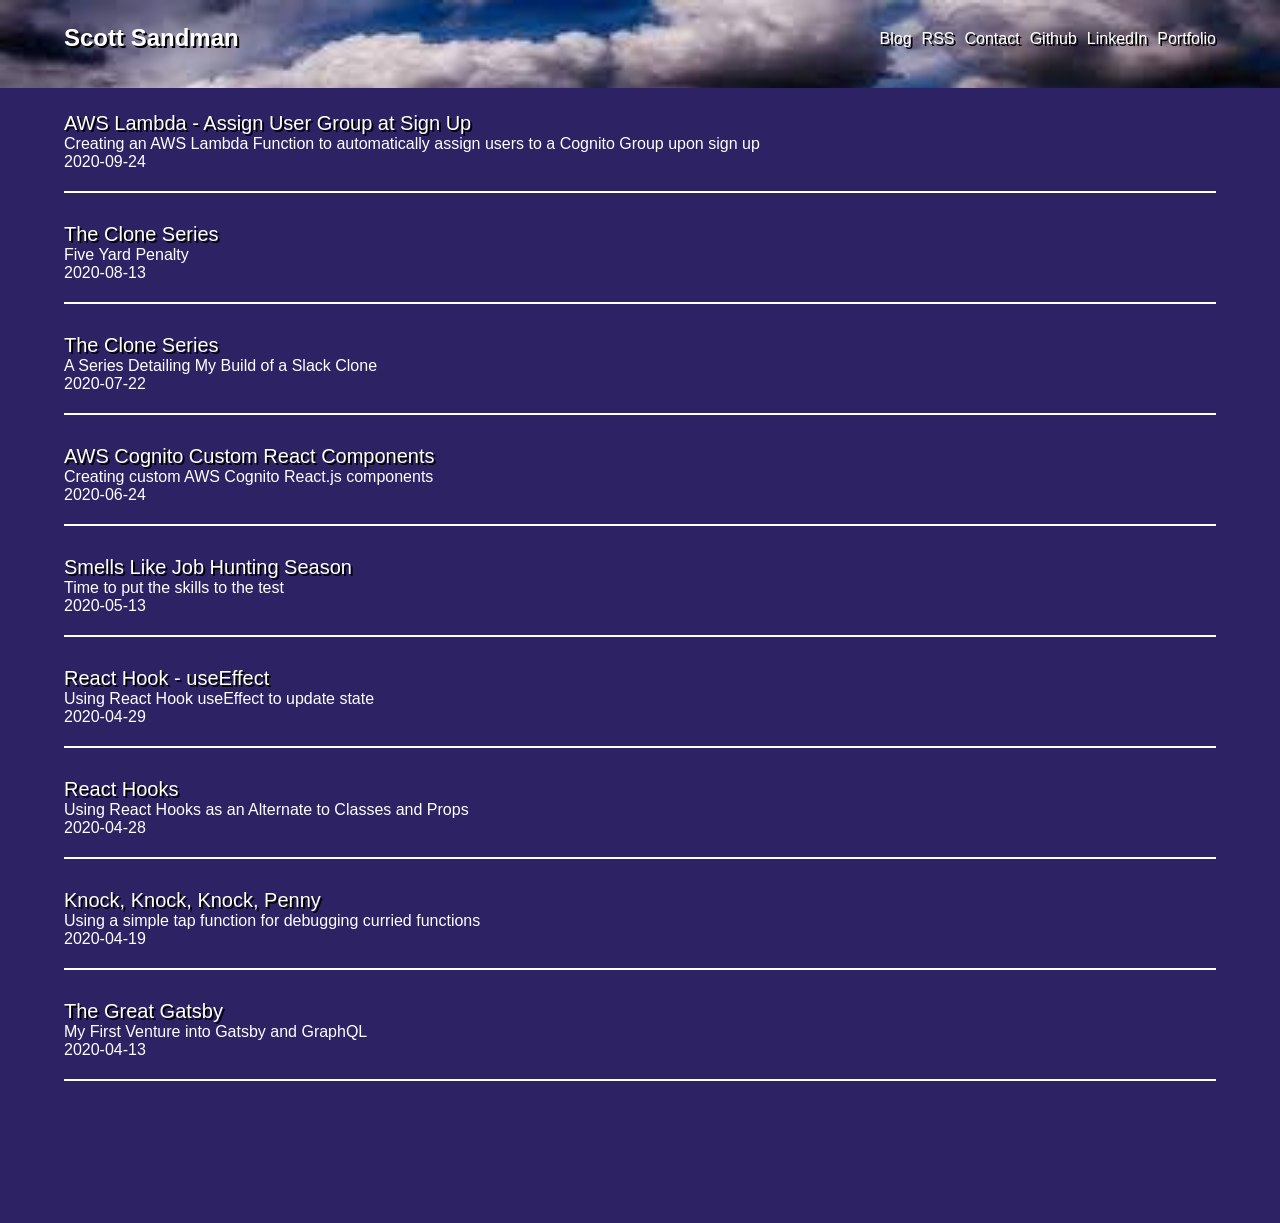
<file: index.html>
<!DOCTYPE html><html><head><meta charSet="utf-8"/><meta http-equiv="x-ua-compatible" content="ie=edge"/><meta name="viewport" content="width=device-width, initial-scale=1, shrink-to-fit=no"/><style data-href="/styles.91712e93329dcf4cd7a3.css">code[class*=language-],pre[class*=language-]{color:#657b83;font-family:Consolas,Monaco,Andale Mono,Ubuntu Mono,monospace;font-size:1em;text-align:left;white-space:pre;word-spacing:normal;word-break:normal;word-wrap:normal;line-height:1.5;-moz-tab-size:4;-o-tab-size:4;tab-size:4;-webkit-hyphens:none;-ms-hyphens:none;hyphens:none}code[class*=language-]::selection,code[class*=language-] ::selection,pre[class*=language-]::selection,pre[class*=language-] ::selection{background:#073642}pre[class*=language-]{padding:1em;margin:.5em 0;overflow:auto;border-radius:.3em}:not(pre)>code[class*=language-],pre[class*=language-]{background-color:#fdf6e3}:not(pre)>code[class*=language-]{padding:.1em;border-radius:.3em}.token.cdata,.token.comment,.token.doctype,.token.prolog{color:#93a1a1}.token.punctuation{color:#586e75}.token.namespace{opacity:.7}.token.boolean,.token.constant,.token.deleted,.token.number,.token.property,.token.symbol,.token.tag{color:#268bd2}.token.attr-name,.token.builtin,.token.char,.token.inserted,.token.selector,.token.string,.token.url{color:#2aa198}.token.entity{color:#657b83;background:#eee8d5}.token.atrule,.token.attr-value,.token.keyword{color:#859900}.token.class-name,.token.function{color:#b58900}.token.important,.token.regex,.token.variable{color:#cb4b16}.token.bold,.token.important{font-weight:700}.token.italic{font-style:italic}.token.entity{cursor:help}.header{overflow:hidden;position:fixed;top:0;left:0;width:100vw;padding:24px 0;height:40px;font-family:-apple-system,BlinkMacSystemFont,Segoe UI,Roboto,Oxygen,Ubuntu,Cantarell,Open Sans,Helvetica Neue,sans-serif;background-image:url([data-uri]);background-size:cover;color:#fff;z-index:100}.header-name{float:left;font-size:1.5em;text-shadow:2px 2px #000;font-weight:600;margin-left:5vw}.header-list{list-style:none;float:right;display:flex;flex-direction:row-reverse;margin:0 5vw;padding-top:6px}.header-list-item{font-size:1em;margin-left:10px}.header-list a{text-decoration:none;border-bottom:2px transparent;transition:border .1s linear;color:#fff;text-shadow:2px 2px #000}.header-list a:focus,.header-list a:hover{font-size:1em}.main{padding:24px 0;font-family:-apple-system,BlinkMacSystemFont,Segoe UI,Roboto,Oxygen,Ubuntu,Cantarell,Open Sans,Helvetica Neue,sans-serif;height:100%;width:90vw;color:#fff;margin:88px auto}.main h1{font-size:2em;text-shadow:2px 2px #000}.main p{font-size:1.25em}.post{margin-bottom:30px;padding-bottom:20px;border-bottom:2px solid #fff}.post .post-title{font-size:1.25em;margin:0;font-weight:500;text-shadow:2px 2px #000}.post .post-description,.post .post-written-by{font-size:1em;margin:0}.post a{color:#fff;text-decoration:none}.post a:hover{font-size:1.15em}body,html{padding:0;margin:0 5vw;display:flex;justify-content:center;background-color:#2d2263}.portfolio{padding:24px 0;font-family:-apple-system,BlinkMacSystemFont,Segoe UI,Roboto,Oxygen,Ubuntu,Cantarell,Open Sans,Helvetica Neue,sans-serif;height:100%;width:90vw;color:#fff;margin:88px auto}.link{margin-bottom:20px;font-size:20px}.link a:link{text-decoration:none;color:#fff}.link a:visited{color:#add8e6}.link a:hover{color:#a9a9a9}.link a:active{color:#00f}.link p{font-size:16px;margin-left:20px}.blogTemplate .blogTemplate-title{margin:30px 0 0}.blogTemplate .blogTemplate-posted-by{font-size:1em}.blogTemplate a{color:#fff}</style><meta name="generator" content="Gatsby 2.24.57"/><title data-react-helmet="true"></title><style id="jss-server-side"></style><link rel="manifest" href="/manifest.webmanifest"/><meta name="theme-color" content="#663399"/><link rel="apple-touch-icon" sizes="48x48" href="/icons/icon-48x48.png"/><link rel="apple-touch-icon" sizes="72x72" href="/icons/icon-72x72.png"/><link rel="apple-touch-icon" sizes="96x96" href="/icons/icon-96x96.png"/><link rel="apple-touch-icon" sizes="144x144" href="/icons/icon-144x144.png"/><link rel="apple-touch-icon" sizes="192x192" href="/icons/icon-192x192.png"/><link rel="apple-touch-icon" sizes="256x256" href="/icons/icon-256x256.png"/><link rel="apple-touch-icon" sizes="384x384" href="/icons/icon-384x384.png"/><link rel="apple-touch-icon" sizes="512x512" href="/icons/icon-512x512.png"/><link rel="alternate" type="application/rss+xml" title="Scott Sandman&#x27;s | Software Engineer" href="/rss.xml"/><link as="script" rel="preload" href="/webpack-runtime-eb56cb7863b0eab6092a.js"/><link as="script" rel="preload" href="/framework-a576ae5ab153fa4a7c27.js"/><link as="script" rel="preload" href="/app-b35b8f42f56e7ab2d19f.js"/><link as="script" rel="preload" href="/styles-89fd2ae28bdf06750a71.js"/><link as="script" rel="preload" href="/component---src-pages-index-js-d59e58f9df816c496a83.js"/><link as="fetch" rel="preload" href="/page-data\index\page-data.json" crossorigin="anonymous"/><link as="fetch" rel="preload" href="/page-data\app-data.json" crossorigin="anonymous"/></head><body><div id="___gatsby"><div style="outline:none" tabindex="-1" id="gatsby-focus-wrapper"><div class="layout"><header class="header"><div class="header-name">Scott Sandman</div><ul class="header-list"><li class="header-list-item"><a href="/portfolio">Portfolio</a></li><li class="header-list-item"><a href="https://www.linkedin.com/in/scott-sandman/">LinkedIn</a></li><li class="header-list-item"><a href="https://github.com/ScottSandman">Github</a></li><li class="header-list-item"><a href="mailto:scottesandman@gmail.com?Subject=">Contact</a></li><li class="header-list-item"><a href="https://scottsandman.github.io/rss.xml">RSS</a></li><li class="header-list-item"><a aria-current="page" class="" href="/">Blog</a></li></ul></header><main class="main"><div class="post"><a class="post-title" href="/user-group-lambda">AWS Lambda - Assign User Group at Sign Up</a><p class="post-description">Creating an AWS Lambda Function to automatically assign users to a Cognito Group upon sign up</p><p class="post-written-by">2020-09-24</p></div><div class="post"><a class="post-title" href="/clone-series-b">The Clone Series</a><p class="post-description">Five Yard Penalty</p><p class="post-written-by">2020-08-13</p></div><div class="post"><a class="post-title" href="/clone-series-a">The Clone Series</a><p class="post-description">A Series Detailing My Build of a Slack Clone</p><p class="post-written-by">2020-07-22</p></div><div class="post"><a class="post-title" href="/cognito-custom-react-components">AWS Cognito Custom React Components</a><p class="post-description">Creating custom AWS Cognito React.js components</p><p class="post-written-by">2020-06-24</p></div><div class="post"><a class="post-title" href="/job-hunting-season">Smells Like Job Hunting Season</a><p class="post-description">Time to put the skills to the test</p><p class="post-written-by">2020-05-13</p></div><div class="post"><a class="post-title" href="/react-useEffect">React Hook - useEffect</a><p class="post-description">Using React Hook useEffect to update state</p><p class="post-written-by">2020-04-29</p></div><div class="post"><a class="post-title" href="/react-hooks">React Hooks</a><p class="post-description">Using React Hooks as an Alternate to Classes and Props</p><p class="post-written-by">2020-04-28</p></div><div class="post"><a class="post-title" href="/knock-knock-knock-penny">Knock, Knock, Knock, Penny</a><p class="post-description">Using a simple tap function for debugging curried functions</p><p class="post-written-by">2020-04-19</p></div><div class="post"><a class="post-title" href="/the-great-gatsby">The Great Gatsby</a><p class="post-description">My First Venture into Gatsby and GraphQL</p><p class="post-written-by">2020-04-13</p></div></main></div></div><div id="gatsby-announcer" style="position:absolute;top:0;width:1px;height:1px;padding:0;overflow:hidden;clip:rect(0, 0, 0, 0);white-space:nowrap;border:0" aria-live="assertive" aria-atomic="true"></div></div><script id="gatsby-script-loader">/*<![CDATA[*/window.pagePath="/";/*]]>*/</script><script id="gatsby-chunk-mapping">/*<![CDATA[*/window.___chunkMapping={"polyfill":["/polyfill-7132f116014d44faf99e.js"],"app":["/app-b35b8f42f56e7ab2d19f.js"],"component---src-pages-index-js":["/component---src-pages-index-js-d59e58f9df816c496a83.js"],"component---src-pages-portfolio-index-js":["/component---src-pages-portfolio-index-js-bc7ff374057345a233ed.js"],"component---src-templates-blog-template-js":["/component---src-templates-blog-template-js-89828a68b775dcab6c95.js"]};/*]]>*/</script><script src="/polyfill-7132f116014d44faf99e.js" nomodule=""></script><script src="/component---src-pages-index-js-d59e58f9df816c496a83.js" async=""></script><script src="/styles-89fd2ae28bdf06750a71.js" async=""></script><script src="/app-b35b8f42f56e7ab2d19f.js" async=""></script><script src="/framework-a576ae5ab153fa4a7c27.js" async=""></script><script src="/webpack-runtime-eb56cb7863b0eab6092a.js" async=""></script></body></html>
</file>
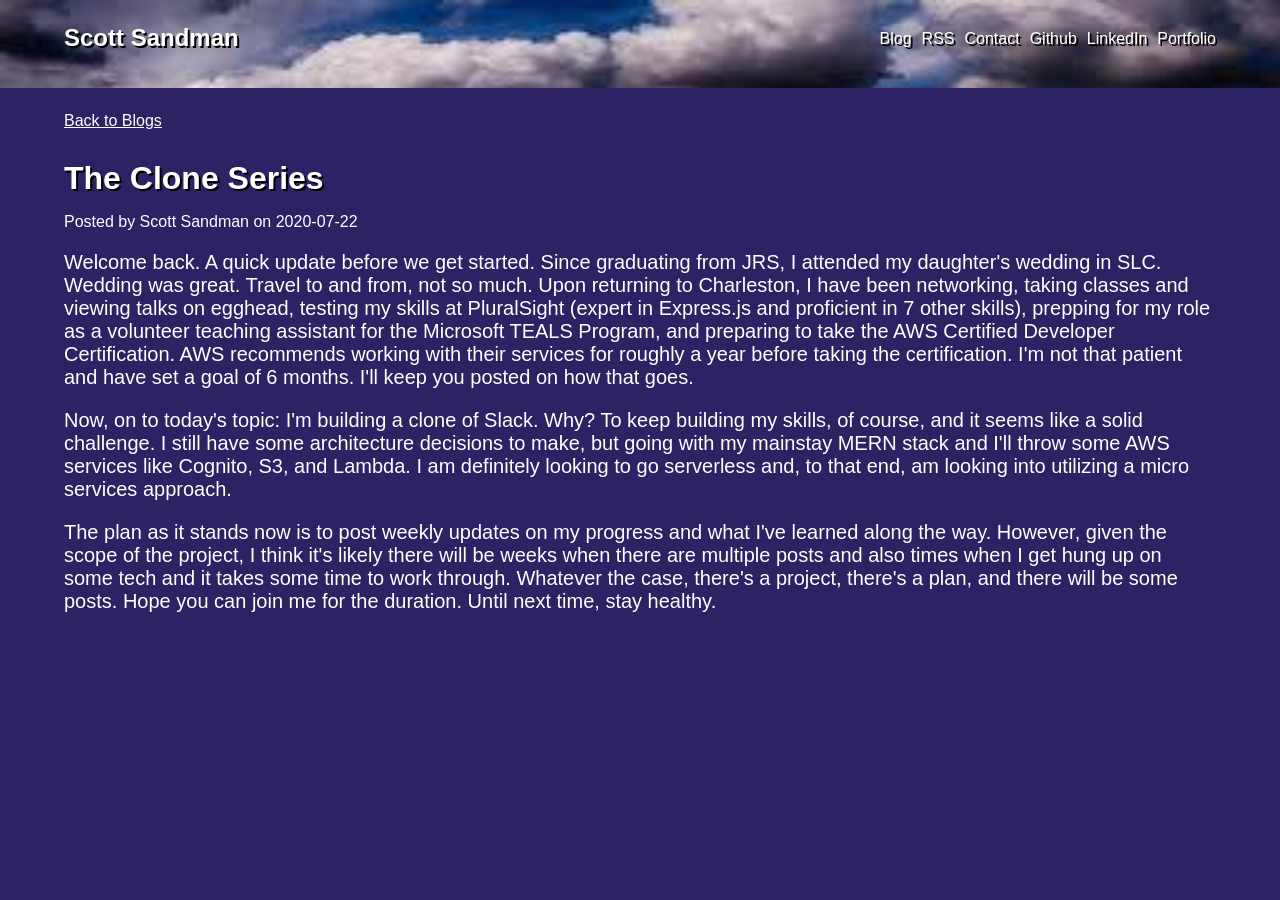
<file: clone-series-a/index.html>
<!DOCTYPE html><html><head><meta charSet="utf-8"/><meta http-equiv="x-ua-compatible" content="ie=edge"/><meta name="viewport" content="width=device-width, initial-scale=1, shrink-to-fit=no"/><style data-href="/styles.91712e93329dcf4cd7a3.css">code[class*=language-],pre[class*=language-]{color:#657b83;font-family:Consolas,Monaco,Andale Mono,Ubuntu Mono,monospace;font-size:1em;text-align:left;white-space:pre;word-spacing:normal;word-break:normal;word-wrap:normal;line-height:1.5;-moz-tab-size:4;-o-tab-size:4;tab-size:4;-webkit-hyphens:none;-ms-hyphens:none;hyphens:none}code[class*=language-]::selection,code[class*=language-] ::selection,pre[class*=language-]::selection,pre[class*=language-] ::selection{background:#073642}pre[class*=language-]{padding:1em;margin:.5em 0;overflow:auto;border-radius:.3em}:not(pre)>code[class*=language-],pre[class*=language-]{background-color:#fdf6e3}:not(pre)>code[class*=language-]{padding:.1em;border-radius:.3em}.token.cdata,.token.comment,.token.doctype,.token.prolog{color:#93a1a1}.token.punctuation{color:#586e75}.token.namespace{opacity:.7}.token.boolean,.token.constant,.token.deleted,.token.number,.token.property,.token.symbol,.token.tag{color:#268bd2}.token.attr-name,.token.builtin,.token.char,.token.inserted,.token.selector,.token.string,.token.url{color:#2aa198}.token.entity{color:#657b83;background:#eee8d5}.token.atrule,.token.attr-value,.token.keyword{color:#859900}.token.class-name,.token.function{color:#b58900}.token.important,.token.regex,.token.variable{color:#cb4b16}.token.bold,.token.important{font-weight:700}.token.italic{font-style:italic}.token.entity{cursor:help}.header{overflow:hidden;position:fixed;top:0;left:0;width:100vw;padding:24px 0;height:40px;font-family:-apple-system,BlinkMacSystemFont,Segoe UI,Roboto,Oxygen,Ubuntu,Cantarell,Open Sans,Helvetica Neue,sans-serif;background-image:url([data-uri]);background-size:cover;color:#fff;z-index:100}.header-name{float:left;font-size:1.5em;text-shadow:2px 2px #000;font-weight:600;margin-left:5vw}.header-list{list-style:none;float:right;display:flex;flex-direction:row-reverse;margin:0 5vw;padding-top:6px}.header-list-item{font-size:1em;margin-left:10px}.header-list a{text-decoration:none;border-bottom:2px transparent;transition:border .1s linear;color:#fff;text-shadow:2px 2px #000}.header-list a:focus,.header-list a:hover{font-size:1em}.main{padding:24px 0;font-family:-apple-system,BlinkMacSystemFont,Segoe UI,Roboto,Oxygen,Ubuntu,Cantarell,Open Sans,Helvetica Neue,sans-serif;height:100%;width:90vw;color:#fff;margin:88px auto}.main h1{font-size:2em;text-shadow:2px 2px #000}.main p{font-size:1.25em}.post{margin-bottom:30px;padding-bottom:20px;border-bottom:2px solid #fff}.post .post-title{font-size:1.25em;margin:0;font-weight:500;text-shadow:2px 2px #000}.post .post-description,.post .post-written-by{font-size:1em;margin:0}.post a{color:#fff;text-decoration:none}.post a:hover{font-size:1.15em}body,html{padding:0;margin:0 5vw;display:flex;justify-content:center;background-color:#2d2263}.portfolio{padding:24px 0;font-family:-apple-system,BlinkMacSystemFont,Segoe UI,Roboto,Oxygen,Ubuntu,Cantarell,Open Sans,Helvetica Neue,sans-serif;height:100%;width:90vw;color:#fff;margin:88px auto}.link{margin-bottom:20px;font-size:20px}.link a:link{text-decoration:none;color:#fff}.link a:visited{color:#add8e6}.link a:hover{color:#a9a9a9}.link a:active{color:#00f}.link p{font-size:16px;margin-left:20px}.blogTemplate .blogTemplate-title{margin:30px 0 0}.blogTemplate .blogTemplate-posted-by{font-size:1em}.blogTemplate a{color:#fff}</style><meta name="generator" content="Gatsby 2.24.57"/><title data-react-helmet="true"></title><meta data-react-helmet="true" property="og:title" content="Scott Sandman | Software Engineer"/><meta data-react-helmet="true" property="og:image" content="https://scottsandman.github.io/ravenel.jpg"/><meta data-react-helmet="true" property="og:image:alt" content="Should be a picture of Charleston, SC here"/><meta data-react-helmet="true" property="og:description" content="The Clone Series"/><meta data-react-helmet="true" property="og:url" content="https://scottsandman.github.io/"/><meta data-react-helmet="true" property="twitter:title" content="Scott Sandman | Software Engineer"/><meta data-react-helmet="true" property="twitter:image" content="https://scottsandman.github.io/ravenel.jpg"/><meta data-react-helmet="true" property="twitter:image:alt" content="Should be a picture of Charleston, SC here"/><meta data-react-helmet="true" property="twitter:description" content="The Clone Series"/><meta data-react-helmet="true" property="twitter:card" content="summary_large_image"/><style id="jss-server-side"></style><link rel="manifest" href="/manifest.webmanifest"/><meta name="theme-color" content="#663399"/><link rel="apple-touch-icon" sizes="48x48" href="/icons/icon-48x48.png"/><link rel="apple-touch-icon" sizes="72x72" href="/icons/icon-72x72.png"/><link rel="apple-touch-icon" sizes="96x96" href="/icons/icon-96x96.png"/><link rel="apple-touch-icon" sizes="144x144" href="/icons/icon-144x144.png"/><link rel="apple-touch-icon" sizes="192x192" href="/icons/icon-192x192.png"/><link rel="apple-touch-icon" sizes="256x256" href="/icons/icon-256x256.png"/><link rel="apple-touch-icon" sizes="384x384" href="/icons/icon-384x384.png"/><link rel="apple-touch-icon" sizes="512x512" href="/icons/icon-512x512.png"/><link rel="alternate" type="application/rss+xml" title="Scott Sandman&#x27;s | Software Engineer" href="/rss.xml"/><link as="script" rel="preload" href="/webpack-runtime-eb56cb7863b0eab6092a.js"/><link as="script" rel="preload" href="/framework-a576ae5ab153fa4a7c27.js"/><link as="script" rel="preload" href="/app-b35b8f42f56e7ab2d19f.js"/><link as="script" rel="preload" href="/styles-89fd2ae28bdf06750a71.js"/><link as="script" rel="preload" href="/component---src-templates-blog-template-js-89828a68b775dcab6c95.js"/><link as="fetch" rel="preload" href="/page-data\clone-series-a\page-data.json" crossorigin="anonymous"/><link as="fetch" rel="preload" href="/page-data\app-data.json" crossorigin="anonymous"/></head><body><div id="___gatsby"><div style="outline:none" tabindex="-1" id="gatsby-focus-wrapper"><div class="layout"><header class="header"><div class="header-name">Scott Sandman</div><ul class="header-list"><li class="header-list-item"><a href="/portfolio">Portfolio</a></li><li class="header-list-item"><a href="https://www.linkedin.com/in/scott-sandman/">LinkedIn</a></li><li class="header-list-item"><a href="https://github.com/ScottSandman">Github</a></li><li class="header-list-item"><a href="mailto:scottesandman@gmail.com?Subject=">Contact</a></li><li class="header-list-item"><a href="https://scottsandman.github.io/rss.xml">RSS</a></li><li class="header-list-item"><a href="/">Blog</a></li></ul></header><main class="main"><div class="blogTemplate"><a href="/">Back to Blogs</a><h1 class="blogTemplate-title">The Clone Series</h1><p class="blogTemplate-posted-by">Posted by <!-- -->Scott Sandman<!-- --> on <!-- -->2020-07-22</p><div><p>Welcome back. A quick update before we get started. Since graduating from JRS, I attended my daughter's wedding in SLC. Wedding was great. Travel to and from, not so much. Upon returning to Charleston, I have been networking, taking classes and viewing talks on egghead, testing my skills at PluralSight (expert in Express.js and proficient in 7 other skills), prepping for my role as a volunteer teaching assistant for the Microsoft TEALS Program, and preparing to take the AWS Certified Developer Certification. AWS recommends working with their services for roughly a year before taking the certification. I'm not that patient and have set a goal of 6 months. I'll keep you posted on how that goes.</p>
<p>Now, on to today's topic: I'm building a clone of Slack. Why? To keep building my skills, of course, and it seems like a solid challenge. I still have some architecture decisions to make, but going with my mainstay MERN stack and I'll throw some AWS services like Cognito, S3, and Lambda. I am definitely looking to go serverless and, to that end, am looking into utilizing a micro services approach.</p>
<p>The plan as it stands now is to post weekly updates on my progress and what I've learned along the way. However, given the scope of the project, I think it's likely there will be weeks when there are multiple posts and also times when I get hung up on some tech and it takes some time to work through. Whatever the case, there's a project, there's a plan, and there will be some posts. Hope you can join me for the duration. Until next time, stay healthy.</p></div></div></main></div></div><div id="gatsby-announcer" style="position:absolute;top:0;width:1px;height:1px;padding:0;overflow:hidden;clip:rect(0, 0, 0, 0);white-space:nowrap;border:0" aria-live="assertive" aria-atomic="true"></div></div><script id="gatsby-script-loader">/*<![CDATA[*/window.pagePath="/clone-series-a";/*]]>*/</script><script id="gatsby-chunk-mapping">/*<![CDATA[*/window.___chunkMapping={"polyfill":["/polyfill-7132f116014d44faf99e.js"],"app":["/app-b35b8f42f56e7ab2d19f.js"],"component---src-pages-index-js":["/component---src-pages-index-js-d59e58f9df816c496a83.js"],"component---src-pages-portfolio-index-js":["/component---src-pages-portfolio-index-js-bc7ff374057345a233ed.js"],"component---src-templates-blog-template-js":["/component---src-templates-blog-template-js-89828a68b775dcab6c95.js"]};/*]]>*/</script><script src="/polyfill-7132f116014d44faf99e.js" nomodule=""></script><script src="/component---src-templates-blog-template-js-89828a68b775dcab6c95.js" async=""></script><script src="/styles-89fd2ae28bdf06750a71.js" async=""></script><script src="/app-b35b8f42f56e7ab2d19f.js" async=""></script><script src="/framework-a576ae5ab153fa4a7c27.js" async=""></script><script src="/webpack-runtime-eb56cb7863b0eab6092a.js" async=""></script></body></html>
</file>
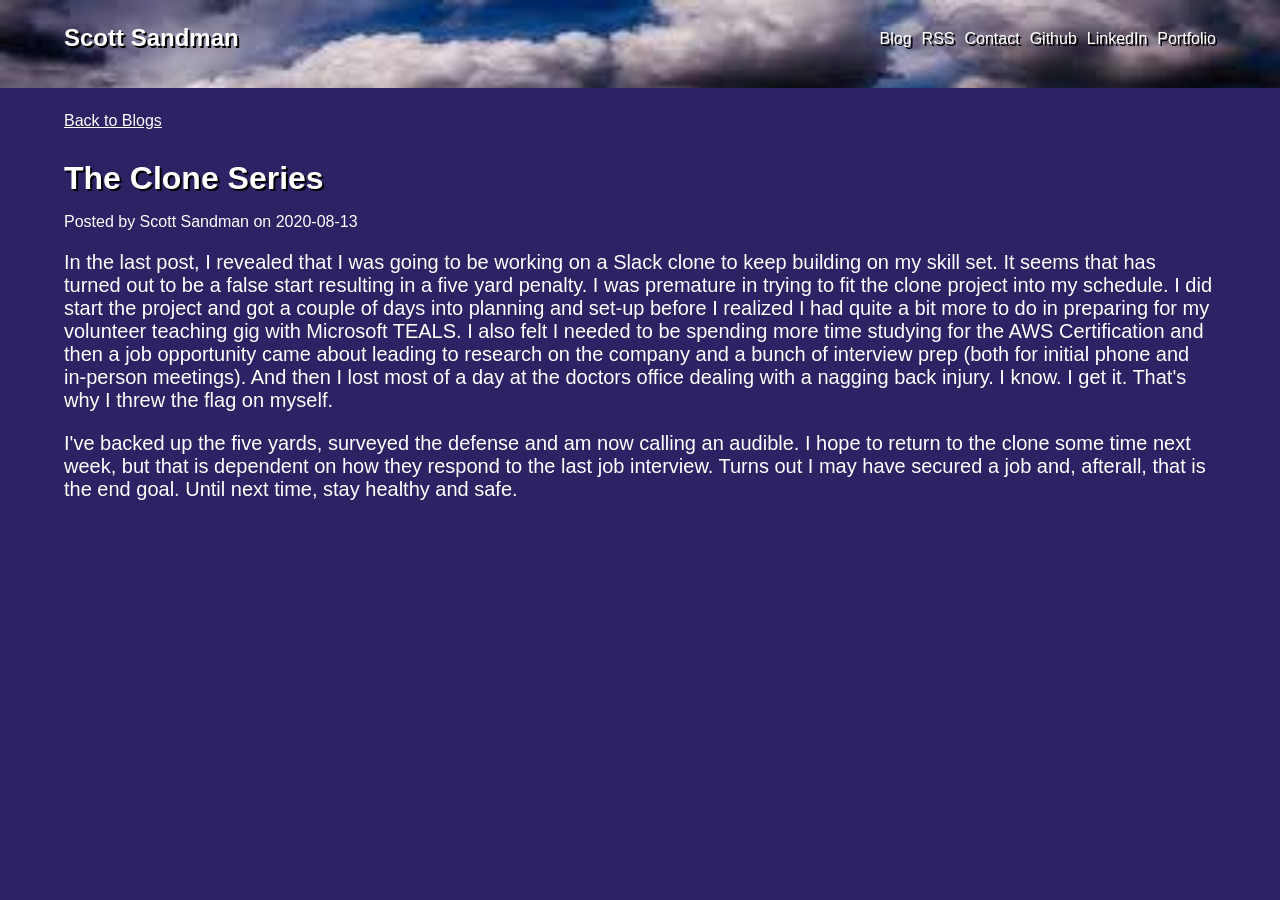
<file: clone-series-b/index.html>
<!DOCTYPE html><html><head><meta charSet="utf-8"/><meta http-equiv="x-ua-compatible" content="ie=edge"/><meta name="viewport" content="width=device-width, initial-scale=1, shrink-to-fit=no"/><style data-href="/styles.91712e93329dcf4cd7a3.css">code[class*=language-],pre[class*=language-]{color:#657b83;font-family:Consolas,Monaco,Andale Mono,Ubuntu Mono,monospace;font-size:1em;text-align:left;white-space:pre;word-spacing:normal;word-break:normal;word-wrap:normal;line-height:1.5;-moz-tab-size:4;-o-tab-size:4;tab-size:4;-webkit-hyphens:none;-ms-hyphens:none;hyphens:none}code[class*=language-]::selection,code[class*=language-] ::selection,pre[class*=language-]::selection,pre[class*=language-] ::selection{background:#073642}pre[class*=language-]{padding:1em;margin:.5em 0;overflow:auto;border-radius:.3em}:not(pre)>code[class*=language-],pre[class*=language-]{background-color:#fdf6e3}:not(pre)>code[class*=language-]{padding:.1em;border-radius:.3em}.token.cdata,.token.comment,.token.doctype,.token.prolog{color:#93a1a1}.token.punctuation{color:#586e75}.token.namespace{opacity:.7}.token.boolean,.token.constant,.token.deleted,.token.number,.token.property,.token.symbol,.token.tag{color:#268bd2}.token.attr-name,.token.builtin,.token.char,.token.inserted,.token.selector,.token.string,.token.url{color:#2aa198}.token.entity{color:#657b83;background:#eee8d5}.token.atrule,.token.attr-value,.token.keyword{color:#859900}.token.class-name,.token.function{color:#b58900}.token.important,.token.regex,.token.variable{color:#cb4b16}.token.bold,.token.important{font-weight:700}.token.italic{font-style:italic}.token.entity{cursor:help}.header{overflow:hidden;position:fixed;top:0;left:0;width:100vw;padding:24px 0;height:40px;font-family:-apple-system,BlinkMacSystemFont,Segoe UI,Roboto,Oxygen,Ubuntu,Cantarell,Open Sans,Helvetica Neue,sans-serif;background-image:url([data-uri]);background-size:cover;color:#fff;z-index:100}.header-name{float:left;font-size:1.5em;text-shadow:2px 2px #000;font-weight:600;margin-left:5vw}.header-list{list-style:none;float:right;display:flex;flex-direction:row-reverse;margin:0 5vw;padding-top:6px}.header-list-item{font-size:1em;margin-left:10px}.header-list a{text-decoration:none;border-bottom:2px transparent;transition:border .1s linear;color:#fff;text-shadow:2px 2px #000}.header-list a:focus,.header-list a:hover{font-size:1em}.main{padding:24px 0;font-family:-apple-system,BlinkMacSystemFont,Segoe UI,Roboto,Oxygen,Ubuntu,Cantarell,Open Sans,Helvetica Neue,sans-serif;height:100%;width:90vw;color:#fff;margin:88px auto}.main h1{font-size:2em;text-shadow:2px 2px #000}.main p{font-size:1.25em}.post{margin-bottom:30px;padding-bottom:20px;border-bottom:2px solid #fff}.post .post-title{font-size:1.25em;margin:0;font-weight:500;text-shadow:2px 2px #000}.post .post-description,.post .post-written-by{font-size:1em;margin:0}.post a{color:#fff;text-decoration:none}.post a:hover{font-size:1.15em}body,html{padding:0;margin:0 5vw;display:flex;justify-content:center;background-color:#2d2263}.portfolio{padding:24px 0;font-family:-apple-system,BlinkMacSystemFont,Segoe UI,Roboto,Oxygen,Ubuntu,Cantarell,Open Sans,Helvetica Neue,sans-serif;height:100%;width:90vw;color:#fff;margin:88px auto}.link{margin-bottom:20px;font-size:20px}.link a:link{text-decoration:none;color:#fff}.link a:visited{color:#add8e6}.link a:hover{color:#a9a9a9}.link a:active{color:#00f}.link p{font-size:16px;margin-left:20px}.blogTemplate .blogTemplate-title{margin:30px 0 0}.blogTemplate .blogTemplate-posted-by{font-size:1em}.blogTemplate a{color:#fff}</style><meta name="generator" content="Gatsby 2.24.57"/><title data-react-helmet="true"></title><meta data-react-helmet="true" property="og:title" content="Scott Sandman | Software Engineer"/><meta data-react-helmet="true" property="og:image" content="https://scottsandman.github.io/ravenel.jpg"/><meta data-react-helmet="true" property="og:image:alt" content="Should be a picture of Charleston, SC here"/><meta data-react-helmet="true" property="og:description" content="The Clone Series"/><meta data-react-helmet="true" property="og:url" content="https://scottsandman.github.io/"/><meta data-react-helmet="true" property="twitter:title" content="Scott Sandman | Software Engineer"/><meta data-react-helmet="true" property="twitter:image" content="https://scottsandman.github.io/ravenel.jpg"/><meta data-react-helmet="true" property="twitter:image:alt" content="Should be a picture of Charleston, SC here"/><meta data-react-helmet="true" property="twitter:description" content="The Clone Series"/><meta data-react-helmet="true" property="twitter:card" content="summary_large_image"/><style id="jss-server-side"></style><link rel="manifest" href="/manifest.webmanifest"/><meta name="theme-color" content="#663399"/><link rel="apple-touch-icon" sizes="48x48" href="/icons/icon-48x48.png"/><link rel="apple-touch-icon" sizes="72x72" href="/icons/icon-72x72.png"/><link rel="apple-touch-icon" sizes="96x96" href="/icons/icon-96x96.png"/><link rel="apple-touch-icon" sizes="144x144" href="/icons/icon-144x144.png"/><link rel="apple-touch-icon" sizes="192x192" href="/icons/icon-192x192.png"/><link rel="apple-touch-icon" sizes="256x256" href="/icons/icon-256x256.png"/><link rel="apple-touch-icon" sizes="384x384" href="/icons/icon-384x384.png"/><link rel="apple-touch-icon" sizes="512x512" href="/icons/icon-512x512.png"/><link rel="alternate" type="application/rss+xml" title="Scott Sandman&#x27;s | Software Engineer" href="/rss.xml"/><link as="script" rel="preload" href="/webpack-runtime-eb56cb7863b0eab6092a.js"/><link as="script" rel="preload" href="/framework-a576ae5ab153fa4a7c27.js"/><link as="script" rel="preload" href="/app-b35b8f42f56e7ab2d19f.js"/><link as="script" rel="preload" href="/styles-89fd2ae28bdf06750a71.js"/><link as="script" rel="preload" href="/component---src-templates-blog-template-js-89828a68b775dcab6c95.js"/><link as="fetch" rel="preload" href="/page-data\clone-series-b\page-data.json" crossorigin="anonymous"/><link as="fetch" rel="preload" href="/page-data\app-data.json" crossorigin="anonymous"/></head><body><div id="___gatsby"><div style="outline:none" tabindex="-1" id="gatsby-focus-wrapper"><div class="layout"><header class="header"><div class="header-name">Scott Sandman</div><ul class="header-list"><li class="header-list-item"><a href="/portfolio">Portfolio</a></li><li class="header-list-item"><a href="https://www.linkedin.com/in/scott-sandman/">LinkedIn</a></li><li class="header-list-item"><a href="https://github.com/ScottSandman">Github</a></li><li class="header-list-item"><a href="mailto:scottesandman@gmail.com?Subject=">Contact</a></li><li class="header-list-item"><a href="https://scottsandman.github.io/rss.xml">RSS</a></li><li class="header-list-item"><a href="/">Blog</a></li></ul></header><main class="main"><div class="blogTemplate"><a href="/">Back to Blogs</a><h1 class="blogTemplate-title">The Clone Series</h1><p class="blogTemplate-posted-by">Posted by <!-- -->Scott Sandman<!-- --> on <!-- -->2020-08-13</p><div><p>In the last post, I revealed that I was going to be working on a Slack clone to keep building on my skill set. It seems that has turned out to be a false start resulting in a five yard penalty. I was premature in trying to fit the clone project into my schedule. I did start the project and got a couple of days into planning and set-up before I realized I had quite a bit more to do in preparing for my volunteer teaching gig with Microsoft TEALS. I also felt I needed to be spending more time studying for the AWS Certification and then a job opportunity came about leading to research on the company and a bunch of interview prep (both for initial phone and in-person meetings). And then I lost most of a day at the doctors office dealing with a nagging back injury. I know. I get it. That's why I threw the flag on myself.</p>
<p>I've backed up the five yards, surveyed the defense and am now calling an audible. I hope to return to the clone some time next week, but that is dependent on how they respond to the last job interview. Turns out I may have secured a job and, afterall, that is the end goal. Until next time, stay healthy and safe.</p></div></div></main></div></div><div id="gatsby-announcer" style="position:absolute;top:0;width:1px;height:1px;padding:0;overflow:hidden;clip:rect(0, 0, 0, 0);white-space:nowrap;border:0" aria-live="assertive" aria-atomic="true"></div></div><script id="gatsby-script-loader">/*<![CDATA[*/window.pagePath="/clone-series-b";/*]]>*/</script><script id="gatsby-chunk-mapping">/*<![CDATA[*/window.___chunkMapping={"polyfill":["/polyfill-7132f116014d44faf99e.js"],"app":["/app-b35b8f42f56e7ab2d19f.js"],"component---src-pages-index-js":["/component---src-pages-index-js-d59e58f9df816c496a83.js"],"component---src-pages-portfolio-index-js":["/component---src-pages-portfolio-index-js-bc7ff374057345a233ed.js"],"component---src-templates-blog-template-js":["/component---src-templates-blog-template-js-89828a68b775dcab6c95.js"]};/*]]>*/</script><script src="/polyfill-7132f116014d44faf99e.js" nomodule=""></script><script src="/component---src-templates-blog-template-js-89828a68b775dcab6c95.js" async=""></script><script src="/styles-89fd2ae28bdf06750a71.js" async=""></script><script src="/app-b35b8f42f56e7ab2d19f.js" async=""></script><script src="/framework-a576ae5ab153fa4a7c27.js" async=""></script><script src="/webpack-runtime-eb56cb7863b0eab6092a.js" async=""></script></body></html>
</file>
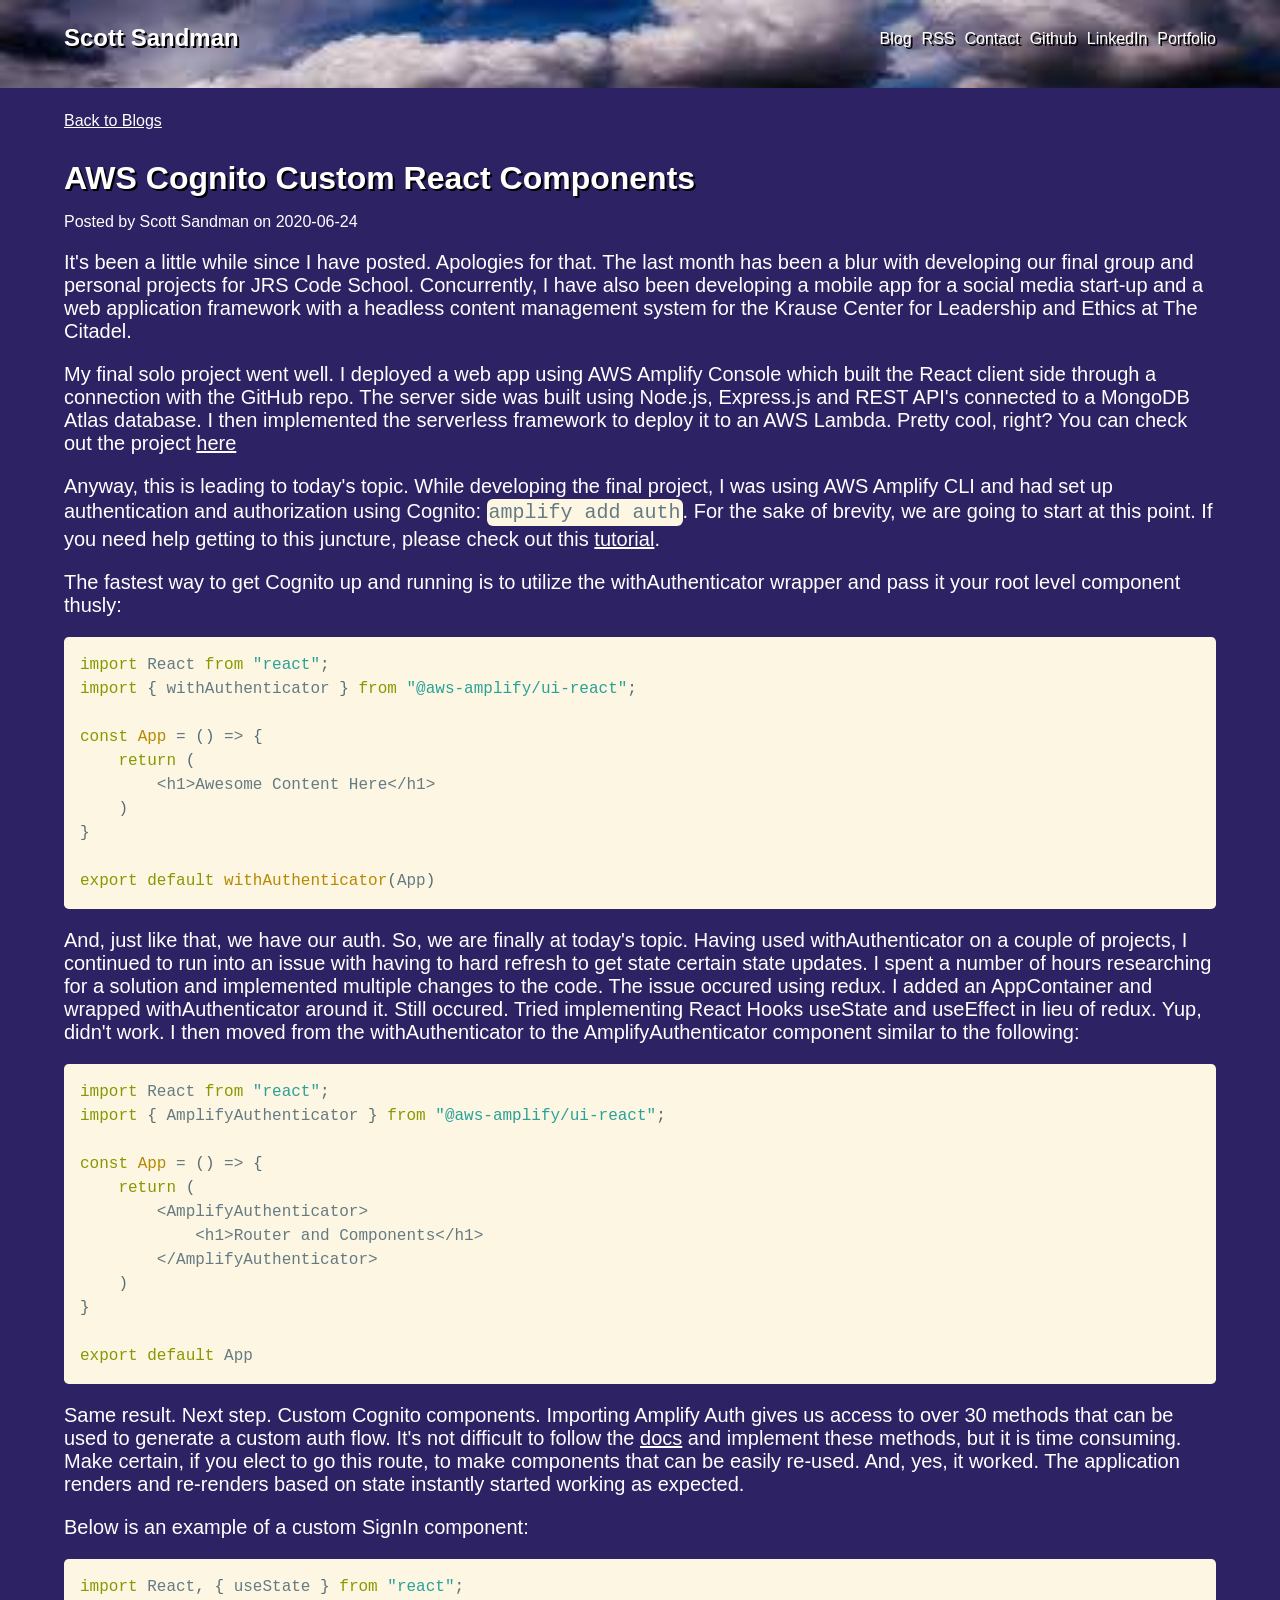
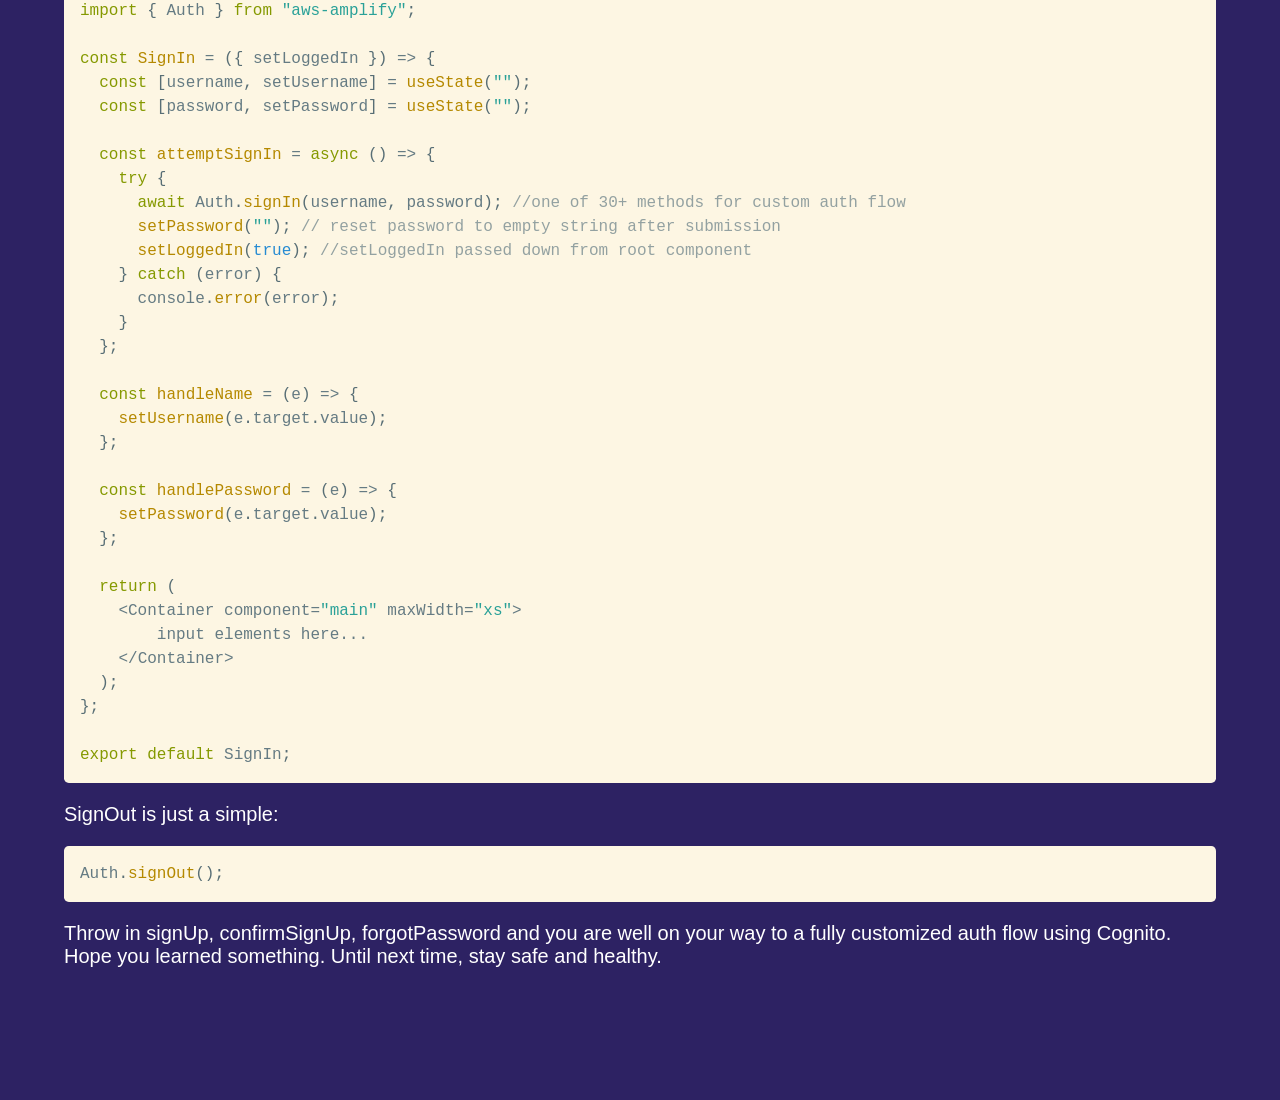
<file: cognito-custom-react-components/index.html>
<!DOCTYPE html><html><head><meta charSet="utf-8"/><meta http-equiv="x-ua-compatible" content="ie=edge"/><meta name="viewport" content="width=device-width, initial-scale=1, shrink-to-fit=no"/><style data-href="/styles.91712e93329dcf4cd7a3.css">code[class*=language-],pre[class*=language-]{color:#657b83;font-family:Consolas,Monaco,Andale Mono,Ubuntu Mono,monospace;font-size:1em;text-align:left;white-space:pre;word-spacing:normal;word-break:normal;word-wrap:normal;line-height:1.5;-moz-tab-size:4;-o-tab-size:4;tab-size:4;-webkit-hyphens:none;-ms-hyphens:none;hyphens:none}code[class*=language-]::selection,code[class*=language-] ::selection,pre[class*=language-]::selection,pre[class*=language-] ::selection{background:#073642}pre[class*=language-]{padding:1em;margin:.5em 0;overflow:auto;border-radius:.3em}:not(pre)>code[class*=language-],pre[class*=language-]{background-color:#fdf6e3}:not(pre)>code[class*=language-]{padding:.1em;border-radius:.3em}.token.cdata,.token.comment,.token.doctype,.token.prolog{color:#93a1a1}.token.punctuation{color:#586e75}.token.namespace{opacity:.7}.token.boolean,.token.constant,.token.deleted,.token.number,.token.property,.token.symbol,.token.tag{color:#268bd2}.token.attr-name,.token.builtin,.token.char,.token.inserted,.token.selector,.token.string,.token.url{color:#2aa198}.token.entity{color:#657b83;background:#eee8d5}.token.atrule,.token.attr-value,.token.keyword{color:#859900}.token.class-name,.token.function{color:#b58900}.token.important,.token.regex,.token.variable{color:#cb4b16}.token.bold,.token.important{font-weight:700}.token.italic{font-style:italic}.token.entity{cursor:help}.header{overflow:hidden;position:fixed;top:0;left:0;width:100vw;padding:24px 0;height:40px;font-family:-apple-system,BlinkMacSystemFont,Segoe UI,Roboto,Oxygen,Ubuntu,Cantarell,Open Sans,Helvetica Neue,sans-serif;background-image:url([data-uri]);background-size:cover;color:#fff;z-index:100}.header-name{float:left;font-size:1.5em;text-shadow:2px 2px #000;font-weight:600;margin-left:5vw}.header-list{list-style:none;float:right;display:flex;flex-direction:row-reverse;margin:0 5vw;padding-top:6px}.header-list-item{font-size:1em;margin-left:10px}.header-list a{text-decoration:none;border-bottom:2px transparent;transition:border .1s linear;color:#fff;text-shadow:2px 2px #000}.header-list a:focus,.header-list a:hover{font-size:1em}.main{padding:24px 0;font-family:-apple-system,BlinkMacSystemFont,Segoe UI,Roboto,Oxygen,Ubuntu,Cantarell,Open Sans,Helvetica Neue,sans-serif;height:100%;width:90vw;color:#fff;margin:88px auto}.main h1{font-size:2em;text-shadow:2px 2px #000}.main p{font-size:1.25em}.post{margin-bottom:30px;padding-bottom:20px;border-bottom:2px solid #fff}.post .post-title{font-size:1.25em;margin:0;font-weight:500;text-shadow:2px 2px #000}.post .post-description,.post .post-written-by{font-size:1em;margin:0}.post a{color:#fff;text-decoration:none}.post a:hover{font-size:1.15em}body,html{padding:0;margin:0 5vw;display:flex;justify-content:center;background-color:#2d2263}.portfolio{padding:24px 0;font-family:-apple-system,BlinkMacSystemFont,Segoe UI,Roboto,Oxygen,Ubuntu,Cantarell,Open Sans,Helvetica Neue,sans-serif;height:100%;width:90vw;color:#fff;margin:88px auto}.link{margin-bottom:20px;font-size:20px}.link a:link{text-decoration:none;color:#fff}.link a:visited{color:#add8e6}.link a:hover{color:#a9a9a9}.link a:active{color:#00f}.link p{font-size:16px;margin-left:20px}.blogTemplate .blogTemplate-title{margin:30px 0 0}.blogTemplate .blogTemplate-posted-by{font-size:1em}.blogTemplate a{color:#fff}</style><meta name="generator" content="Gatsby 2.24.57"/><title data-react-helmet="true"></title><meta data-react-helmet="true" property="og:title" content="Scott Sandman | Software Engineer"/><meta data-react-helmet="true" property="og:image" content="https://scottsandman.github.io/ravenel.jpg"/><meta data-react-helmet="true" property="og:image:alt" content="Should be a picture of Charleston, SC here"/><meta data-react-helmet="true" property="og:description" content="AWS Cognito Custom React Components"/><meta data-react-helmet="true" property="og:url" content="https://scottsandman.github.io/"/><meta data-react-helmet="true" property="twitter:title" content="Scott Sandman | Software Engineer"/><meta data-react-helmet="true" property="twitter:image" content="https://scottsandman.github.io/ravenel.jpg"/><meta data-react-helmet="true" property="twitter:image:alt" content="Should be a picture of Charleston, SC here"/><meta data-react-helmet="true" property="twitter:description" content="AWS Cognito Custom React Components"/><meta data-react-helmet="true" property="twitter:card" content="summary_large_image"/><style id="jss-server-side"></style><link rel="manifest" href="/manifest.webmanifest"/><meta name="theme-color" content="#663399"/><link rel="apple-touch-icon" sizes="48x48" href="/icons/icon-48x48.png"/><link rel="apple-touch-icon" sizes="72x72" href="/icons/icon-72x72.png"/><link rel="apple-touch-icon" sizes="96x96" href="/icons/icon-96x96.png"/><link rel="apple-touch-icon" sizes="144x144" href="/icons/icon-144x144.png"/><link rel="apple-touch-icon" sizes="192x192" href="/icons/icon-192x192.png"/><link rel="apple-touch-icon" sizes="256x256" href="/icons/icon-256x256.png"/><link rel="apple-touch-icon" sizes="384x384" href="/icons/icon-384x384.png"/><link rel="apple-touch-icon" sizes="512x512" href="/icons/icon-512x512.png"/><link rel="alternate" type="application/rss+xml" title="Scott Sandman&#x27;s | Software Engineer" href="/rss.xml"/><link as="script" rel="preload" href="/webpack-runtime-eb56cb7863b0eab6092a.js"/><link as="script" rel="preload" href="/framework-a576ae5ab153fa4a7c27.js"/><link as="script" rel="preload" href="/app-b35b8f42f56e7ab2d19f.js"/><link as="script" rel="preload" href="/styles-89fd2ae28bdf06750a71.js"/><link as="script" rel="preload" href="/component---src-templates-blog-template-js-89828a68b775dcab6c95.js"/><link as="fetch" rel="preload" href="/page-data\cognito-custom-react-components\page-data.json" crossorigin="anonymous"/><link as="fetch" rel="preload" href="/page-data\app-data.json" crossorigin="anonymous"/></head><body><div id="___gatsby"><div style="outline:none" tabindex="-1" id="gatsby-focus-wrapper"><div class="layout"><header class="header"><div class="header-name">Scott Sandman</div><ul class="header-list"><li class="header-list-item"><a href="/portfolio">Portfolio</a></li><li class="header-list-item"><a href="https://www.linkedin.com/in/scott-sandman/">LinkedIn</a></li><li class="header-list-item"><a href="https://github.com/ScottSandman">Github</a></li><li class="header-list-item"><a href="mailto:scottesandman@gmail.com?Subject=">Contact</a></li><li class="header-list-item"><a href="https://scottsandman.github.io/rss.xml">RSS</a></li><li class="header-list-item"><a href="/">Blog</a></li></ul></header><main class="main"><div class="blogTemplate"><a href="/">Back to Blogs</a><h1 class="blogTemplate-title">AWS Cognito Custom React Components</h1><p class="blogTemplate-posted-by">Posted by <!-- -->Scott Sandman<!-- --> on <!-- -->2020-06-24</p><div><p>It's been a little while since I have posted. Apologies for that. The last month has been a blur with developing our final group and personal projects for JRS Code School. Concurrently, I have also been developing a mobile app for a social media start-up and a web application framework with a headless content management system for the Krause Center for Leadership and Ethics at The Citadel.</p>
<p>My final solo project went well. I deployed a web app using AWS Amplify Console which built the React client side through a connection with the GitHub repo. The server side was built using Node.js, Express.js and REST API's connected to a MongoDB Atlas database. I then implemented the serverless framework to deploy it to an AWS Lambda. Pretty cool, right? You can check out the project <a href="https://master.d302zpp58vbn99.amplifyapp.com/">here</a></p>
<p>Anyway, this is leading to today's topic. While developing the final project, I was using AWS Amplify CLI and had set up authentication and authorization using Cognito: <code class="language-text">amplify add auth</code>. For the sake of brevity, we are going to start at this point. If you need help getting to this juncture, please check out this <a href="https://docs.amplify.aws/start/q/integration/react">tutorial</a>.</p>
<p>The fastest way to get Cognito up and running is to utilize the withAuthenticator wrapper and pass it your root level component thusly:</p>
<div class="gatsby-highlight" data-language="javascript"><pre class="language-javascript"><code class="language-javascript"><span class="token keyword">import</span> React <span class="token keyword">from</span> <span class="token string">"react"</span><span class="token punctuation">;</span>
<span class="token keyword">import</span> <span class="token punctuation">{</span> withAuthenticator <span class="token punctuation">}</span> <span class="token keyword">from</span> <span class="token string">"@aws-amplify/ui-react"</span><span class="token punctuation">;</span>

<span class="token keyword">const</span> <span class="token function-variable function">App</span> <span class="token operator">=</span> <span class="token punctuation">(</span><span class="token punctuation">)</span> <span class="token operator">=></span> <span class="token punctuation">{</span>
    <span class="token keyword">return</span> <span class="token punctuation">(</span>
        <span class="token operator">&lt;</span>h1<span class="token operator">></span>Awesome Content Here<span class="token operator">&lt;</span><span class="token operator">/</span>h1<span class="token operator">></span>
    <span class="token punctuation">)</span>
<span class="token punctuation">}</span>

<span class="token keyword">export</span> <span class="token keyword">default</span> <span class="token function">withAuthenticator</span><span class="token punctuation">(</span>App<span class="token punctuation">)</span></code></pre></div>
<p>And, just like that, we have our auth. So, we are finally at today's topic. Having used withAuthenticator on a couple of projects, I continued to run into an issue with having to hard refresh to get state certain state updates. I spent a number of hours researching for a solution and implemented multiple changes to the code. The issue occured using redux. I added an AppContainer and wrapped withAuthenticator around it. Still occured. Tried implementing React Hooks useState and useEffect in lieu of redux. Yup, didn't work. I then moved from the withAuthenticator to the AmplifyAuthenticator component similar to the following:</p>
<div class="gatsby-highlight" data-language="javascript"><pre class="language-javascript"><code class="language-javascript"><span class="token keyword">import</span> React <span class="token keyword">from</span> <span class="token string">"react"</span><span class="token punctuation">;</span>
<span class="token keyword">import</span> <span class="token punctuation">{</span> AmplifyAuthenticator <span class="token punctuation">}</span> <span class="token keyword">from</span> <span class="token string">"@aws-amplify/ui-react"</span><span class="token punctuation">;</span>

<span class="token keyword">const</span> <span class="token function-variable function">App</span> <span class="token operator">=</span> <span class="token punctuation">(</span><span class="token punctuation">)</span> <span class="token operator">=></span> <span class="token punctuation">{</span>
    <span class="token keyword">return</span> <span class="token punctuation">(</span>
        <span class="token operator">&lt;</span>AmplifyAuthenticator<span class="token operator">></span>
            <span class="token operator">&lt;</span>h1<span class="token operator">></span>Router and Components<span class="token operator">&lt;</span><span class="token operator">/</span>h1<span class="token operator">></span>
        <span class="token operator">&lt;</span><span class="token operator">/</span>AmplifyAuthenticator<span class="token operator">></span>
    <span class="token punctuation">)</span>
<span class="token punctuation">}</span>

<span class="token keyword">export</span> <span class="token keyword">default</span> App</code></pre></div>
<p>Same result. Next step. Custom Cognito components. Importing Amplify Auth gives us access to over 30 methods that can be used to generate a custom auth flow. It's not difficult to follow the <a href="https://aws-amplify.github.io/amplify-js/api/classes/authclass.html">docs</a> and implement these methods, but it is time consuming. Make certain, if you elect to go this route, to make components that can be easily re-used. And, yes, it worked. The application renders and re-renders based on state instantly started working as expected.</p>
<p>Below is an example of a custom SignIn component:</p>
<div class="gatsby-highlight" data-language="javascript"><pre class="language-javascript"><code class="language-javascript"><span class="token keyword">import</span> React<span class="token punctuation">,</span> <span class="token punctuation">{</span> useState <span class="token punctuation">}</span> <span class="token keyword">from</span> <span class="token string">"react"</span><span class="token punctuation">;</span>
<span class="token keyword">import</span> <span class="token punctuation">{</span> Auth <span class="token punctuation">}</span> <span class="token keyword">from</span> <span class="token string">"aws-amplify"</span><span class="token punctuation">;</span>

<span class="token keyword">const</span> <span class="token function-variable function">SignIn</span> <span class="token operator">=</span> <span class="token punctuation">(</span><span class="token parameter"><span class="token punctuation">{</span> setLoggedIn <span class="token punctuation">}</span></span><span class="token punctuation">)</span> <span class="token operator">=></span> <span class="token punctuation">{</span>
  <span class="token keyword">const</span> <span class="token punctuation">[</span>username<span class="token punctuation">,</span> setUsername<span class="token punctuation">]</span> <span class="token operator">=</span> <span class="token function">useState</span><span class="token punctuation">(</span><span class="token string">""</span><span class="token punctuation">)</span><span class="token punctuation">;</span>
  <span class="token keyword">const</span> <span class="token punctuation">[</span>password<span class="token punctuation">,</span> setPassword<span class="token punctuation">]</span> <span class="token operator">=</span> <span class="token function">useState</span><span class="token punctuation">(</span><span class="token string">""</span><span class="token punctuation">)</span><span class="token punctuation">;</span>

  <span class="token keyword">const</span> <span class="token function-variable function">attemptSignIn</span> <span class="token operator">=</span> <span class="token keyword">async</span> <span class="token punctuation">(</span><span class="token punctuation">)</span> <span class="token operator">=></span> <span class="token punctuation">{</span>
    <span class="token keyword">try</span> <span class="token punctuation">{</span>
      <span class="token keyword">await</span> Auth<span class="token punctuation">.</span><span class="token function">signIn</span><span class="token punctuation">(</span>username<span class="token punctuation">,</span> password<span class="token punctuation">)</span><span class="token punctuation">;</span> <span class="token comment">//one of 30+ methods for custom auth flow</span>
      <span class="token function">setPassword</span><span class="token punctuation">(</span><span class="token string">""</span><span class="token punctuation">)</span><span class="token punctuation">;</span> <span class="token comment">// reset password to empty string after submission</span>
      <span class="token function">setLoggedIn</span><span class="token punctuation">(</span><span class="token boolean">true</span><span class="token punctuation">)</span><span class="token punctuation">;</span> <span class="token comment">//setLoggedIn passed down from root component</span>
    <span class="token punctuation">}</span> <span class="token keyword">catch</span> <span class="token punctuation">(</span>error<span class="token punctuation">)</span> <span class="token punctuation">{</span>
      console<span class="token punctuation">.</span><span class="token function">error</span><span class="token punctuation">(</span>error<span class="token punctuation">)</span><span class="token punctuation">;</span>
    <span class="token punctuation">}</span>
  <span class="token punctuation">}</span><span class="token punctuation">;</span>

  <span class="token keyword">const</span> <span class="token function-variable function">handleName</span> <span class="token operator">=</span> <span class="token punctuation">(</span><span class="token parameter">e</span><span class="token punctuation">)</span> <span class="token operator">=></span> <span class="token punctuation">{</span>
    <span class="token function">setUsername</span><span class="token punctuation">(</span>e<span class="token punctuation">.</span>target<span class="token punctuation">.</span>value<span class="token punctuation">)</span><span class="token punctuation">;</span>
  <span class="token punctuation">}</span><span class="token punctuation">;</span>

  <span class="token keyword">const</span> <span class="token function-variable function">handlePassword</span> <span class="token operator">=</span> <span class="token punctuation">(</span><span class="token parameter">e</span><span class="token punctuation">)</span> <span class="token operator">=></span> <span class="token punctuation">{</span>
    <span class="token function">setPassword</span><span class="token punctuation">(</span>e<span class="token punctuation">.</span>target<span class="token punctuation">.</span>value<span class="token punctuation">)</span><span class="token punctuation">;</span>
  <span class="token punctuation">}</span><span class="token punctuation">;</span>

  <span class="token keyword">return</span> <span class="token punctuation">(</span>
    <span class="token operator">&lt;</span>Container component<span class="token operator">=</span><span class="token string">"main"</span> maxWidth<span class="token operator">=</span><span class="token string">"xs"</span><span class="token operator">></span>
        input elements here<span class="token operator">...</span>
    <span class="token operator">&lt;</span><span class="token operator">/</span>Container<span class="token operator">></span>
  <span class="token punctuation">)</span><span class="token punctuation">;</span>
<span class="token punctuation">}</span><span class="token punctuation">;</span>

<span class="token keyword">export</span> <span class="token keyword">default</span> SignIn<span class="token punctuation">;</span></code></pre></div>
<p>SignOut is just a simple:</p>
<div class="gatsby-highlight" data-language="javascript"><pre class="language-javascript"><code class="language-javascript">Auth<span class="token punctuation">.</span><span class="token function">signOut</span><span class="token punctuation">(</span><span class="token punctuation">)</span><span class="token punctuation">;</span></code></pre></div>
<p>Throw in signUp, confirmSignUp, forgotPassword and you are well on your way to a fully customized auth flow using Cognito. Hope you learned something. Until next time, stay safe and healthy.</p></div></div></main></div></div><div id="gatsby-announcer" style="position:absolute;top:0;width:1px;height:1px;padding:0;overflow:hidden;clip:rect(0, 0, 0, 0);white-space:nowrap;border:0" aria-live="assertive" aria-atomic="true"></div></div><script id="gatsby-script-loader">/*<![CDATA[*/window.pagePath="/cognito-custom-react-components";/*]]>*/</script><script id="gatsby-chunk-mapping">/*<![CDATA[*/window.___chunkMapping={"polyfill":["/polyfill-7132f116014d44faf99e.js"],"app":["/app-b35b8f42f56e7ab2d19f.js"],"component---src-pages-index-js":["/component---src-pages-index-js-d59e58f9df816c496a83.js"],"component---src-pages-portfolio-index-js":["/component---src-pages-portfolio-index-js-bc7ff374057345a233ed.js"],"component---src-templates-blog-template-js":["/component---src-templates-blog-template-js-89828a68b775dcab6c95.js"]};/*]]>*/</script><script src="/polyfill-7132f116014d44faf99e.js" nomodule=""></script><script src="/component---src-templates-blog-template-js-89828a68b775dcab6c95.js" async=""></script><script src="/styles-89fd2ae28bdf06750a71.js" async=""></script><script src="/app-b35b8f42f56e7ab2d19f.js" async=""></script><script src="/framework-a576ae5ab153fa4a7c27.js" async=""></script><script src="/webpack-runtime-eb56cb7863b0eab6092a.js" async=""></script></body></html>
</file>
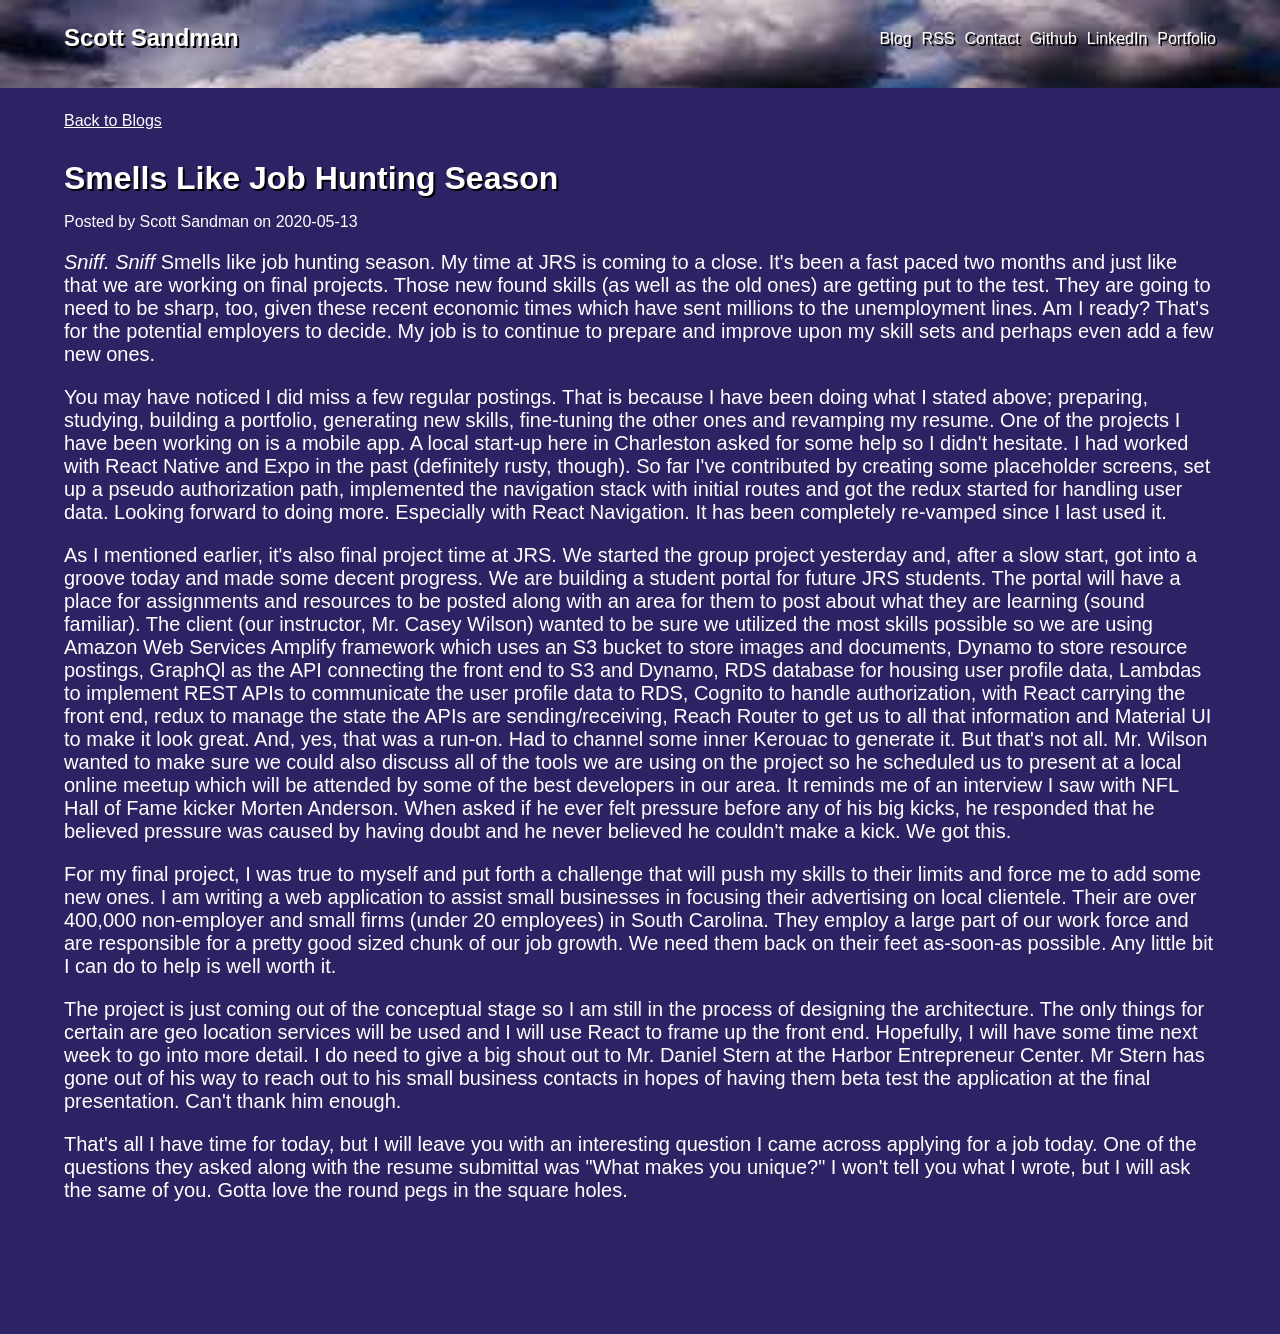
<file: job-hunting-season/index.html>
<!DOCTYPE html><html><head><meta charSet="utf-8"/><meta http-equiv="x-ua-compatible" content="ie=edge"/><meta name="viewport" content="width=device-width, initial-scale=1, shrink-to-fit=no"/><style data-href="/styles.91712e93329dcf4cd7a3.css">code[class*=language-],pre[class*=language-]{color:#657b83;font-family:Consolas,Monaco,Andale Mono,Ubuntu Mono,monospace;font-size:1em;text-align:left;white-space:pre;word-spacing:normal;word-break:normal;word-wrap:normal;line-height:1.5;-moz-tab-size:4;-o-tab-size:4;tab-size:4;-webkit-hyphens:none;-ms-hyphens:none;hyphens:none}code[class*=language-]::selection,code[class*=language-] ::selection,pre[class*=language-]::selection,pre[class*=language-] ::selection{background:#073642}pre[class*=language-]{padding:1em;margin:.5em 0;overflow:auto;border-radius:.3em}:not(pre)>code[class*=language-],pre[class*=language-]{background-color:#fdf6e3}:not(pre)>code[class*=language-]{padding:.1em;border-radius:.3em}.token.cdata,.token.comment,.token.doctype,.token.prolog{color:#93a1a1}.token.punctuation{color:#586e75}.token.namespace{opacity:.7}.token.boolean,.token.constant,.token.deleted,.token.number,.token.property,.token.symbol,.token.tag{color:#268bd2}.token.attr-name,.token.builtin,.token.char,.token.inserted,.token.selector,.token.string,.token.url{color:#2aa198}.token.entity{color:#657b83;background:#eee8d5}.token.atrule,.token.attr-value,.token.keyword{color:#859900}.token.class-name,.token.function{color:#b58900}.token.important,.token.regex,.token.variable{color:#cb4b16}.token.bold,.token.important{font-weight:700}.token.italic{font-style:italic}.token.entity{cursor:help}.header{overflow:hidden;position:fixed;top:0;left:0;width:100vw;padding:24px 0;height:40px;font-family:-apple-system,BlinkMacSystemFont,Segoe UI,Roboto,Oxygen,Ubuntu,Cantarell,Open Sans,Helvetica Neue,sans-serif;background-image:url([data-uri]);background-size:cover;color:#fff;z-index:100}.header-name{float:left;font-size:1.5em;text-shadow:2px 2px #000;font-weight:600;margin-left:5vw}.header-list{list-style:none;float:right;display:flex;flex-direction:row-reverse;margin:0 5vw;padding-top:6px}.header-list-item{font-size:1em;margin-left:10px}.header-list a{text-decoration:none;border-bottom:2px transparent;transition:border .1s linear;color:#fff;text-shadow:2px 2px #000}.header-list a:focus,.header-list a:hover{font-size:1em}.main{padding:24px 0;font-family:-apple-system,BlinkMacSystemFont,Segoe UI,Roboto,Oxygen,Ubuntu,Cantarell,Open Sans,Helvetica Neue,sans-serif;height:100%;width:90vw;color:#fff;margin:88px auto}.main h1{font-size:2em;text-shadow:2px 2px #000}.main p{font-size:1.25em}.post{margin-bottom:30px;padding-bottom:20px;border-bottom:2px solid #fff}.post .post-title{font-size:1.25em;margin:0;font-weight:500;text-shadow:2px 2px #000}.post .post-description,.post .post-written-by{font-size:1em;margin:0}.post a{color:#fff;text-decoration:none}.post a:hover{font-size:1.15em}body,html{padding:0;margin:0 5vw;display:flex;justify-content:center;background-color:#2d2263}.portfolio{padding:24px 0;font-family:-apple-system,BlinkMacSystemFont,Segoe UI,Roboto,Oxygen,Ubuntu,Cantarell,Open Sans,Helvetica Neue,sans-serif;height:100%;width:90vw;color:#fff;margin:88px auto}.link{margin-bottom:20px;font-size:20px}.link a:link{text-decoration:none;color:#fff}.link a:visited{color:#add8e6}.link a:hover{color:#a9a9a9}.link a:active{color:#00f}.link p{font-size:16px;margin-left:20px}.blogTemplate .blogTemplate-title{margin:30px 0 0}.blogTemplate .blogTemplate-posted-by{font-size:1em}.blogTemplate a{color:#fff}</style><meta name="generator" content="Gatsby 2.24.57"/><title data-react-helmet="true"></title><meta data-react-helmet="true" property="og:title" content="Scott Sandman | Software Engineer"/><meta data-react-helmet="true" property="og:image" content="https://scottsandman.github.io/ravenel.jpg"/><meta data-react-helmet="true" property="og:image:alt" content="Should be a picture of Charleston, SC here"/><meta data-react-helmet="true" property="og:description" content="Smells Like Job Hunting Season"/><meta data-react-helmet="true" property="og:url" content="https://scottsandman.github.io/"/><meta data-react-helmet="true" property="twitter:title" content="Scott Sandman | Software Engineer"/><meta data-react-helmet="true" property="twitter:image" content="https://scottsandman.github.io/ravenel.jpg"/><meta data-react-helmet="true" property="twitter:image:alt" content="Should be a picture of Charleston, SC here"/><meta data-react-helmet="true" property="twitter:description" content="Smells Like Job Hunting Season"/><meta data-react-helmet="true" property="twitter:card" content="summary_large_image"/><style id="jss-server-side"></style><link rel="manifest" href="/manifest.webmanifest"/><meta name="theme-color" content="#663399"/><link rel="apple-touch-icon" sizes="48x48" href="/icons/icon-48x48.png"/><link rel="apple-touch-icon" sizes="72x72" href="/icons/icon-72x72.png"/><link rel="apple-touch-icon" sizes="96x96" href="/icons/icon-96x96.png"/><link rel="apple-touch-icon" sizes="144x144" href="/icons/icon-144x144.png"/><link rel="apple-touch-icon" sizes="192x192" href="/icons/icon-192x192.png"/><link rel="apple-touch-icon" sizes="256x256" href="/icons/icon-256x256.png"/><link rel="apple-touch-icon" sizes="384x384" href="/icons/icon-384x384.png"/><link rel="apple-touch-icon" sizes="512x512" href="/icons/icon-512x512.png"/><link rel="alternate" type="application/rss+xml" title="Scott Sandman&#x27;s | Software Engineer" href="/rss.xml"/><link as="script" rel="preload" href="/webpack-runtime-eb56cb7863b0eab6092a.js"/><link as="script" rel="preload" href="/framework-a576ae5ab153fa4a7c27.js"/><link as="script" rel="preload" href="/app-b35b8f42f56e7ab2d19f.js"/><link as="script" rel="preload" href="/styles-89fd2ae28bdf06750a71.js"/><link as="script" rel="preload" href="/component---src-templates-blog-template-js-89828a68b775dcab6c95.js"/><link as="fetch" rel="preload" href="/page-data\job-hunting-season\page-data.json" crossorigin="anonymous"/><link as="fetch" rel="preload" href="/page-data\app-data.json" crossorigin="anonymous"/></head><body><div id="___gatsby"><div style="outline:none" tabindex="-1" id="gatsby-focus-wrapper"><div class="layout"><header class="header"><div class="header-name">Scott Sandman</div><ul class="header-list"><li class="header-list-item"><a href="/portfolio">Portfolio</a></li><li class="header-list-item"><a href="https://www.linkedin.com/in/scott-sandman/">LinkedIn</a></li><li class="header-list-item"><a href="https://github.com/ScottSandman">Github</a></li><li class="header-list-item"><a href="mailto:scottesandman@gmail.com?Subject=">Contact</a></li><li class="header-list-item"><a href="https://scottsandman.github.io/rss.xml">RSS</a></li><li class="header-list-item"><a href="/">Blog</a></li></ul></header><main class="main"><div class="blogTemplate"><a href="/">Back to Blogs</a><h1 class="blogTemplate-title">Smells Like Job Hunting Season</h1><p class="blogTemplate-posted-by">Posted by <!-- -->Scott Sandman<!-- --> on <!-- -->2020-05-13</p><div><p><em>Sniff. Sniff</em> Smells like job hunting season. My time at JRS is coming to a close. It's been a fast paced two months and just like that we are working on final projects. Those new found skills (as well as the old ones) are getting put to the test. They are going to need to be sharp, too, given these recent economic times which have sent millions to the unemployment lines. Am I ready? That's for the potential employers to decide. My job is to continue to prepare and improve upon my skill sets and perhaps even add a few new ones.</p>
<p>You may have noticed I did miss a few regular postings. That is because I have been doing what I stated above; preparing, studying, building a portfolio, generating new skills, fine-tuning the other ones and revamping my resume. One of the projects I have been working on is a mobile app. A local start-up here in Charleston asked for some help so I didn't hesitate. I had worked with React Native and Expo in the past (definitely rusty, though). So far I've contributed by creating some placeholder screens, set up a pseudo authorization path, implemented the navigation stack with initial routes and got the redux started for handling user data. Looking forward to doing more. Especially with React Navigation. It has been completely re-vamped since I last used it.</p>
<p>As I mentioned earlier, it's also final project time at JRS. We started the group project yesterday and, after a slow start, got into a groove today and made some decent progress. We are building a student portal for future JRS students. The portal will have a place for assignments and resources to be posted along with an area for them to post about what they are learning (sound familiar). The client (our instructor, Mr. Casey Wilson) wanted to be sure we utilized the most skills possible so we are using Amazon Web Services Amplify framework which uses an S3 bucket to store images and documents, Dynamo to store resource postings, GraphQl as the API connecting the front end to S3 and Dynamo, RDS database for housing user profile data, Lambdas to implement REST APIs to communicate the user profile data to RDS, Cognito to handle authorization, with React carrying the front end, redux to manage the state the APIs are sending/receiving, Reach Router to get us to all that information and Material UI to make it look great. And, yes, that was a run-on. Had to channel some inner Kerouac to generate it. But that's not all. Mr. Wilson wanted to make sure we could also discuss all of the tools we are using on the project so he scheduled us to present at a local online meetup which will be attended by some of the best developers in our area. It reminds me of an interview I saw with NFL Hall of Fame kicker Morten Anderson. When asked if he ever felt pressure before any of his big kicks, he responded that he believed pressure was caused by having doubt and he never believed he couldn't make a kick. We got this.</p>
<p>For my final project, I was true to myself and put forth a challenge that will push my skills to their limits and force me to add some new ones. I am writing a web application to assist small businesses in focusing their advertising on local clientele. Their are over 400,000 non-employer and small firms (under 20 employees) in South Carolina. They employ a large part of our work force and are responsible for a pretty good sized chunk of our job growth. We need them back on their feet as-soon-as possible. Any little bit I can do to help is well worth it.</p>
<p>The project is just coming out of the conceptual stage so I am still in the process of designing the architecture. The only things for certain are geo location services will be used and I will use React to frame up the front end. Hopefully, I will have some time next week to go into more detail. I do need to give a big shout out to Mr. Daniel Stern at the Harbor Entrepreneur Center. Mr Stern has gone out of his way to reach out to his small business contacts in hopes of having them beta test the application at the final presentation. Can't thank him enough.</p>
<p>That's all I have time for today, but I will leave you with an interesting question I came across applying for a job today. One of the questions they asked along with the resume submittal was "What makes you unique?" I won't tell you what I wrote, but I will ask the same of you. Gotta love the round pegs in the square holes.</p></div></div></main></div></div><div id="gatsby-announcer" style="position:absolute;top:0;width:1px;height:1px;padding:0;overflow:hidden;clip:rect(0, 0, 0, 0);white-space:nowrap;border:0" aria-live="assertive" aria-atomic="true"></div></div><script id="gatsby-script-loader">/*<![CDATA[*/window.pagePath="/job-hunting-season";/*]]>*/</script><script id="gatsby-chunk-mapping">/*<![CDATA[*/window.___chunkMapping={"polyfill":["/polyfill-7132f116014d44faf99e.js"],"app":["/app-b35b8f42f56e7ab2d19f.js"],"component---src-pages-index-js":["/component---src-pages-index-js-d59e58f9df816c496a83.js"],"component---src-pages-portfolio-index-js":["/component---src-pages-portfolio-index-js-bc7ff374057345a233ed.js"],"component---src-templates-blog-template-js":["/component---src-templates-blog-template-js-89828a68b775dcab6c95.js"]};/*]]>*/</script><script src="/polyfill-7132f116014d44faf99e.js" nomodule=""></script><script src="/component---src-templates-blog-template-js-89828a68b775dcab6c95.js" async=""></script><script src="/styles-89fd2ae28bdf06750a71.js" async=""></script><script src="/app-b35b8f42f56e7ab2d19f.js" async=""></script><script src="/framework-a576ae5ab153fa4a7c27.js" async=""></script><script src="/webpack-runtime-eb56cb7863b0eab6092a.js" async=""></script></body></html>
</file>
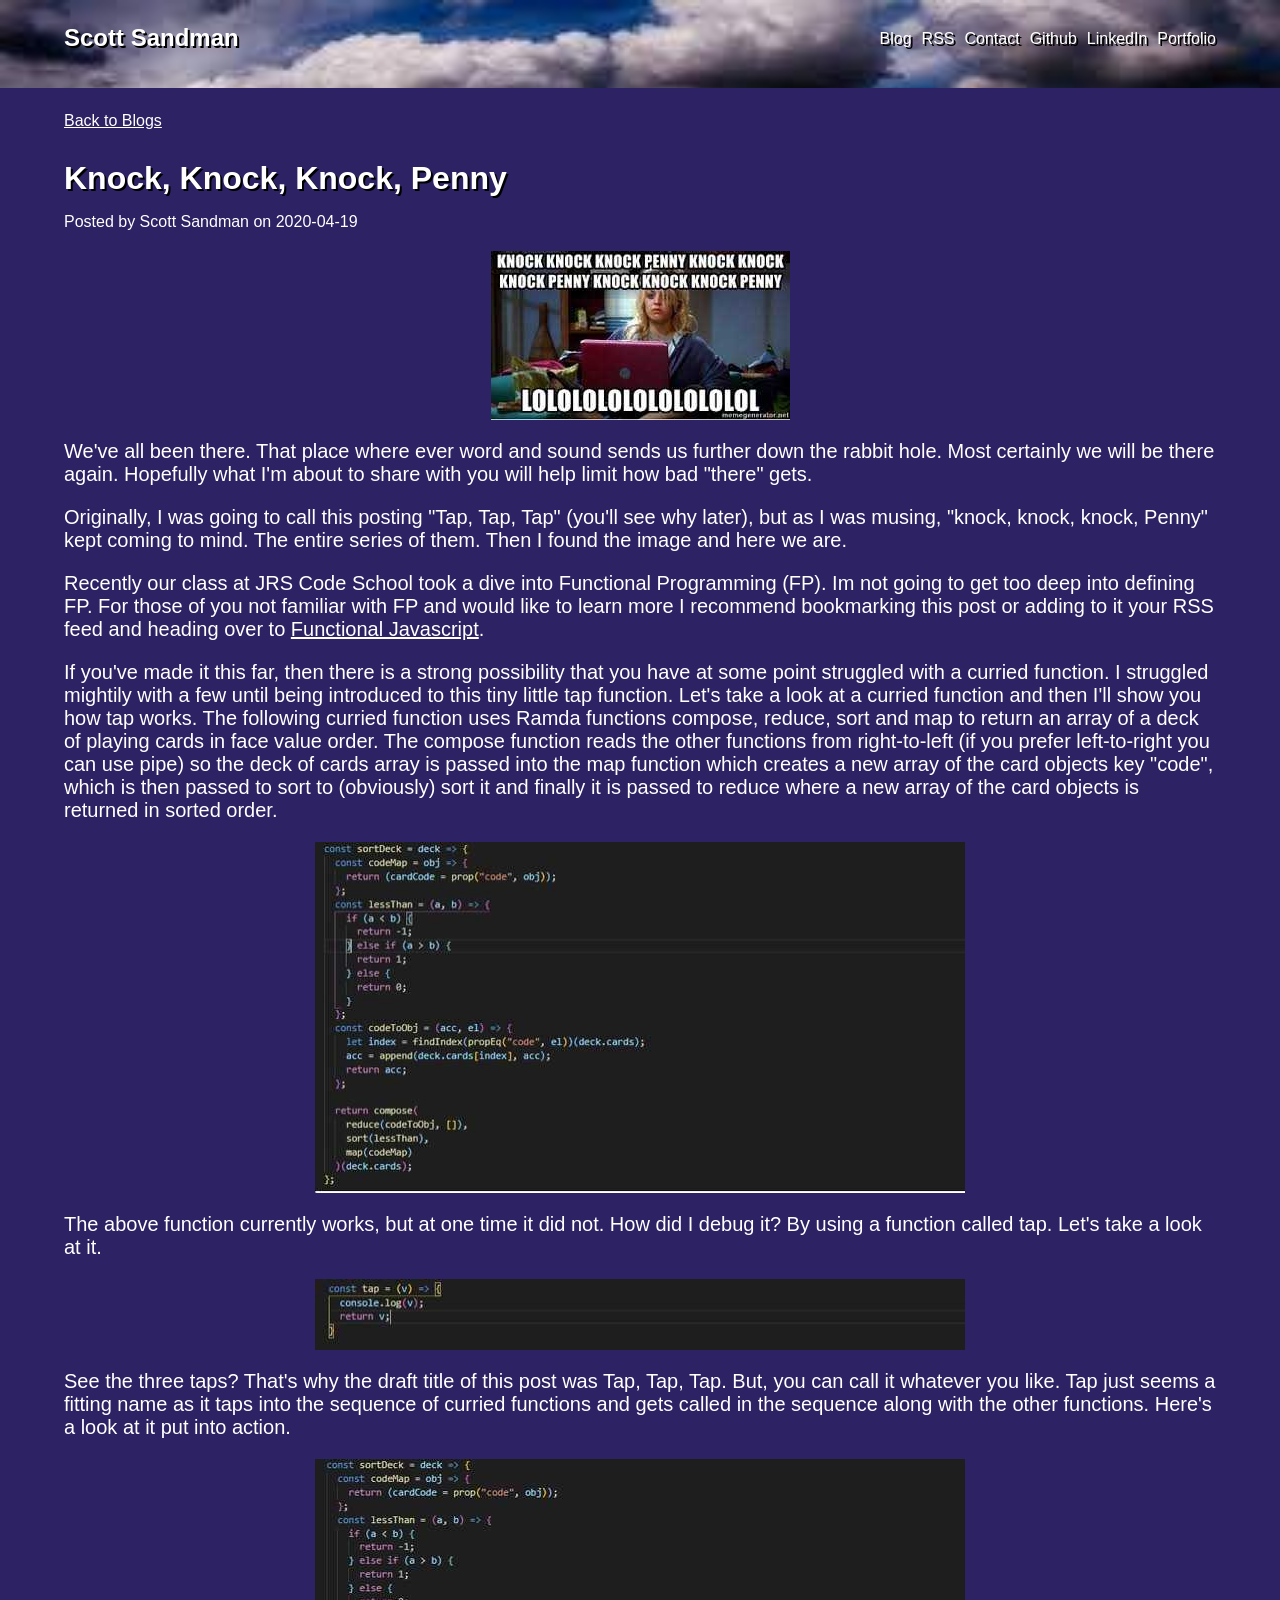
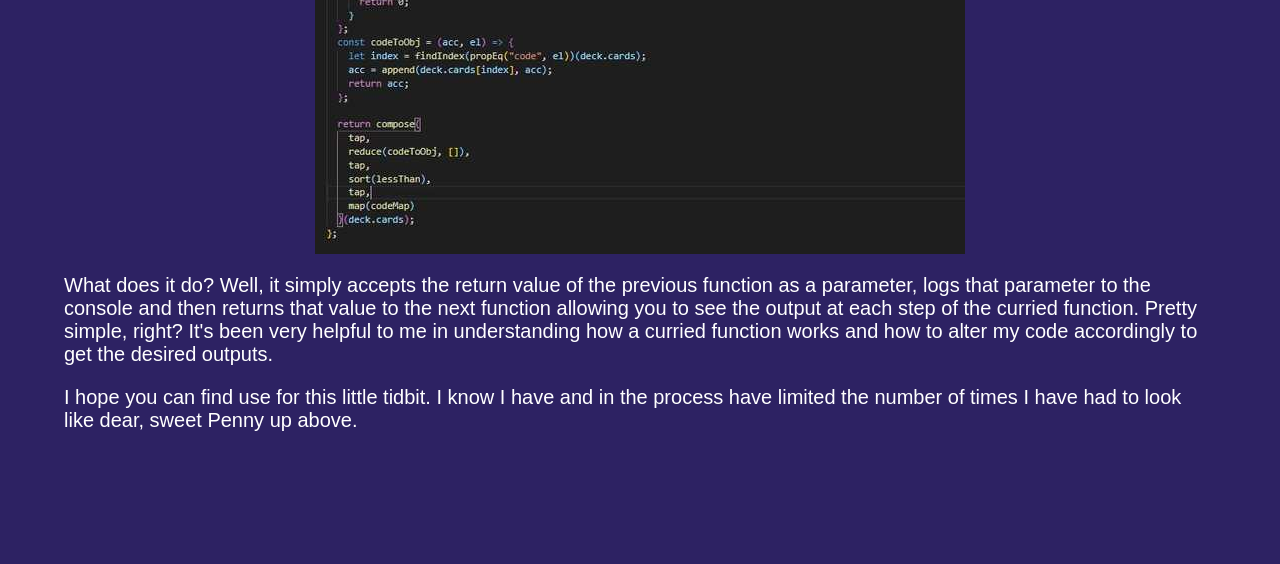
<file: knock-knock-knock-penny/index.html>
<!DOCTYPE html><html><head><meta charSet="utf-8"/><meta http-equiv="x-ua-compatible" content="ie=edge"/><meta name="viewport" content="width=device-width, initial-scale=1, shrink-to-fit=no"/><style data-href="/styles.91712e93329dcf4cd7a3.css">code[class*=language-],pre[class*=language-]{color:#657b83;font-family:Consolas,Monaco,Andale Mono,Ubuntu Mono,monospace;font-size:1em;text-align:left;white-space:pre;word-spacing:normal;word-break:normal;word-wrap:normal;line-height:1.5;-moz-tab-size:4;-o-tab-size:4;tab-size:4;-webkit-hyphens:none;-ms-hyphens:none;hyphens:none}code[class*=language-]::selection,code[class*=language-] ::selection,pre[class*=language-]::selection,pre[class*=language-] ::selection{background:#073642}pre[class*=language-]{padding:1em;margin:.5em 0;overflow:auto;border-radius:.3em}:not(pre)>code[class*=language-],pre[class*=language-]{background-color:#fdf6e3}:not(pre)>code[class*=language-]{padding:.1em;border-radius:.3em}.token.cdata,.token.comment,.token.doctype,.token.prolog{color:#93a1a1}.token.punctuation{color:#586e75}.token.namespace{opacity:.7}.token.boolean,.token.constant,.token.deleted,.token.number,.token.property,.token.symbol,.token.tag{color:#268bd2}.token.attr-name,.token.builtin,.token.char,.token.inserted,.token.selector,.token.string,.token.url{color:#2aa198}.token.entity{color:#657b83;background:#eee8d5}.token.atrule,.token.attr-value,.token.keyword{color:#859900}.token.class-name,.token.function{color:#b58900}.token.important,.token.regex,.token.variable{color:#cb4b16}.token.bold,.token.important{font-weight:700}.token.italic{font-style:italic}.token.entity{cursor:help}.header{overflow:hidden;position:fixed;top:0;left:0;width:100vw;padding:24px 0;height:40px;font-family:-apple-system,BlinkMacSystemFont,Segoe UI,Roboto,Oxygen,Ubuntu,Cantarell,Open Sans,Helvetica Neue,sans-serif;background-image:url([data-uri]);background-size:cover;color:#fff;z-index:100}.header-name{float:left;font-size:1.5em;text-shadow:2px 2px #000;font-weight:600;margin-left:5vw}.header-list{list-style:none;float:right;display:flex;flex-direction:row-reverse;margin:0 5vw;padding-top:6px}.header-list-item{font-size:1em;margin-left:10px}.header-list a{text-decoration:none;border-bottom:2px transparent;transition:border .1s linear;color:#fff;text-shadow:2px 2px #000}.header-list a:focus,.header-list a:hover{font-size:1em}.main{padding:24px 0;font-family:-apple-system,BlinkMacSystemFont,Segoe UI,Roboto,Oxygen,Ubuntu,Cantarell,Open Sans,Helvetica Neue,sans-serif;height:100%;width:90vw;color:#fff;margin:88px auto}.main h1{font-size:2em;text-shadow:2px 2px #000}.main p{font-size:1.25em}.post{margin-bottom:30px;padding-bottom:20px;border-bottom:2px solid #fff}.post .post-title{font-size:1.25em;margin:0;font-weight:500;text-shadow:2px 2px #000}.post .post-description,.post .post-written-by{font-size:1em;margin:0}.post a{color:#fff;text-decoration:none}.post a:hover{font-size:1.15em}body,html{padding:0;margin:0 5vw;display:flex;justify-content:center;background-color:#2d2263}.portfolio{padding:24px 0;font-family:-apple-system,BlinkMacSystemFont,Segoe UI,Roboto,Oxygen,Ubuntu,Cantarell,Open Sans,Helvetica Neue,sans-serif;height:100%;width:90vw;color:#fff;margin:88px auto}.link{margin-bottom:20px;font-size:20px}.link a:link{text-decoration:none;color:#fff}.link a:visited{color:#add8e6}.link a:hover{color:#a9a9a9}.link a:active{color:#00f}.link p{font-size:16px;margin-left:20px}.blogTemplate .blogTemplate-title{margin:30px 0 0}.blogTemplate .blogTemplate-posted-by{font-size:1em}.blogTemplate a{color:#fff}</style><meta name="generator" content="Gatsby 2.24.57"/><title data-react-helmet="true"></title><meta data-react-helmet="true" property="og:title" content="Scott Sandman | Software Engineer"/><meta data-react-helmet="true" property="og:image" content="https://scottsandman.github.io/ravenel.jpg"/><meta data-react-helmet="true" property="og:image:alt" content="Should be a picture of Charleston, SC here"/><meta data-react-helmet="true" property="og:description" content="Knock, Knock, Knock, Penny"/><meta data-react-helmet="true" property="og:url" content="https://scottsandman.github.io/"/><meta data-react-helmet="true" property="twitter:title" content="Scott Sandman | Software Engineer"/><meta data-react-helmet="true" property="twitter:image" content="https://scottsandman.github.io/ravenel.jpg"/><meta data-react-helmet="true" property="twitter:image:alt" content="Should be a picture of Charleston, SC here"/><meta data-react-helmet="true" property="twitter:description" content="Knock, Knock, Knock, Penny"/><meta data-react-helmet="true" property="twitter:card" content="summary_large_image"/><style id="jss-server-side"></style><link rel="manifest" href="/manifest.webmanifest"/><meta name="theme-color" content="#663399"/><link rel="apple-touch-icon" sizes="48x48" href="/icons/icon-48x48.png"/><link rel="apple-touch-icon" sizes="72x72" href="/icons/icon-72x72.png"/><link rel="apple-touch-icon" sizes="96x96" href="/icons/icon-96x96.png"/><link rel="apple-touch-icon" sizes="144x144" href="/icons/icon-144x144.png"/><link rel="apple-touch-icon" sizes="192x192" href="/icons/icon-192x192.png"/><link rel="apple-touch-icon" sizes="256x256" href="/icons/icon-256x256.png"/><link rel="apple-touch-icon" sizes="384x384" href="/icons/icon-384x384.png"/><link rel="apple-touch-icon" sizes="512x512" href="/icons/icon-512x512.png"/><link rel="alternate" type="application/rss+xml" title="Scott Sandman&#x27;s | Software Engineer" href="/rss.xml"/><link as="script" rel="preload" href="/webpack-runtime-eb56cb7863b0eab6092a.js"/><link as="script" rel="preload" href="/framework-a576ae5ab153fa4a7c27.js"/><link as="script" rel="preload" href="/app-b35b8f42f56e7ab2d19f.js"/><link as="script" rel="preload" href="/styles-89fd2ae28bdf06750a71.js"/><link as="script" rel="preload" href="/component---src-templates-blog-template-js-89828a68b775dcab6c95.js"/><link as="fetch" rel="preload" href="/page-data\knock-knock-knock-penny\page-data.json" crossorigin="anonymous"/><link as="fetch" rel="preload" href="/page-data\app-data.json" crossorigin="anonymous"/></head><body><div id="___gatsby"><div style="outline:none" tabindex="-1" id="gatsby-focus-wrapper"><div class="layout"><header class="header"><div class="header-name">Scott Sandman</div><ul class="header-list"><li class="header-list-item"><a href="/portfolio">Portfolio</a></li><li class="header-list-item"><a href="https://www.linkedin.com/in/scott-sandman/">LinkedIn</a></li><li class="header-list-item"><a href="https://github.com/ScottSandman">Github</a></li><li class="header-list-item"><a href="mailto:scottesandman@gmail.com?Subject=">Contact</a></li><li class="header-list-item"><a href="https://scottsandman.github.io/rss.xml">RSS</a></li><li class="header-list-item"><a href="/">Blog</a></li></ul></header><main class="main"><div class="blogTemplate"><a href="/">Back to Blogs</a><h1 class="blogTemplate-title">Knock, Knock, Knock, Penny</h1><p class="blogTemplate-posted-by">Posted by <!-- -->Scott Sandman<!-- --> on <!-- -->2020-04-19</p><div><p><span
      class="gatsby-resp-image-wrapper"
      style="position: relative; display: block; margin-left: auto; margin-right: auto; max-width: 299px; "
    >
      <a
    class="gatsby-resp-image-link"
    href="/static/32dacb8dd6581c7d5c5e2da8d024e7e5/f6c98/knock-knock-knock-penny.jpg"
    style="display: block"
    target="_blank"
    rel="noopener"
  >
    <span
    class="gatsby-resp-image-background-image"
    style="padding-bottom: 56.44171779141104%; position: relative; bottom: 0; left: 0; background-image: url('[data-uri]'); background-size: cover; display: block;"
  ></span>
  <img
        class="gatsby-resp-image-image"
        alt="Image of Knock, knock, knock, Penny"
        title="We&#39;ve all been there"
        src="/static/32dacb8dd6581c7d5c5e2da8d024e7e5/f6c98/knock-knock-knock-penny.jpg"
        srcset="/static/32dacb8dd6581c7d5c5e2da8d024e7e5/d2f63/knock-knock-knock-penny.jpg 163w,
/static/32dacb8dd6581c7d5c5e2da8d024e7e5/f6c98/knock-knock-knock-penny.jpg 299w"
        sizes="(max-width: 299px) 100vw, 299px"
        style="width:100%;height:100%;margin:0;vertical-align:middle;position:absolute;top:0;left:0;"
        loading="lazy"
      />
  </a>
    </span></p>
<p>We've all been there. That place where ever word and sound sends us further down the rabbit hole. Most certainly we will be there again. Hopefully what I'm about to share with you will help limit how bad "there" gets.</p>
<p>Originally, I was going to call this posting "Tap, Tap, Tap" (you'll see why later), but as I was musing, "knock, knock, knock, Penny" kept coming to mind. The entire series of them. Then I found the image and here we are.</p>
<p>Recently our class at JRS Code School took a dive into Functional Programming (FP). Im not going to get too deep into defining FP. For those of you not familiar with FP and would like to learn more I recommend bookmarking this post or adding to it your RSS feed and heading over to <a href="https://fpjs.now.sh/docs/contents">Functional Javascript</a>.</p>
<p>If you've made it this far, then there is a strong possibility that you have at some point struggled with a curried function. I struggled mightily with a few until being introduced to this tiny little tap function. Let's take a look at a curried function and then I'll show you how tap works. The following curried function uses Ramda functions compose, reduce, sort and map to return an array of a deck of playing cards in face value order. The compose function reads the other functions from right-to-left (if you prefer left-to-right you can use pipe) so the deck of cards array is passed into the map function which creates a new array of the card objects key "code", which is then passed to sort to (obviously) sort it and finally it is passed to reduce where a new array of the card objects is returned in sorted order.</p>
<p><span
      class="gatsby-resp-image-wrapper"
      style="position: relative; display: block; margin-left: auto; margin-right: auto; max-width: 650px; "
    >
      <a
    class="gatsby-resp-image-link"
    href="/static/92d0d61d5cbff78a468126776e8c2e1a/49b61/curried-function.jpg"
    style="display: block"
    target="_blank"
    rel="noopener"
  >
    <span
    class="gatsby-resp-image-background-image"
    style="padding-bottom: 53.987730061349694%; position: relative; bottom: 0; left: 0; background-image: url('[data-uri]'); background-size: cover; display: block;"
  ></span>
  <img
        class="gatsby-resp-image-image"
        alt="Image of curried function"
        title="Image of curried function"
        src="/static/92d0d61d5cbff78a468126776e8c2e1a/6aca1/curried-function.jpg"
        srcset="/static/92d0d61d5cbff78a468126776e8c2e1a/d2f63/curried-function.jpg 163w,
/static/92d0d61d5cbff78a468126776e8c2e1a/c989d/curried-function.jpg 325w,
/static/92d0d61d5cbff78a468126776e8c2e1a/6aca1/curried-function.jpg 650w,
/static/92d0d61d5cbff78a468126776e8c2e1a/49b61/curried-function.jpg 752w"
        sizes="(max-width: 650px) 100vw, 650px"
        style="width:100%;height:100%;margin:0;vertical-align:middle;position:absolute;top:0;left:0;"
        loading="lazy"
      />
  </a>
    </span></p>
<p>The above function currently works, but at one time it did not. How did I debug it? By using a function called tap. Let's take a look at it.</p>
<p><span
      class="gatsby-resp-image-wrapper"
      style="position: relative; display: block; margin-left: auto; margin-right: auto; max-width: 650px; "
    >
      <a
    class="gatsby-resp-image-link"
    href="/static/2b9e707db9dac64ee70ab88285ef2276/23313/tap-function.jpg"
    style="display: block"
    target="_blank"
    rel="noopener"
  >
    <span
    class="gatsby-resp-image-background-image"
    style="padding-bottom: 11.042944785276074%; position: relative; bottom: 0; left: 0; background-image: url('[data-uri]'); background-size: cover; display: block;"
  ></span>
  <img
        class="gatsby-resp-image-image"
        alt="Image of tap function"
        title="Image of tap function"
        src="/static/2b9e707db9dac64ee70ab88285ef2276/6aca1/tap-function.jpg"
        srcset="/static/2b9e707db9dac64ee70ab88285ef2276/d2f63/tap-function.jpg 163w,
/static/2b9e707db9dac64ee70ab88285ef2276/c989d/tap-function.jpg 325w,
/static/2b9e707db9dac64ee70ab88285ef2276/6aca1/tap-function.jpg 650w,
/static/2b9e707db9dac64ee70ab88285ef2276/23313/tap-function.jpg 741w"
        sizes="(max-width: 650px) 100vw, 650px"
        style="width:100%;height:100%;margin:0;vertical-align:middle;position:absolute;top:0;left:0;"
        loading="lazy"
      />
  </a>
    </span></p>
<p>See the three taps? That's why the draft title of this post was Tap, Tap, Tap. But, you can call it whatever you like. Tap just seems a fitting name as it taps into the sequence of curried functions and gets called in the sequence along with the other functions. Here's a look at it put into action.</p>
<p><span
      class="gatsby-resp-image-wrapper"
      style="position: relative; display: block; margin-left: auto; margin-right: auto; max-width: 650px; "
    >
      <a
    class="gatsby-resp-image-link"
    href="/static/f27bc85d08140252cae518f0d018862c/9bc89/curried-function-with-tap.jpg"
    style="display: block"
    target="_blank"
    rel="noopener"
  >
    <span
    class="gatsby-resp-image-background-image"
    style="padding-bottom: 60.73619631901841%; position: relative; bottom: 0; left: 0; background-image: url('[data-uri]'); background-size: cover; display: block;"
  ></span>
  <img
        class="gatsby-resp-image-image"
        alt="Image of curried function with tap function inserted"
        title="Image of curried function with tap function inserted"
        src="/static/f27bc85d08140252cae518f0d018862c/6aca1/curried-function-with-tap.jpg"
        srcset="/static/f27bc85d08140252cae518f0d018862c/d2f63/curried-function-with-tap.jpg 163w,
/static/f27bc85d08140252cae518f0d018862c/c989d/curried-function-with-tap.jpg 325w,
/static/f27bc85d08140252cae518f0d018862c/6aca1/curried-function-with-tap.jpg 650w,
/static/f27bc85d08140252cae518f0d018862c/9bc89/curried-function-with-tap.jpg 755w"
        sizes="(max-width: 650px) 100vw, 650px"
        style="width:100%;height:100%;margin:0;vertical-align:middle;position:absolute;top:0;left:0;"
        loading="lazy"
      />
  </a>
    </span></p>
<p>What does it do? Well, it simply accepts the return value of the previous function as a parameter, logs that parameter to the console and then returns that value to the next function allowing you to see the output at each step of the curried function. Pretty simple, right? It's been very helpful to me in understanding how a curried function works and how to alter my code accordingly to get the desired outputs.</p>
<p>I hope you can find use for this little tidbit. I know I have and in the process have limited the number of times I have had to look like dear, sweet Penny up above.</p></div></div></main></div></div><div id="gatsby-announcer" style="position:absolute;top:0;width:1px;height:1px;padding:0;overflow:hidden;clip:rect(0, 0, 0, 0);white-space:nowrap;border:0" aria-live="assertive" aria-atomic="true"></div></div><script id="gatsby-script-loader">/*<![CDATA[*/window.pagePath="/knock-knock-knock-penny";/*]]>*/</script><script id="gatsby-chunk-mapping">/*<![CDATA[*/window.___chunkMapping={"polyfill":["/polyfill-7132f116014d44faf99e.js"],"app":["/app-b35b8f42f56e7ab2d19f.js"],"component---src-pages-index-js":["/component---src-pages-index-js-d59e58f9df816c496a83.js"],"component---src-pages-portfolio-index-js":["/component---src-pages-portfolio-index-js-bc7ff374057345a233ed.js"],"component---src-templates-blog-template-js":["/component---src-templates-blog-template-js-89828a68b775dcab6c95.js"]};/*]]>*/</script><script src="/polyfill-7132f116014d44faf99e.js" nomodule=""></script><script src="/component---src-templates-blog-template-js-89828a68b775dcab6c95.js" async=""></script><script src="/styles-89fd2ae28bdf06750a71.js" async=""></script><script src="/app-b35b8f42f56e7ab2d19f.js" async=""></script><script src="/framework-a576ae5ab153fa4a7c27.js" async=""></script><script src="/webpack-runtime-eb56cb7863b0eab6092a.js" async=""></script></body></html>
</file>
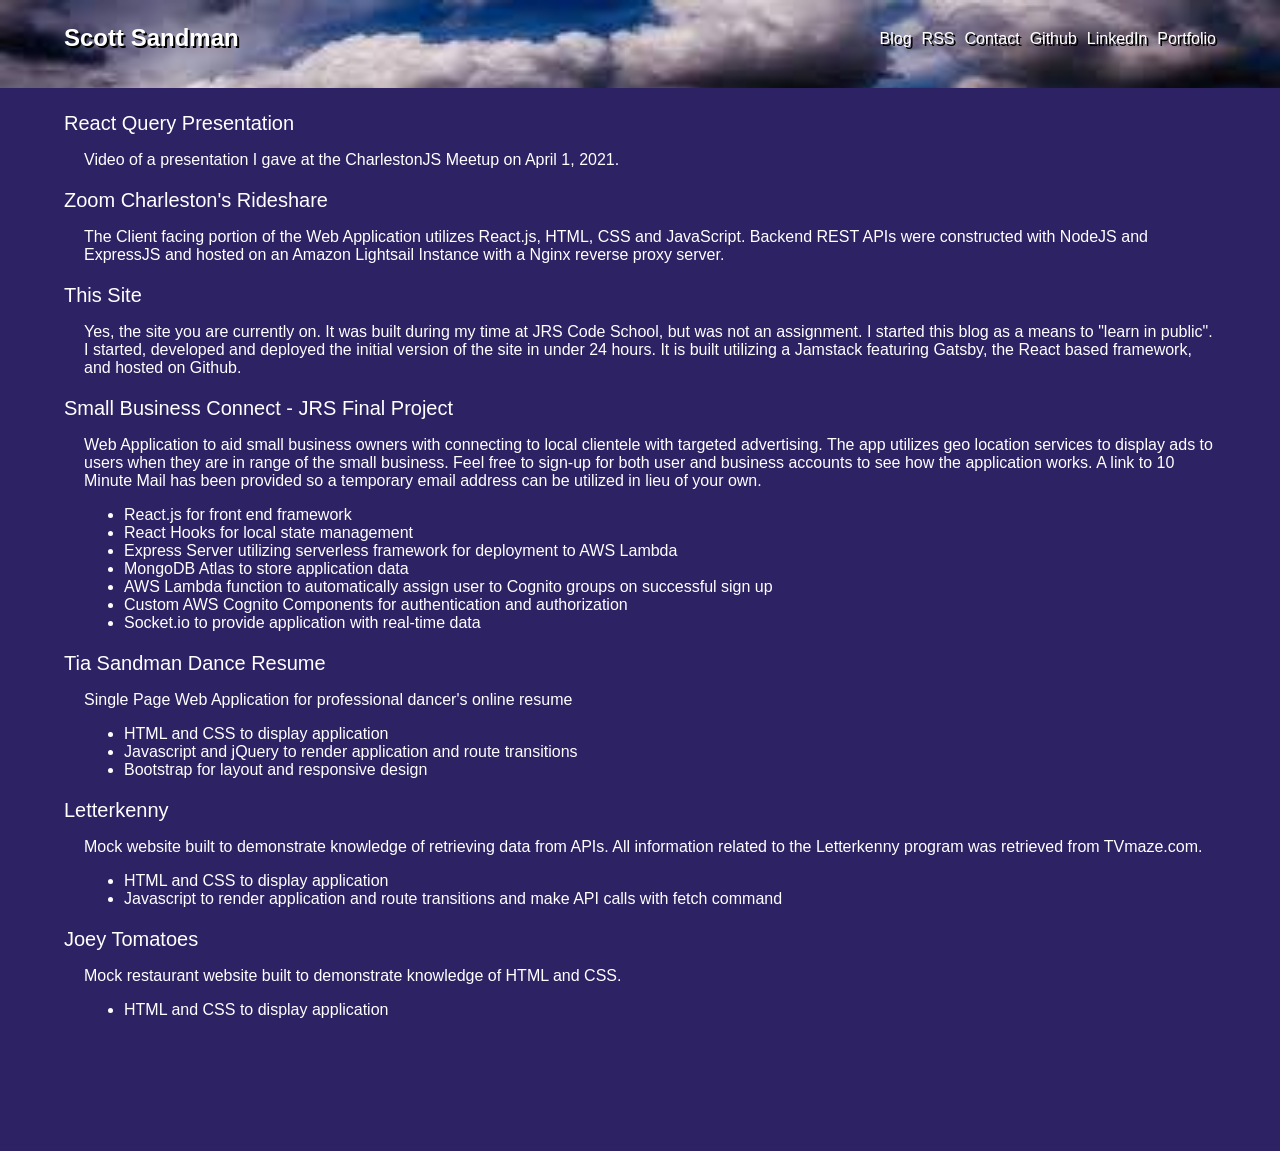
<file: portfolio/index.html>
<!DOCTYPE html><html><head><meta charSet="utf-8"/><meta http-equiv="x-ua-compatible" content="ie=edge"/><meta name="viewport" content="width=device-width, initial-scale=1, shrink-to-fit=no"/><style data-href="/styles.91712e93329dcf4cd7a3.css">code[class*=language-],pre[class*=language-]{color:#657b83;font-family:Consolas,Monaco,Andale Mono,Ubuntu Mono,monospace;font-size:1em;text-align:left;white-space:pre;word-spacing:normal;word-break:normal;word-wrap:normal;line-height:1.5;-moz-tab-size:4;-o-tab-size:4;tab-size:4;-webkit-hyphens:none;-ms-hyphens:none;hyphens:none}code[class*=language-]::selection,code[class*=language-] ::selection,pre[class*=language-]::selection,pre[class*=language-] ::selection{background:#073642}pre[class*=language-]{padding:1em;margin:.5em 0;overflow:auto;border-radius:.3em}:not(pre)>code[class*=language-],pre[class*=language-]{background-color:#fdf6e3}:not(pre)>code[class*=language-]{padding:.1em;border-radius:.3em}.token.cdata,.token.comment,.token.doctype,.token.prolog{color:#93a1a1}.token.punctuation{color:#586e75}.token.namespace{opacity:.7}.token.boolean,.token.constant,.token.deleted,.token.number,.token.property,.token.symbol,.token.tag{color:#268bd2}.token.attr-name,.token.builtin,.token.char,.token.inserted,.token.selector,.token.string,.token.url{color:#2aa198}.token.entity{color:#657b83;background:#eee8d5}.token.atrule,.token.attr-value,.token.keyword{color:#859900}.token.class-name,.token.function{color:#b58900}.token.important,.token.regex,.token.variable{color:#cb4b16}.token.bold,.token.important{font-weight:700}.token.italic{font-style:italic}.token.entity{cursor:help}.header{overflow:hidden;position:fixed;top:0;left:0;width:100vw;padding:24px 0;height:40px;font-family:-apple-system,BlinkMacSystemFont,Segoe UI,Roboto,Oxygen,Ubuntu,Cantarell,Open Sans,Helvetica Neue,sans-serif;background-image:url([data-uri]);background-size:cover;color:#fff;z-index:100}.header-name{float:left;font-size:1.5em;text-shadow:2px 2px #000;font-weight:600;margin-left:5vw}.header-list{list-style:none;float:right;display:flex;flex-direction:row-reverse;margin:0 5vw;padding-top:6px}.header-list-item{font-size:1em;margin-left:10px}.header-list a{text-decoration:none;border-bottom:2px transparent;transition:border .1s linear;color:#fff;text-shadow:2px 2px #000}.header-list a:focus,.header-list a:hover{font-size:1em}.main{padding:24px 0;font-family:-apple-system,BlinkMacSystemFont,Segoe UI,Roboto,Oxygen,Ubuntu,Cantarell,Open Sans,Helvetica Neue,sans-serif;height:100%;width:90vw;color:#fff;margin:88px auto}.main h1{font-size:2em;text-shadow:2px 2px #000}.main p{font-size:1.25em}.post{margin-bottom:30px;padding-bottom:20px;border-bottom:2px solid #fff}.post .post-title{font-size:1.25em;margin:0;font-weight:500;text-shadow:2px 2px #000}.post .post-description,.post .post-written-by{font-size:1em;margin:0}.post a{color:#fff;text-decoration:none}.post a:hover{font-size:1.15em}body,html{padding:0;margin:0 5vw;display:flex;justify-content:center;background-color:#2d2263}.portfolio{padding:24px 0;font-family:-apple-system,BlinkMacSystemFont,Segoe UI,Roboto,Oxygen,Ubuntu,Cantarell,Open Sans,Helvetica Neue,sans-serif;height:100%;width:90vw;color:#fff;margin:88px auto}.link{margin-bottom:20px;font-size:20px}.link a:link{text-decoration:none;color:#fff}.link a:visited{color:#add8e6}.link a:hover{color:#a9a9a9}.link a:active{color:#00f}.link p{font-size:16px;margin-left:20px}.blogTemplate .blogTemplate-title{margin:30px 0 0}.blogTemplate .blogTemplate-posted-by{font-size:1em}.blogTemplate a{color:#fff}</style><meta name="generator" content="Gatsby 2.24.57"/><title data-react-helmet="true"></title><style id="jss-server-side"></style><link rel="manifest" href="/manifest.webmanifest"/><meta name="theme-color" content="#663399"/><link rel="apple-touch-icon" sizes="48x48" href="/icons/icon-48x48.png"/><link rel="apple-touch-icon" sizes="72x72" href="/icons/icon-72x72.png"/><link rel="apple-touch-icon" sizes="96x96" href="/icons/icon-96x96.png"/><link rel="apple-touch-icon" sizes="144x144" href="/icons/icon-144x144.png"/><link rel="apple-touch-icon" sizes="192x192" href="/icons/icon-192x192.png"/><link rel="apple-touch-icon" sizes="256x256" href="/icons/icon-256x256.png"/><link rel="apple-touch-icon" sizes="384x384" href="/icons/icon-384x384.png"/><link rel="apple-touch-icon" sizes="512x512" href="/icons/icon-512x512.png"/><link rel="alternate" type="application/rss+xml" title="Scott Sandman&#x27;s | Software Engineer" href="/rss.xml"/><link as="script" rel="preload" href="/webpack-runtime-eb56cb7863b0eab6092a.js"/><link as="script" rel="preload" href="/framework-a576ae5ab153fa4a7c27.js"/><link as="script" rel="preload" href="/app-b35b8f42f56e7ab2d19f.js"/><link as="script" rel="preload" href="/styles-89fd2ae28bdf06750a71.js"/><link as="script" rel="preload" href="/component---src-pages-portfolio-index-js-bc7ff374057345a233ed.js"/><link as="fetch" rel="preload" href="/page-data\portfolio\page-data.json" crossorigin="anonymous"/><link as="fetch" rel="preload" href="/page-data\app-data.json" crossorigin="anonymous"/></head><body><div id="___gatsby"><div style="outline:none" tabindex="-1" id="gatsby-focus-wrapper"><div class="portfolio"><header class="header"><div class="header-name">Scott Sandman</div><ul class="header-list"><li class="header-list-item"><a href="/portfolio">Portfolio</a></li><li class="header-list-item"><a href="https://www.linkedin.com/in/scott-sandman/">LinkedIn</a></li><li class="header-list-item"><a href="https://github.com/ScottSandman">Github</a></li><li class="header-list-item"><a href="mailto:scottesandman@gmail.com?Subject=">Contact</a></li><li class="header-list-item"><a href="https://scottsandman.github.io/rss.xml">RSS</a></li><li class="header-list-item"><a href="/">Blog</a></li></ul></header><div class="link"><a href="https://youtu.be/BLfYnxjTUnk">React Query Presentation</a><p>Video of a presentation I gave at the CharlestonJS Meetup on April 1, 2021.</p></div><div class="link"><a href="https://zoomchsride.com">Zoom Charleston&#x27;s Rideshare</a><p>The Client facing portion of the Web Application utilizes React.js, HTML, CSS and JavaScript. Backend REST APIs were constructed with NodeJS and ExpressJS and hosted on an Amazon Lightsail Instance with a Nginx reverse proxy server.</p></div><div class="link"><a href="https://scottsandman.github.io/">This Site</a><p>Yes, the site you are currently on. It was built during my time at JRS Code School, but was not an assignment. I started this blog as a means to &quot;learn in public&quot;. I started, developed and deployed the initial version of the site in under 24 hours. It is built utilizing a Jamstack featuring Gatsby, the React based framework, and hosted on Github.</p></div><div class="link"><a href="https://master.d302zpp58vbn99.amplifyapp.com/" target="_blank">Small Business Connect - JRS Final Project</a><p>Web Application to aid small business owners with connecting to local clientele with targeted advertising. The app utilizes geo location services to display ads to users when they are in range of the small business. Feel free to sign-up for both user and business accounts to see how the application works. A link to 10 Minute Mail has been provided so a temporary email address can be utilized in lieu of your own.<ul><li>React.js for front end framework</li><li>React Hooks for local state management</li><li>Express Server utilizing serverless framework for deployment to AWS Lambda</li><li>MongoDB Atlas to store application data </li><li>AWS Lambda function to automatically assign user to Cognito groups on successful sign up</li><li>Custom AWS Cognito Components for authentication and authorization</li><li>Socket.io to provide application with real-time data</li></ul></p></div><div class="link"><a href="https://tiasandman.com" target="_blank">Tia Sandman Dance Resume</a><p>Single Page Web Application for professional dancer&#x27;s online resume<ul><li>HTML and CSS to display application</li><li>Javascript and jQuery to render application and route transitions</li><li>Bootstrap for layout and responsive design</li></ul></p></div><div class="link"><a href="https://scottsandman.github.io/LetterkennyAPI/" target="_blank">Letterkenny</a><p>Mock website built to demonstrate knowledge of retrieving data from APIs. All information related to the Letterkenny program was retrieved from TVmaze.com.<ul><li>HTML and CSS to display application</li><li>Javascript to render application and route transitions and make API calls with fetch command</li></ul></p></div><div class="link"><a href="https://scottsandman.github.io/jrsrestaurantHTML/" target="_blank">Joey Tomatoes</a><p>Mock restaurant website built to demonstrate knowledge of HTML and CSS.<ul><li>HTML and CSS to display application</li></ul></p></div></div></div><div id="gatsby-announcer" style="position:absolute;top:0;width:1px;height:1px;padding:0;overflow:hidden;clip:rect(0, 0, 0, 0);white-space:nowrap;border:0" aria-live="assertive" aria-atomic="true"></div></div><script id="gatsby-script-loader">/*<![CDATA[*/window.pagePath="/portfolio/";/*]]>*/</script><script id="gatsby-chunk-mapping">/*<![CDATA[*/window.___chunkMapping={"polyfill":["/polyfill-7132f116014d44faf99e.js"],"app":["/app-b35b8f42f56e7ab2d19f.js"],"component---src-pages-index-js":["/component---src-pages-index-js-d59e58f9df816c496a83.js"],"component---src-pages-portfolio-index-js":["/component---src-pages-portfolio-index-js-bc7ff374057345a233ed.js"],"component---src-templates-blog-template-js":["/component---src-templates-blog-template-js-89828a68b775dcab6c95.js"]};/*]]>*/</script><script src="/polyfill-7132f116014d44faf99e.js" nomodule=""></script><script src="/component---src-pages-portfolio-index-js-bc7ff374057345a233ed.js" async=""></script><script src="/styles-89fd2ae28bdf06750a71.js" async=""></script><script src="/app-b35b8f42f56e7ab2d19f.js" async=""></script><script src="/framework-a576ae5ab153fa4a7c27.js" async=""></script><script src="/webpack-runtime-eb56cb7863b0eab6092a.js" async=""></script></body></html>
</file>
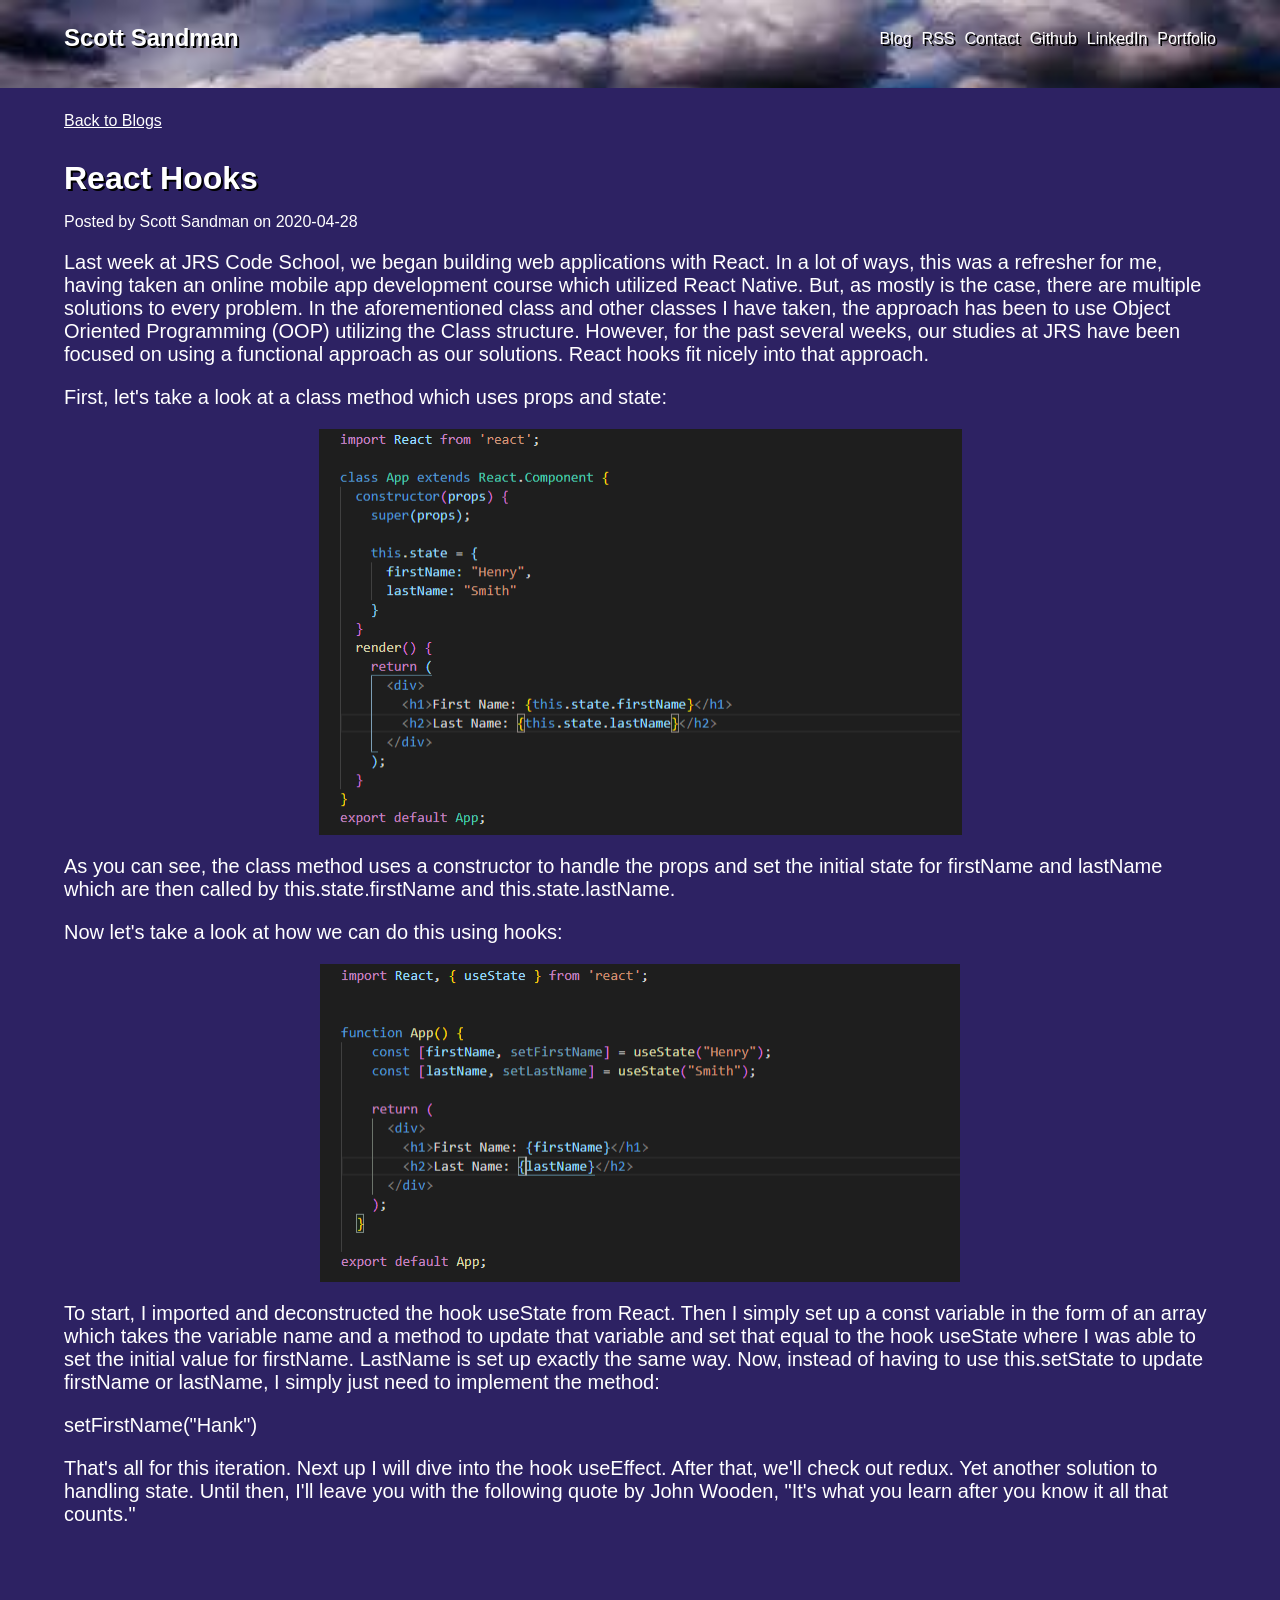
<file: react-hooks/index.html>
<!DOCTYPE html><html><head><meta charSet="utf-8"/><meta http-equiv="x-ua-compatible" content="ie=edge"/><meta name="viewport" content="width=device-width, initial-scale=1, shrink-to-fit=no"/><style data-href="/styles.91712e93329dcf4cd7a3.css">code[class*=language-],pre[class*=language-]{color:#657b83;font-family:Consolas,Monaco,Andale Mono,Ubuntu Mono,monospace;font-size:1em;text-align:left;white-space:pre;word-spacing:normal;word-break:normal;word-wrap:normal;line-height:1.5;-moz-tab-size:4;-o-tab-size:4;tab-size:4;-webkit-hyphens:none;-ms-hyphens:none;hyphens:none}code[class*=language-]::selection,code[class*=language-] ::selection,pre[class*=language-]::selection,pre[class*=language-] ::selection{background:#073642}pre[class*=language-]{padding:1em;margin:.5em 0;overflow:auto;border-radius:.3em}:not(pre)>code[class*=language-],pre[class*=language-]{background-color:#fdf6e3}:not(pre)>code[class*=language-]{padding:.1em;border-radius:.3em}.token.cdata,.token.comment,.token.doctype,.token.prolog{color:#93a1a1}.token.punctuation{color:#586e75}.token.namespace{opacity:.7}.token.boolean,.token.constant,.token.deleted,.token.number,.token.property,.token.symbol,.token.tag{color:#268bd2}.token.attr-name,.token.builtin,.token.char,.token.inserted,.token.selector,.token.string,.token.url{color:#2aa198}.token.entity{color:#657b83;background:#eee8d5}.token.atrule,.token.attr-value,.token.keyword{color:#859900}.token.class-name,.token.function{color:#b58900}.token.important,.token.regex,.token.variable{color:#cb4b16}.token.bold,.token.important{font-weight:700}.token.italic{font-style:italic}.token.entity{cursor:help}.header{overflow:hidden;position:fixed;top:0;left:0;width:100vw;padding:24px 0;height:40px;font-family:-apple-system,BlinkMacSystemFont,Segoe UI,Roboto,Oxygen,Ubuntu,Cantarell,Open Sans,Helvetica Neue,sans-serif;background-image:url([data-uri]);background-size:cover;color:#fff;z-index:100}.header-name{float:left;font-size:1.5em;text-shadow:2px 2px #000;font-weight:600;margin-left:5vw}.header-list{list-style:none;float:right;display:flex;flex-direction:row-reverse;margin:0 5vw;padding-top:6px}.header-list-item{font-size:1em;margin-left:10px}.header-list a{text-decoration:none;border-bottom:2px transparent;transition:border .1s linear;color:#fff;text-shadow:2px 2px #000}.header-list a:focus,.header-list a:hover{font-size:1em}.main{padding:24px 0;font-family:-apple-system,BlinkMacSystemFont,Segoe UI,Roboto,Oxygen,Ubuntu,Cantarell,Open Sans,Helvetica Neue,sans-serif;height:100%;width:90vw;color:#fff;margin:88px auto}.main h1{font-size:2em;text-shadow:2px 2px #000}.main p{font-size:1.25em}.post{margin-bottom:30px;padding-bottom:20px;border-bottom:2px solid #fff}.post .post-title{font-size:1.25em;margin:0;font-weight:500;text-shadow:2px 2px #000}.post .post-description,.post .post-written-by{font-size:1em;margin:0}.post a{color:#fff;text-decoration:none}.post a:hover{font-size:1.15em}body,html{padding:0;margin:0 5vw;display:flex;justify-content:center;background-color:#2d2263}.portfolio{padding:24px 0;font-family:-apple-system,BlinkMacSystemFont,Segoe UI,Roboto,Oxygen,Ubuntu,Cantarell,Open Sans,Helvetica Neue,sans-serif;height:100%;width:90vw;color:#fff;margin:88px auto}.link{margin-bottom:20px;font-size:20px}.link a:link{text-decoration:none;color:#fff}.link a:visited{color:#add8e6}.link a:hover{color:#a9a9a9}.link a:active{color:#00f}.link p{font-size:16px;margin-left:20px}.blogTemplate .blogTemplate-title{margin:30px 0 0}.blogTemplate .blogTemplate-posted-by{font-size:1em}.blogTemplate a{color:#fff}</style><meta name="generator" content="Gatsby 2.24.57"/><title data-react-helmet="true"></title><meta data-react-helmet="true" property="og:title" content="Scott Sandman | Software Engineer"/><meta data-react-helmet="true" property="og:image" content="https://scottsandman.github.io/ravenel.jpg"/><meta data-react-helmet="true" property="og:image:alt" content="Should be a picture of Charleston, SC here"/><meta data-react-helmet="true" property="og:description" content="React Hooks"/><meta data-react-helmet="true" property="og:url" content="https://scottsandman.github.io/"/><meta data-react-helmet="true" property="twitter:title" content="Scott Sandman | Software Engineer"/><meta data-react-helmet="true" property="twitter:image" content="https://scottsandman.github.io/ravenel.jpg"/><meta data-react-helmet="true" property="twitter:image:alt" content="Should be a picture of Charleston, SC here"/><meta data-react-helmet="true" property="twitter:description" content="React Hooks"/><meta data-react-helmet="true" property="twitter:card" content="summary_large_image"/><style id="jss-server-side"></style><link rel="manifest" href="/manifest.webmanifest"/><meta name="theme-color" content="#663399"/><link rel="apple-touch-icon" sizes="48x48" href="/icons/icon-48x48.png"/><link rel="apple-touch-icon" sizes="72x72" href="/icons/icon-72x72.png"/><link rel="apple-touch-icon" sizes="96x96" href="/icons/icon-96x96.png"/><link rel="apple-touch-icon" sizes="144x144" href="/icons/icon-144x144.png"/><link rel="apple-touch-icon" sizes="192x192" href="/icons/icon-192x192.png"/><link rel="apple-touch-icon" sizes="256x256" href="/icons/icon-256x256.png"/><link rel="apple-touch-icon" sizes="384x384" href="/icons/icon-384x384.png"/><link rel="apple-touch-icon" sizes="512x512" href="/icons/icon-512x512.png"/><link rel="alternate" type="application/rss+xml" title="Scott Sandman&#x27;s | Software Engineer" href="/rss.xml"/><link as="script" rel="preload" href="/webpack-runtime-eb56cb7863b0eab6092a.js"/><link as="script" rel="preload" href="/framework-a576ae5ab153fa4a7c27.js"/><link as="script" rel="preload" href="/app-b35b8f42f56e7ab2d19f.js"/><link as="script" rel="preload" href="/styles-89fd2ae28bdf06750a71.js"/><link as="script" rel="preload" href="/component---src-templates-blog-template-js-89828a68b775dcab6c95.js"/><link as="fetch" rel="preload" href="/page-data\react-hooks\page-data.json" crossorigin="anonymous"/><link as="fetch" rel="preload" href="/page-data\app-data.json" crossorigin="anonymous"/></head><body><div id="___gatsby"><div style="outline:none" tabindex="-1" id="gatsby-focus-wrapper"><div class="layout"><header class="header"><div class="header-name">Scott Sandman</div><ul class="header-list"><li class="header-list-item"><a href="/portfolio">Portfolio</a></li><li class="header-list-item"><a href="https://www.linkedin.com/in/scott-sandman/">LinkedIn</a></li><li class="header-list-item"><a href="https://github.com/ScottSandman">Github</a></li><li class="header-list-item"><a href="mailto:scottesandman@gmail.com?Subject=">Contact</a></li><li class="header-list-item"><a href="https://scottsandman.github.io/rss.xml">RSS</a></li><li class="header-list-item"><a href="/">Blog</a></li></ul></header><main class="main"><div class="blogTemplate"><a href="/">Back to Blogs</a><h1 class="blogTemplate-title">React Hooks</h1><p class="blogTemplate-posted-by">Posted by <!-- -->Scott Sandman<!-- --> on <!-- -->2020-04-28</p><div><p>Last week at JRS Code School, we began building web applications with React. In a lot of ways, this was a refresher for me, having taken an online mobile app development course which utilized React Native. But, as mostly is the case, there are multiple solutions to every problem. In the aforementioned class and other classes I have taken, the approach has been to use Object Oriented Programming (OOP) utilizing the Class structure. However, for the past several weeks, our studies at JRS have been focused on using a functional approach as our solutions. React hooks fit nicely into that approach.</p>
<p>First, let's take a look at a class method which uses props and state:</p>
<p><span
      class="gatsby-resp-image-wrapper"
      style="position: relative; display: block; margin-left: auto; margin-right: auto; max-width: 643px; "
    >
      <a
    class="gatsby-resp-image-link"
    href="/static/8c7e9bc7c200a18d971f73e0af395e0f/b5bda/class-ex1.png"
    style="display: block"
    target="_blank"
    rel="noopener"
  >
    <span
    class="gatsby-resp-image-background-image"
    style="padding-bottom: 63.190184049079754%; position: relative; bottom: 0; left: 0; background-image: url('[data-uri]'); background-size: cover; display: block;"
  ></span>
  <img
        class="gatsby-resp-image-image"
        alt="Class example with props and state"
        title="Class example with props and state"
        src="/static/8c7e9bc7c200a18d971f73e0af395e0f/b5bda/class-ex1.png"
        srcset="/static/8c7e9bc7c200a18d971f73e0af395e0f/222b7/class-ex1.png 163w,
/static/8c7e9bc7c200a18d971f73e0af395e0f/ff46a/class-ex1.png 325w,
/static/8c7e9bc7c200a18d971f73e0af395e0f/b5bda/class-ex1.png 643w"
        sizes="(max-width: 643px) 100vw, 643px"
        style="width:100%;height:100%;margin:0;vertical-align:middle;position:absolute;top:0;left:0;"
        loading="lazy"
      />
  </a>
    </span></p>
<p>As you can see, the class method uses a constructor to handle the props and set the initial state for firstName and lastName which are then called by this.state.firstName and this.state.lastName.</p>
<p>Now let's take a look at how we can do this using hooks:</p>
<p><span
      class="gatsby-resp-image-wrapper"
      style="position: relative; display: block; margin-left: auto; margin-right: auto; max-width: 640px; "
    >
      <a
    class="gatsby-resp-image-link"
    href="/static/f4fc5b78949e395a38ecba3b0f987cdd/6af66/hooks-ex1.png"
    style="display: block"
    target="_blank"
    rel="noopener"
  >
    <span
    class="gatsby-resp-image-background-image"
    style="padding-bottom: 49.69325153374233%; position: relative; bottom: 0; left: 0; background-image: url('[data-uri]'); background-size: cover; display: block;"
  ></span>
  <img
        class="gatsby-resp-image-image"
        alt="Hooks example with useState()"
        title="Hooks example with useState()"
        src="/static/f4fc5b78949e395a38ecba3b0f987cdd/6af66/hooks-ex1.png"
        srcset="/static/f4fc5b78949e395a38ecba3b0f987cdd/222b7/hooks-ex1.png 163w,
/static/f4fc5b78949e395a38ecba3b0f987cdd/ff46a/hooks-ex1.png 325w,
/static/f4fc5b78949e395a38ecba3b0f987cdd/6af66/hooks-ex1.png 640w"
        sizes="(max-width: 640px) 100vw, 640px"
        style="width:100%;height:100%;margin:0;vertical-align:middle;position:absolute;top:0;left:0;"
        loading="lazy"
      />
  </a>
    </span></p>
<p>To start, I imported and deconstructed the hook useState from React. Then I simply set up a const variable in the form of an array which takes the variable name and a method to update that variable and set that equal to the hook useState where I was able to set the initial value for firstName. LastName is set up exactly the same way. Now, instead of having to use this.setState to update firstName or lastName, I simply just need to implement the method:</p>
<p>setFirstName("Hank")</p>
<p>That's all for this iteration. Next up I will dive into the hook useEffect. After that, we'll check out redux. Yet another solution to handling state.
Until then, I'll leave you with the following quote by John Wooden, "It's what you learn after you know it all that counts."</p></div></div></main></div></div><div id="gatsby-announcer" style="position:absolute;top:0;width:1px;height:1px;padding:0;overflow:hidden;clip:rect(0, 0, 0, 0);white-space:nowrap;border:0" aria-live="assertive" aria-atomic="true"></div></div><script id="gatsby-script-loader">/*<![CDATA[*/window.pagePath="/react-hooks";/*]]>*/</script><script id="gatsby-chunk-mapping">/*<![CDATA[*/window.___chunkMapping={"polyfill":["/polyfill-7132f116014d44faf99e.js"],"app":["/app-b35b8f42f56e7ab2d19f.js"],"component---src-pages-index-js":["/component---src-pages-index-js-d59e58f9df816c496a83.js"],"component---src-pages-portfolio-index-js":["/component---src-pages-portfolio-index-js-bc7ff374057345a233ed.js"],"component---src-templates-blog-template-js":["/component---src-templates-blog-template-js-89828a68b775dcab6c95.js"]};/*]]>*/</script><script src="/polyfill-7132f116014d44faf99e.js" nomodule=""></script><script src="/component---src-templates-blog-template-js-89828a68b775dcab6c95.js" async=""></script><script src="/styles-89fd2ae28bdf06750a71.js" async=""></script><script src="/app-b35b8f42f56e7ab2d19f.js" async=""></script><script src="/framework-a576ae5ab153fa4a7c27.js" async=""></script><script src="/webpack-runtime-eb56cb7863b0eab6092a.js" async=""></script></body></html>
</file>
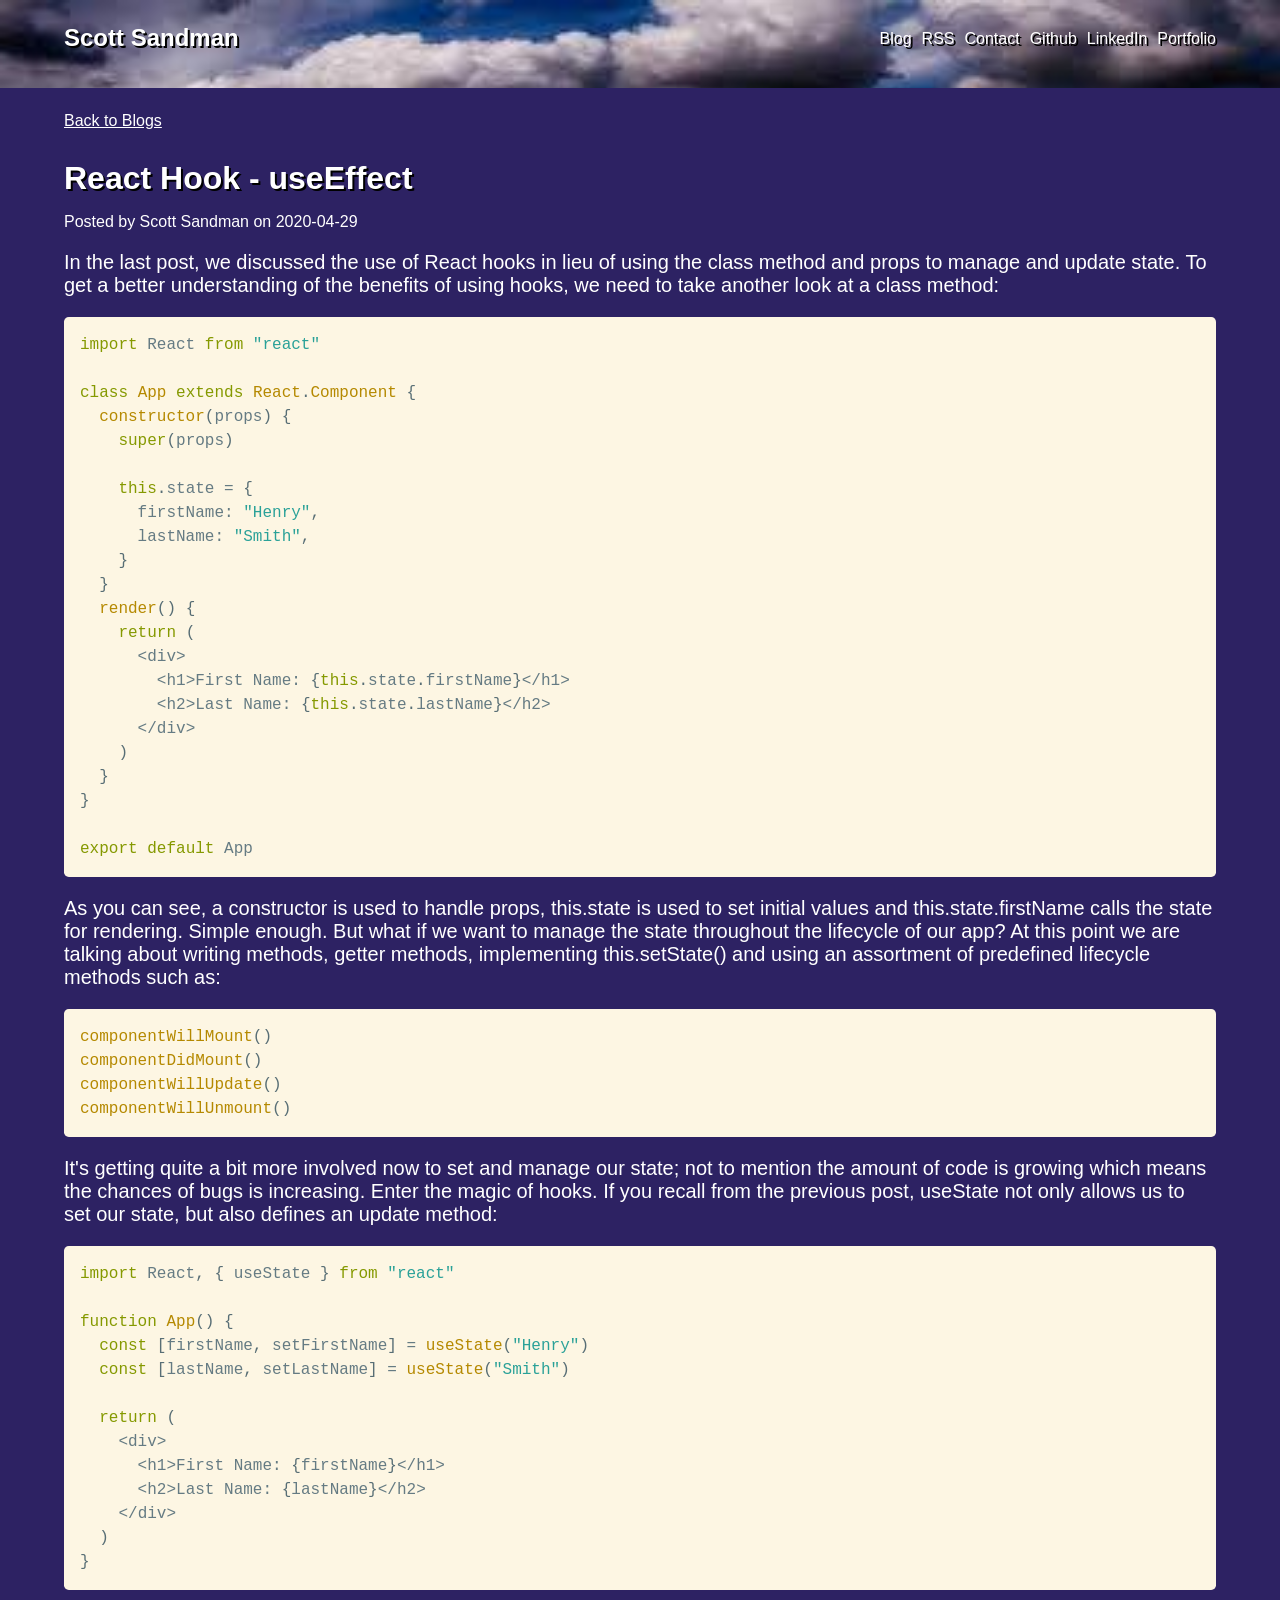
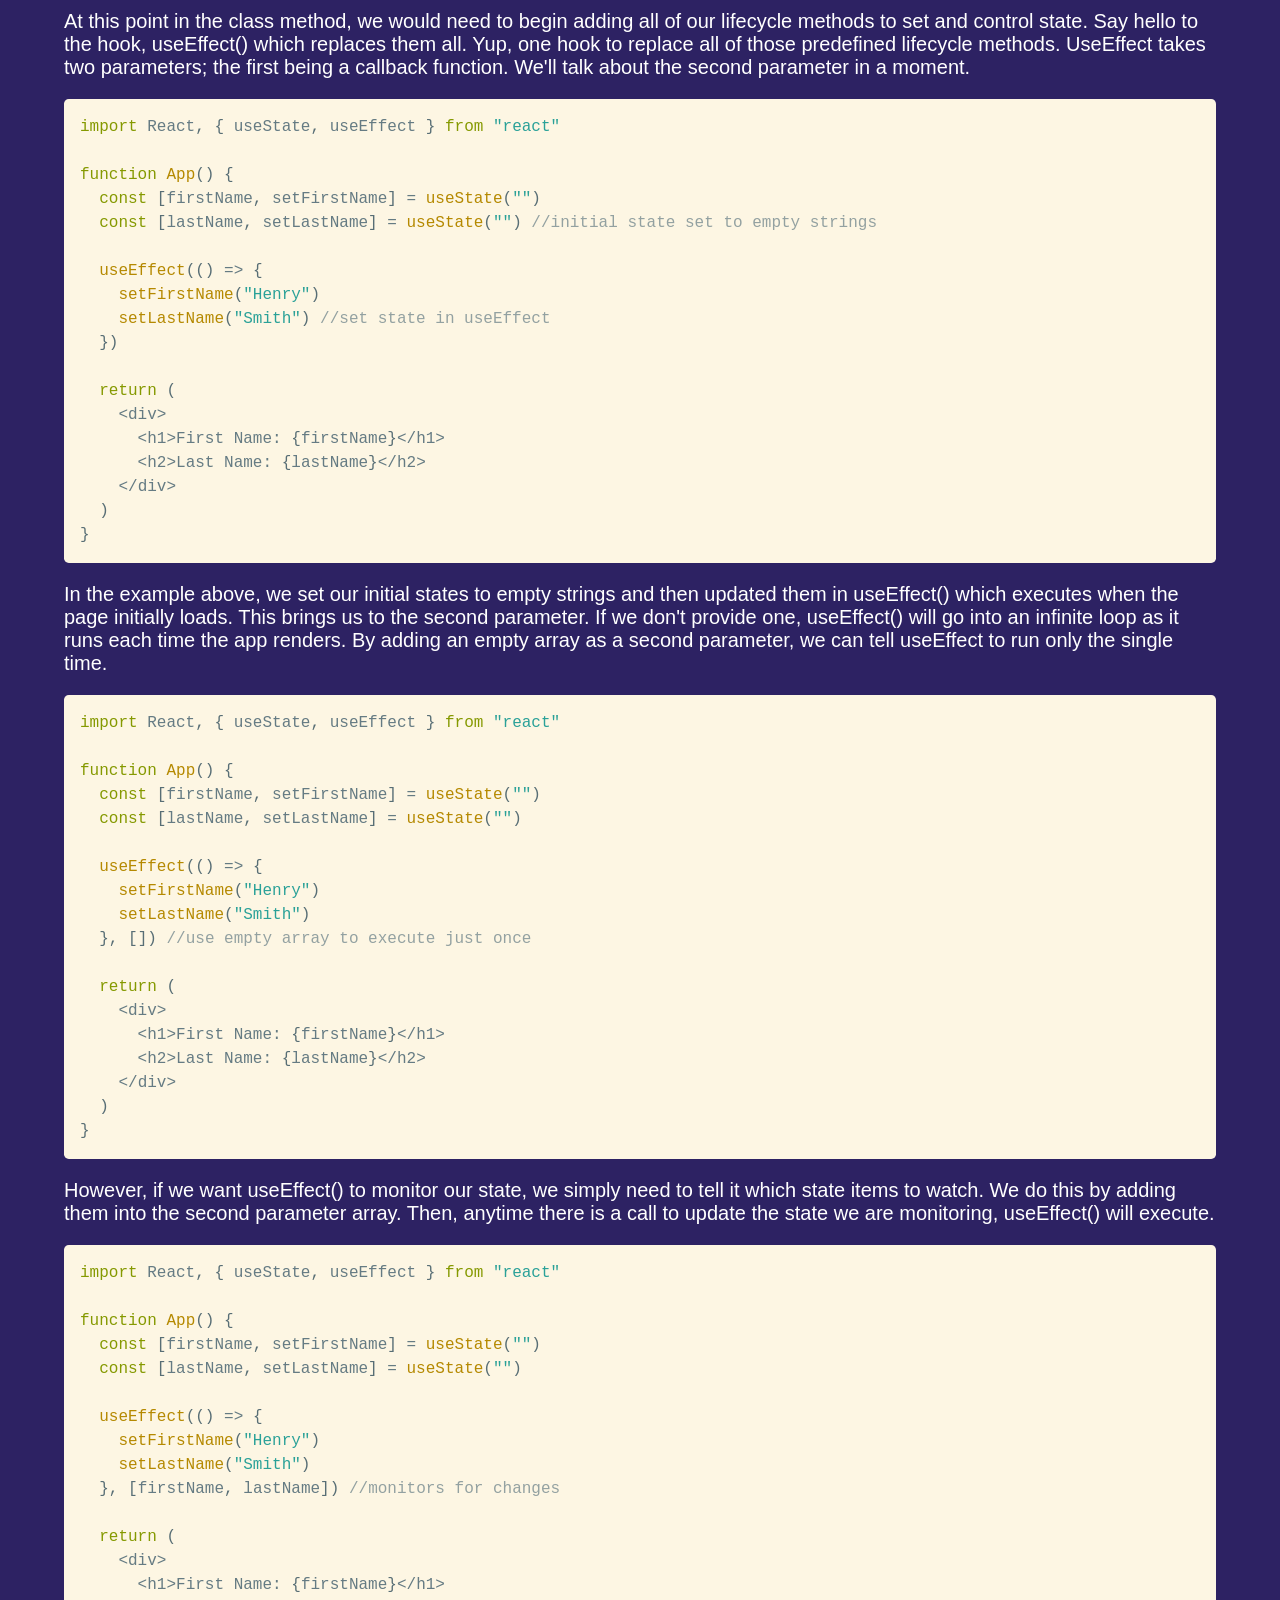
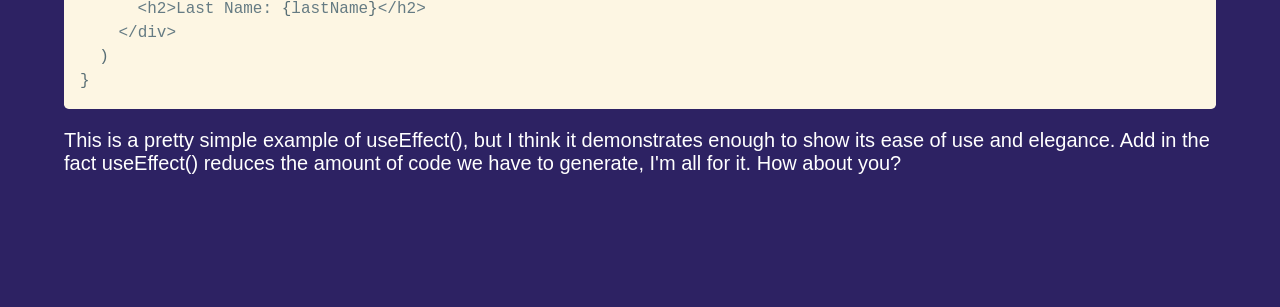
<file: react-useEffect/index.html>
<!DOCTYPE html><html><head><meta charSet="utf-8"/><meta http-equiv="x-ua-compatible" content="ie=edge"/><meta name="viewport" content="width=device-width, initial-scale=1, shrink-to-fit=no"/><style data-href="/styles.91712e93329dcf4cd7a3.css">code[class*=language-],pre[class*=language-]{color:#657b83;font-family:Consolas,Monaco,Andale Mono,Ubuntu Mono,monospace;font-size:1em;text-align:left;white-space:pre;word-spacing:normal;word-break:normal;word-wrap:normal;line-height:1.5;-moz-tab-size:4;-o-tab-size:4;tab-size:4;-webkit-hyphens:none;-ms-hyphens:none;hyphens:none}code[class*=language-]::selection,code[class*=language-] ::selection,pre[class*=language-]::selection,pre[class*=language-] ::selection{background:#073642}pre[class*=language-]{padding:1em;margin:.5em 0;overflow:auto;border-radius:.3em}:not(pre)>code[class*=language-],pre[class*=language-]{background-color:#fdf6e3}:not(pre)>code[class*=language-]{padding:.1em;border-radius:.3em}.token.cdata,.token.comment,.token.doctype,.token.prolog{color:#93a1a1}.token.punctuation{color:#586e75}.token.namespace{opacity:.7}.token.boolean,.token.constant,.token.deleted,.token.number,.token.property,.token.symbol,.token.tag{color:#268bd2}.token.attr-name,.token.builtin,.token.char,.token.inserted,.token.selector,.token.string,.token.url{color:#2aa198}.token.entity{color:#657b83;background:#eee8d5}.token.atrule,.token.attr-value,.token.keyword{color:#859900}.token.class-name,.token.function{color:#b58900}.token.important,.token.regex,.token.variable{color:#cb4b16}.token.bold,.token.important{font-weight:700}.token.italic{font-style:italic}.token.entity{cursor:help}.header{overflow:hidden;position:fixed;top:0;left:0;width:100vw;padding:24px 0;height:40px;font-family:-apple-system,BlinkMacSystemFont,Segoe UI,Roboto,Oxygen,Ubuntu,Cantarell,Open Sans,Helvetica Neue,sans-serif;background-image:url([data-uri]);background-size:cover;color:#fff;z-index:100}.header-name{float:left;font-size:1.5em;text-shadow:2px 2px #000;font-weight:600;margin-left:5vw}.header-list{list-style:none;float:right;display:flex;flex-direction:row-reverse;margin:0 5vw;padding-top:6px}.header-list-item{font-size:1em;margin-left:10px}.header-list a{text-decoration:none;border-bottom:2px transparent;transition:border .1s linear;color:#fff;text-shadow:2px 2px #000}.header-list a:focus,.header-list a:hover{font-size:1em}.main{padding:24px 0;font-family:-apple-system,BlinkMacSystemFont,Segoe UI,Roboto,Oxygen,Ubuntu,Cantarell,Open Sans,Helvetica Neue,sans-serif;height:100%;width:90vw;color:#fff;margin:88px auto}.main h1{font-size:2em;text-shadow:2px 2px #000}.main p{font-size:1.25em}.post{margin-bottom:30px;padding-bottom:20px;border-bottom:2px solid #fff}.post .post-title{font-size:1.25em;margin:0;font-weight:500;text-shadow:2px 2px #000}.post .post-description,.post .post-written-by{font-size:1em;margin:0}.post a{color:#fff;text-decoration:none}.post a:hover{font-size:1.15em}body,html{padding:0;margin:0 5vw;display:flex;justify-content:center;background-color:#2d2263}.portfolio{padding:24px 0;font-family:-apple-system,BlinkMacSystemFont,Segoe UI,Roboto,Oxygen,Ubuntu,Cantarell,Open Sans,Helvetica Neue,sans-serif;height:100%;width:90vw;color:#fff;margin:88px auto}.link{margin-bottom:20px;font-size:20px}.link a:link{text-decoration:none;color:#fff}.link a:visited{color:#add8e6}.link a:hover{color:#a9a9a9}.link a:active{color:#00f}.link p{font-size:16px;margin-left:20px}.blogTemplate .blogTemplate-title{margin:30px 0 0}.blogTemplate .blogTemplate-posted-by{font-size:1em}.blogTemplate a{color:#fff}</style><meta name="generator" content="Gatsby 2.24.57"/><title data-react-helmet="true"></title><meta data-react-helmet="true" property="og:title" content="Scott Sandman | Software Engineer"/><meta data-react-helmet="true" property="og:image" content="https://scottsandman.github.io/ravenel.jpg"/><meta data-react-helmet="true" property="og:image:alt" content="Should be a picture of Charleston, SC here"/><meta data-react-helmet="true" property="og:description" content="React Hook - useEffect"/><meta data-react-helmet="true" property="og:url" content="https://scottsandman.github.io/"/><meta data-react-helmet="true" property="twitter:title" content="Scott Sandman | Software Engineer"/><meta data-react-helmet="true" property="twitter:image" content="https://scottsandman.github.io/ravenel.jpg"/><meta data-react-helmet="true" property="twitter:image:alt" content="Should be a picture of Charleston, SC here"/><meta data-react-helmet="true" property="twitter:description" content="React Hook - useEffect"/><meta data-react-helmet="true" property="twitter:card" content="summary_large_image"/><style id="jss-server-side"></style><link rel="manifest" href="/manifest.webmanifest"/><meta name="theme-color" content="#663399"/><link rel="apple-touch-icon" sizes="48x48" href="/icons/icon-48x48.png"/><link rel="apple-touch-icon" sizes="72x72" href="/icons/icon-72x72.png"/><link rel="apple-touch-icon" sizes="96x96" href="/icons/icon-96x96.png"/><link rel="apple-touch-icon" sizes="144x144" href="/icons/icon-144x144.png"/><link rel="apple-touch-icon" sizes="192x192" href="/icons/icon-192x192.png"/><link rel="apple-touch-icon" sizes="256x256" href="/icons/icon-256x256.png"/><link rel="apple-touch-icon" sizes="384x384" href="/icons/icon-384x384.png"/><link rel="apple-touch-icon" sizes="512x512" href="/icons/icon-512x512.png"/><link rel="alternate" type="application/rss+xml" title="Scott Sandman&#x27;s | Software Engineer" href="/rss.xml"/><link as="script" rel="preload" href="/webpack-runtime-eb56cb7863b0eab6092a.js"/><link as="script" rel="preload" href="/framework-a576ae5ab153fa4a7c27.js"/><link as="script" rel="preload" href="/app-b35b8f42f56e7ab2d19f.js"/><link as="script" rel="preload" href="/styles-89fd2ae28bdf06750a71.js"/><link as="script" rel="preload" href="/component---src-templates-blog-template-js-89828a68b775dcab6c95.js"/><link as="fetch" rel="preload" href="/page-data\react-useEffect\page-data.json" crossorigin="anonymous"/><link as="fetch" rel="preload" href="/page-data\app-data.json" crossorigin="anonymous"/></head><body><div id="___gatsby"><div style="outline:none" tabindex="-1" id="gatsby-focus-wrapper"><div class="layout"><header class="header"><div class="header-name">Scott Sandman</div><ul class="header-list"><li class="header-list-item"><a href="/portfolio">Portfolio</a></li><li class="header-list-item"><a href="https://www.linkedin.com/in/scott-sandman/">LinkedIn</a></li><li class="header-list-item"><a href="https://github.com/ScottSandman">Github</a></li><li class="header-list-item"><a href="mailto:scottesandman@gmail.com?Subject=">Contact</a></li><li class="header-list-item"><a href="https://scottsandman.github.io/rss.xml">RSS</a></li><li class="header-list-item"><a href="/">Blog</a></li></ul></header><main class="main"><div class="blogTemplate"><a href="/">Back to Blogs</a><h1 class="blogTemplate-title">React Hook - useEffect</h1><p class="blogTemplate-posted-by">Posted by <!-- -->Scott Sandman<!-- --> on <!-- -->2020-04-29</p><div><p>In the last post, we discussed the use of React hooks in lieu of using the class method and props to manage and update state. To get a better understanding of the benefits of using hooks, we need to take another look at a class method:</p>
<div class="gatsby-highlight" data-language="javascript"><pre class="language-javascript"><code class="language-javascript"><span class="token keyword">import</span> React <span class="token keyword">from</span> <span class="token string">"react"</span>

<span class="token keyword">class</span> <span class="token class-name">App</span> <span class="token keyword">extends</span> <span class="token class-name">React<span class="token punctuation">.</span>Component</span> <span class="token punctuation">{</span>
  <span class="token function">constructor</span><span class="token punctuation">(</span><span class="token parameter">props</span><span class="token punctuation">)</span> <span class="token punctuation">{</span>
    <span class="token keyword">super</span><span class="token punctuation">(</span>props<span class="token punctuation">)</span>

    <span class="token keyword">this</span><span class="token punctuation">.</span>state <span class="token operator">=</span> <span class="token punctuation">{</span>
      firstName<span class="token operator">:</span> <span class="token string">"Henry"</span><span class="token punctuation">,</span>
      lastName<span class="token operator">:</span> <span class="token string">"Smith"</span><span class="token punctuation">,</span>
    <span class="token punctuation">}</span>
  <span class="token punctuation">}</span>
  <span class="token function">render</span><span class="token punctuation">(</span><span class="token punctuation">)</span> <span class="token punctuation">{</span>
    <span class="token keyword">return</span> <span class="token punctuation">(</span>
      <span class="token operator">&lt;</span>div<span class="token operator">></span>
        <span class="token operator">&lt;</span>h1<span class="token operator">></span>First Name<span class="token operator">:</span> <span class="token punctuation">{</span><span class="token keyword">this</span><span class="token punctuation">.</span>state<span class="token punctuation">.</span>firstName<span class="token punctuation">}</span><span class="token operator">&lt;</span><span class="token operator">/</span>h1<span class="token operator">></span>
        <span class="token operator">&lt;</span>h2<span class="token operator">></span>Last Name<span class="token operator">:</span> <span class="token punctuation">{</span><span class="token keyword">this</span><span class="token punctuation">.</span>state<span class="token punctuation">.</span>lastName<span class="token punctuation">}</span><span class="token operator">&lt;</span><span class="token operator">/</span>h2<span class="token operator">></span>
      <span class="token operator">&lt;</span><span class="token operator">/</span>div<span class="token operator">></span>
    <span class="token punctuation">)</span>
  <span class="token punctuation">}</span>
<span class="token punctuation">}</span>

<span class="token keyword">export</span> <span class="token keyword">default</span> App</code></pre></div>
<p>As you can see, a constructor is used to handle props, this.state is used to set initial values and this.state.firstName calls the state for rendering. Simple enough. But what if we want to manage the state throughout the lifecycle of our app? At this point we are talking about writing methods, getter methods, implementing this.setState() and using an assortment of predefined lifecycle methods such as:</p>
<div class="gatsby-highlight" data-language="javascript"><pre class="language-javascript"><code class="language-javascript"><span class="token function">componentWillMount</span><span class="token punctuation">(</span><span class="token punctuation">)</span>
<span class="token function">componentDidMount</span><span class="token punctuation">(</span><span class="token punctuation">)</span>
<span class="token function">componentWillUpdate</span><span class="token punctuation">(</span><span class="token punctuation">)</span>
<span class="token function">componentWillUnmount</span><span class="token punctuation">(</span><span class="token punctuation">)</span></code></pre></div>
<p>It's getting quite a bit more involved now to set and manage our state; not to mention the amount of code is growing which means the chances of bugs is increasing. Enter the magic of hooks. If you recall from the previous post, useState not only allows us to set our state, but also defines an update method:</p>
<div class="gatsby-highlight" data-language="javascript"><pre class="language-javascript"><code class="language-javascript"><span class="token keyword">import</span> React<span class="token punctuation">,</span> <span class="token punctuation">{</span> useState <span class="token punctuation">}</span> <span class="token keyword">from</span> <span class="token string">"react"</span>

<span class="token keyword">function</span> <span class="token function">App</span><span class="token punctuation">(</span><span class="token punctuation">)</span> <span class="token punctuation">{</span>
  <span class="token keyword">const</span> <span class="token punctuation">[</span>firstName<span class="token punctuation">,</span> setFirstName<span class="token punctuation">]</span> <span class="token operator">=</span> <span class="token function">useState</span><span class="token punctuation">(</span><span class="token string">"Henry"</span><span class="token punctuation">)</span>
  <span class="token keyword">const</span> <span class="token punctuation">[</span>lastName<span class="token punctuation">,</span> setLastName<span class="token punctuation">]</span> <span class="token operator">=</span> <span class="token function">useState</span><span class="token punctuation">(</span><span class="token string">"Smith"</span><span class="token punctuation">)</span>

  <span class="token keyword">return</span> <span class="token punctuation">(</span>
    <span class="token operator">&lt;</span>div<span class="token operator">></span>
      <span class="token operator">&lt;</span>h1<span class="token operator">></span>First Name<span class="token operator">:</span> <span class="token punctuation">{</span>firstName<span class="token punctuation">}</span><span class="token operator">&lt;</span><span class="token operator">/</span>h1<span class="token operator">></span>
      <span class="token operator">&lt;</span>h2<span class="token operator">></span>Last Name<span class="token operator">:</span> <span class="token punctuation">{</span>lastName<span class="token punctuation">}</span><span class="token operator">&lt;</span><span class="token operator">/</span>h2<span class="token operator">></span>
    <span class="token operator">&lt;</span><span class="token operator">/</span>div<span class="token operator">></span>
  <span class="token punctuation">)</span>
<span class="token punctuation">}</span></code></pre></div>
<p>At this point in the class method, we would need to begin adding all of our lifecycle methods to set and control state. Say hello to the hook, useEffect() which replaces them all. Yup, one hook to replace all of those predefined lifecycle methods. UseEffect takes two parameters; the first being a callback function. We'll talk about the second parameter in a moment.</p>
<div class="gatsby-highlight" data-language="javascript"><pre class="language-javascript"><code class="language-javascript"><span class="token keyword">import</span> React<span class="token punctuation">,</span> <span class="token punctuation">{</span> useState<span class="token punctuation">,</span> useEffect <span class="token punctuation">}</span> <span class="token keyword">from</span> <span class="token string">"react"</span>

<span class="token keyword">function</span> <span class="token function">App</span><span class="token punctuation">(</span><span class="token punctuation">)</span> <span class="token punctuation">{</span>
  <span class="token keyword">const</span> <span class="token punctuation">[</span>firstName<span class="token punctuation">,</span> setFirstName<span class="token punctuation">]</span> <span class="token operator">=</span> <span class="token function">useState</span><span class="token punctuation">(</span><span class="token string">""</span><span class="token punctuation">)</span>
  <span class="token keyword">const</span> <span class="token punctuation">[</span>lastName<span class="token punctuation">,</span> setLastName<span class="token punctuation">]</span> <span class="token operator">=</span> <span class="token function">useState</span><span class="token punctuation">(</span><span class="token string">""</span><span class="token punctuation">)</span> <span class="token comment">//initial state set to empty strings</span>

  <span class="token function">useEffect</span><span class="token punctuation">(</span><span class="token punctuation">(</span><span class="token punctuation">)</span> <span class="token operator">=></span> <span class="token punctuation">{</span>
    <span class="token function">setFirstName</span><span class="token punctuation">(</span><span class="token string">"Henry"</span><span class="token punctuation">)</span>
    <span class="token function">setLastName</span><span class="token punctuation">(</span><span class="token string">"Smith"</span><span class="token punctuation">)</span> <span class="token comment">//set state in useEffect</span>
  <span class="token punctuation">}</span><span class="token punctuation">)</span>

  <span class="token keyword">return</span> <span class="token punctuation">(</span>
    <span class="token operator">&lt;</span>div<span class="token operator">></span>
      <span class="token operator">&lt;</span>h1<span class="token operator">></span>First Name<span class="token operator">:</span> <span class="token punctuation">{</span>firstName<span class="token punctuation">}</span><span class="token operator">&lt;</span><span class="token operator">/</span>h1<span class="token operator">></span>
      <span class="token operator">&lt;</span>h2<span class="token operator">></span>Last Name<span class="token operator">:</span> <span class="token punctuation">{</span>lastName<span class="token punctuation">}</span><span class="token operator">&lt;</span><span class="token operator">/</span>h2<span class="token operator">></span>
    <span class="token operator">&lt;</span><span class="token operator">/</span>div<span class="token operator">></span>
  <span class="token punctuation">)</span>
<span class="token punctuation">}</span></code></pre></div>
<p>In the example above, we set our initial states to empty strings and then updated them in useEffect() which executes when the page initially loads. This brings us to the second parameter. If we don't provide one, useEffect() will go into an infinite loop as it runs each time the app renders. By adding an empty array as a second parameter, we can tell useEffect to run only the single time.</p>
<div class="gatsby-highlight" data-language="javascript"><pre class="language-javascript"><code class="language-javascript"><span class="token keyword">import</span> React<span class="token punctuation">,</span> <span class="token punctuation">{</span> useState<span class="token punctuation">,</span> useEffect <span class="token punctuation">}</span> <span class="token keyword">from</span> <span class="token string">"react"</span>

<span class="token keyword">function</span> <span class="token function">App</span><span class="token punctuation">(</span><span class="token punctuation">)</span> <span class="token punctuation">{</span>
  <span class="token keyword">const</span> <span class="token punctuation">[</span>firstName<span class="token punctuation">,</span> setFirstName<span class="token punctuation">]</span> <span class="token operator">=</span> <span class="token function">useState</span><span class="token punctuation">(</span><span class="token string">""</span><span class="token punctuation">)</span>
  <span class="token keyword">const</span> <span class="token punctuation">[</span>lastName<span class="token punctuation">,</span> setLastName<span class="token punctuation">]</span> <span class="token operator">=</span> <span class="token function">useState</span><span class="token punctuation">(</span><span class="token string">""</span><span class="token punctuation">)</span>

  <span class="token function">useEffect</span><span class="token punctuation">(</span><span class="token punctuation">(</span><span class="token punctuation">)</span> <span class="token operator">=></span> <span class="token punctuation">{</span>
    <span class="token function">setFirstName</span><span class="token punctuation">(</span><span class="token string">"Henry"</span><span class="token punctuation">)</span>
    <span class="token function">setLastName</span><span class="token punctuation">(</span><span class="token string">"Smith"</span><span class="token punctuation">)</span>
  <span class="token punctuation">}</span><span class="token punctuation">,</span> <span class="token punctuation">[</span><span class="token punctuation">]</span><span class="token punctuation">)</span> <span class="token comment">//use empty array to execute just once</span>

  <span class="token keyword">return</span> <span class="token punctuation">(</span>
    <span class="token operator">&lt;</span>div<span class="token operator">></span>
      <span class="token operator">&lt;</span>h1<span class="token operator">></span>First Name<span class="token operator">:</span> <span class="token punctuation">{</span>firstName<span class="token punctuation">}</span><span class="token operator">&lt;</span><span class="token operator">/</span>h1<span class="token operator">></span>
      <span class="token operator">&lt;</span>h2<span class="token operator">></span>Last Name<span class="token operator">:</span> <span class="token punctuation">{</span>lastName<span class="token punctuation">}</span><span class="token operator">&lt;</span><span class="token operator">/</span>h2<span class="token operator">></span>
    <span class="token operator">&lt;</span><span class="token operator">/</span>div<span class="token operator">></span>
  <span class="token punctuation">)</span>
<span class="token punctuation">}</span></code></pre></div>
<p>However, if we want useEffect() to monitor our state, we simply need to tell it which state items to watch. We do this by adding them into the second parameter array. Then, anytime there is a call to update the state we are monitoring, useEffect() will execute.</p>
<div class="gatsby-highlight" data-language="javascript"><pre class="language-javascript"><code class="language-javascript"><span class="token keyword">import</span> React<span class="token punctuation">,</span> <span class="token punctuation">{</span> useState<span class="token punctuation">,</span> useEffect <span class="token punctuation">}</span> <span class="token keyword">from</span> <span class="token string">"react"</span>

<span class="token keyword">function</span> <span class="token function">App</span><span class="token punctuation">(</span><span class="token punctuation">)</span> <span class="token punctuation">{</span>
  <span class="token keyword">const</span> <span class="token punctuation">[</span>firstName<span class="token punctuation">,</span> setFirstName<span class="token punctuation">]</span> <span class="token operator">=</span> <span class="token function">useState</span><span class="token punctuation">(</span><span class="token string">""</span><span class="token punctuation">)</span>
  <span class="token keyword">const</span> <span class="token punctuation">[</span>lastName<span class="token punctuation">,</span> setLastName<span class="token punctuation">]</span> <span class="token operator">=</span> <span class="token function">useState</span><span class="token punctuation">(</span><span class="token string">""</span><span class="token punctuation">)</span>

  <span class="token function">useEffect</span><span class="token punctuation">(</span><span class="token punctuation">(</span><span class="token punctuation">)</span> <span class="token operator">=></span> <span class="token punctuation">{</span>
    <span class="token function">setFirstName</span><span class="token punctuation">(</span><span class="token string">"Henry"</span><span class="token punctuation">)</span>
    <span class="token function">setLastName</span><span class="token punctuation">(</span><span class="token string">"Smith"</span><span class="token punctuation">)</span>
  <span class="token punctuation">}</span><span class="token punctuation">,</span> <span class="token punctuation">[</span>firstName<span class="token punctuation">,</span> lastName<span class="token punctuation">]</span><span class="token punctuation">)</span> <span class="token comment">//monitors for changes</span>

  <span class="token keyword">return</span> <span class="token punctuation">(</span>
    <span class="token operator">&lt;</span>div<span class="token operator">></span>
      <span class="token operator">&lt;</span>h1<span class="token operator">></span>First Name<span class="token operator">:</span> <span class="token punctuation">{</span>firstName<span class="token punctuation">}</span><span class="token operator">&lt;</span><span class="token operator">/</span>h1<span class="token operator">></span>
      <span class="token operator">&lt;</span>h2<span class="token operator">></span>Last Name<span class="token operator">:</span> <span class="token punctuation">{</span>lastName<span class="token punctuation">}</span><span class="token operator">&lt;</span><span class="token operator">/</span>h2<span class="token operator">></span>
    <span class="token operator">&lt;</span><span class="token operator">/</span>div<span class="token operator">></span>
  <span class="token punctuation">)</span>
<span class="token punctuation">}</span></code></pre></div>
<p>This is a pretty simple example of useEffect(), but I think it demonstrates enough to show its ease of use and elegance. Add in the fact useEffect() reduces the amount of code we have to generate, I'm all for it. How about you?</p></div></div></main></div></div><div id="gatsby-announcer" style="position:absolute;top:0;width:1px;height:1px;padding:0;overflow:hidden;clip:rect(0, 0, 0, 0);white-space:nowrap;border:0" aria-live="assertive" aria-atomic="true"></div></div><script id="gatsby-script-loader">/*<![CDATA[*/window.pagePath="/react-useEffect";/*]]>*/</script><script id="gatsby-chunk-mapping">/*<![CDATA[*/window.___chunkMapping={"polyfill":["/polyfill-7132f116014d44faf99e.js"],"app":["/app-b35b8f42f56e7ab2d19f.js"],"component---src-pages-index-js":["/component---src-pages-index-js-d59e58f9df816c496a83.js"],"component---src-pages-portfolio-index-js":["/component---src-pages-portfolio-index-js-bc7ff374057345a233ed.js"],"component---src-templates-blog-template-js":["/component---src-templates-blog-template-js-89828a68b775dcab6c95.js"]};/*]]>*/</script><script src="/polyfill-7132f116014d44faf99e.js" nomodule=""></script><script src="/component---src-templates-blog-template-js-89828a68b775dcab6c95.js" async=""></script><script src="/styles-89fd2ae28bdf06750a71.js" async=""></script><script src="/app-b35b8f42f56e7ab2d19f.js" async=""></script><script src="/framework-a576ae5ab153fa4a7c27.js" async=""></script><script src="/webpack-runtime-eb56cb7863b0eab6092a.js" async=""></script></body></html>
</file>
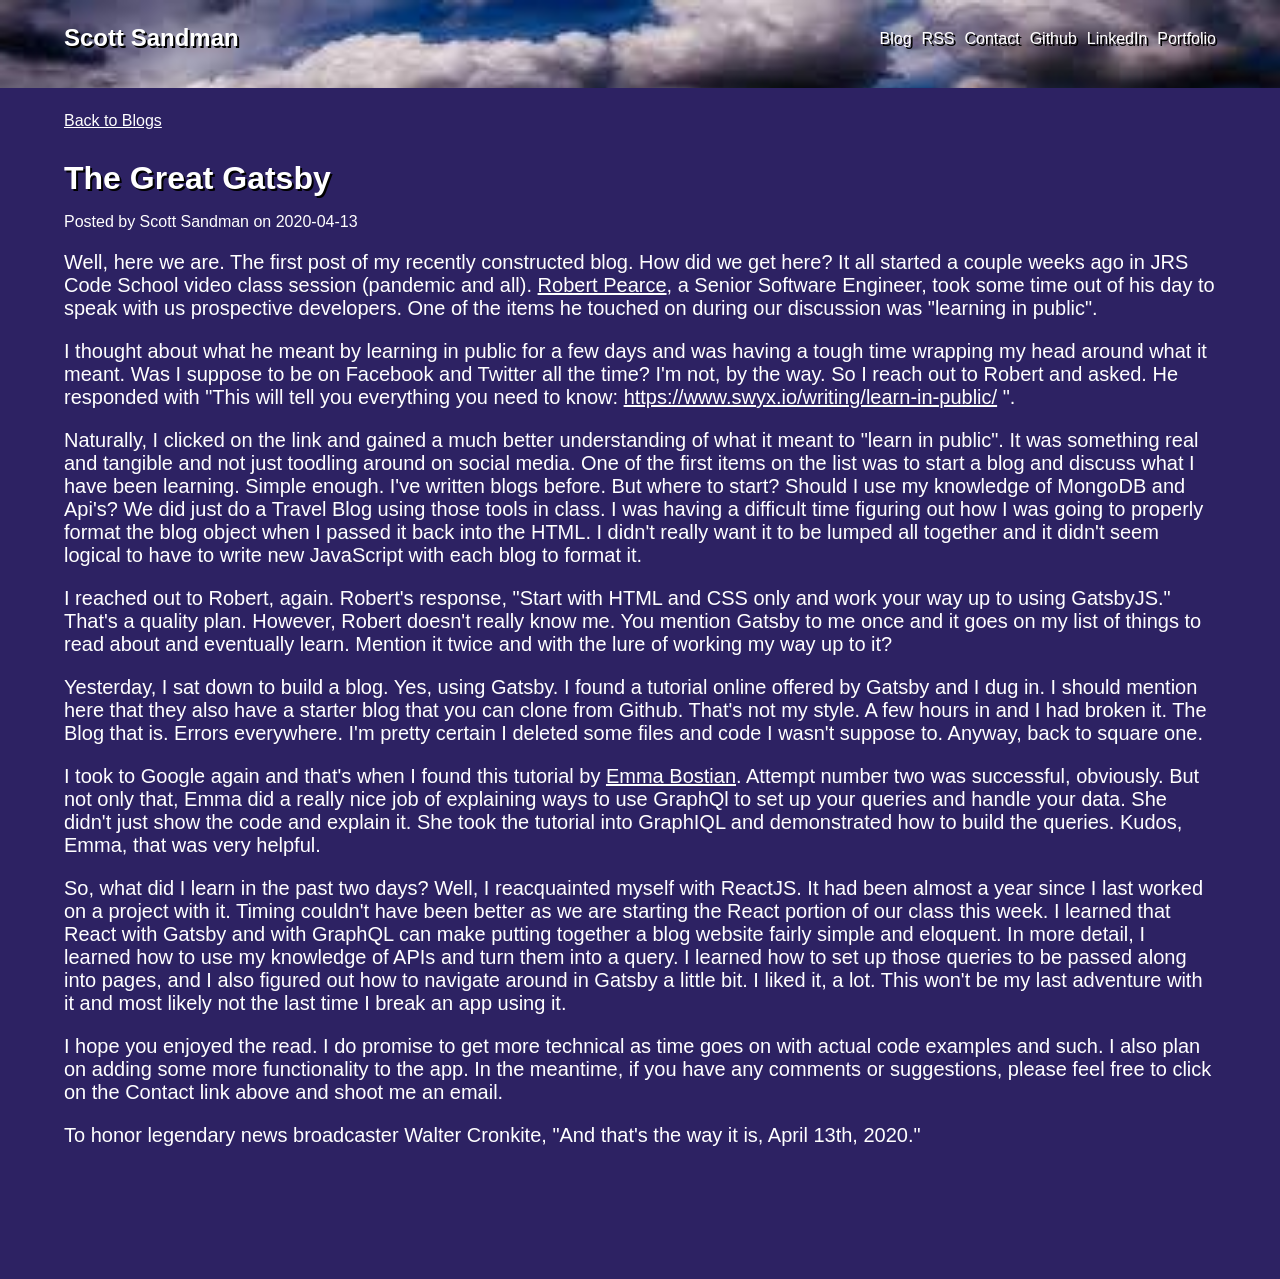
<file: the-great-gatsby/index.html>
<!DOCTYPE html><html><head><meta charSet="utf-8"/><meta http-equiv="x-ua-compatible" content="ie=edge"/><meta name="viewport" content="width=device-width, initial-scale=1, shrink-to-fit=no"/><style data-href="/styles.91712e93329dcf4cd7a3.css">code[class*=language-],pre[class*=language-]{color:#657b83;font-family:Consolas,Monaco,Andale Mono,Ubuntu Mono,monospace;font-size:1em;text-align:left;white-space:pre;word-spacing:normal;word-break:normal;word-wrap:normal;line-height:1.5;-moz-tab-size:4;-o-tab-size:4;tab-size:4;-webkit-hyphens:none;-ms-hyphens:none;hyphens:none}code[class*=language-]::selection,code[class*=language-] ::selection,pre[class*=language-]::selection,pre[class*=language-] ::selection{background:#073642}pre[class*=language-]{padding:1em;margin:.5em 0;overflow:auto;border-radius:.3em}:not(pre)>code[class*=language-],pre[class*=language-]{background-color:#fdf6e3}:not(pre)>code[class*=language-]{padding:.1em;border-radius:.3em}.token.cdata,.token.comment,.token.doctype,.token.prolog{color:#93a1a1}.token.punctuation{color:#586e75}.token.namespace{opacity:.7}.token.boolean,.token.constant,.token.deleted,.token.number,.token.property,.token.symbol,.token.tag{color:#268bd2}.token.attr-name,.token.builtin,.token.char,.token.inserted,.token.selector,.token.string,.token.url{color:#2aa198}.token.entity{color:#657b83;background:#eee8d5}.token.atrule,.token.attr-value,.token.keyword{color:#859900}.token.class-name,.token.function{color:#b58900}.token.important,.token.regex,.token.variable{color:#cb4b16}.token.bold,.token.important{font-weight:700}.token.italic{font-style:italic}.token.entity{cursor:help}.header{overflow:hidden;position:fixed;top:0;left:0;width:100vw;padding:24px 0;height:40px;font-family:-apple-system,BlinkMacSystemFont,Segoe UI,Roboto,Oxygen,Ubuntu,Cantarell,Open Sans,Helvetica Neue,sans-serif;background-image:url([data-uri]);background-size:cover;color:#fff;z-index:100}.header-name{float:left;font-size:1.5em;text-shadow:2px 2px #000;font-weight:600;margin-left:5vw}.header-list{list-style:none;float:right;display:flex;flex-direction:row-reverse;margin:0 5vw;padding-top:6px}.header-list-item{font-size:1em;margin-left:10px}.header-list a{text-decoration:none;border-bottom:2px transparent;transition:border .1s linear;color:#fff;text-shadow:2px 2px #000}.header-list a:focus,.header-list a:hover{font-size:1em}.main{padding:24px 0;font-family:-apple-system,BlinkMacSystemFont,Segoe UI,Roboto,Oxygen,Ubuntu,Cantarell,Open Sans,Helvetica Neue,sans-serif;height:100%;width:90vw;color:#fff;margin:88px auto}.main h1{font-size:2em;text-shadow:2px 2px #000}.main p{font-size:1.25em}.post{margin-bottom:30px;padding-bottom:20px;border-bottom:2px solid #fff}.post .post-title{font-size:1.25em;margin:0;font-weight:500;text-shadow:2px 2px #000}.post .post-description,.post .post-written-by{font-size:1em;margin:0}.post a{color:#fff;text-decoration:none}.post a:hover{font-size:1.15em}body,html{padding:0;margin:0 5vw;display:flex;justify-content:center;background-color:#2d2263}.portfolio{padding:24px 0;font-family:-apple-system,BlinkMacSystemFont,Segoe UI,Roboto,Oxygen,Ubuntu,Cantarell,Open Sans,Helvetica Neue,sans-serif;height:100%;width:90vw;color:#fff;margin:88px auto}.link{margin-bottom:20px;font-size:20px}.link a:link{text-decoration:none;color:#fff}.link a:visited{color:#add8e6}.link a:hover{color:#a9a9a9}.link a:active{color:#00f}.link p{font-size:16px;margin-left:20px}.blogTemplate .blogTemplate-title{margin:30px 0 0}.blogTemplate .blogTemplate-posted-by{font-size:1em}.blogTemplate a{color:#fff}</style><meta name="generator" content="Gatsby 2.24.57"/><title data-react-helmet="true"></title><meta data-react-helmet="true" property="og:title" content="Scott Sandman | Software Engineer"/><meta data-react-helmet="true" property="og:image" content="https://scottsandman.github.io/ravenel.jpg"/><meta data-react-helmet="true" property="og:image:alt" content="Should be a picture of Charleston, SC here"/><meta data-react-helmet="true" property="og:description" content="The Great Gatsby"/><meta data-react-helmet="true" property="og:url" content="https://scottsandman.github.io/"/><meta data-react-helmet="true" property="twitter:title" content="Scott Sandman | Software Engineer"/><meta data-react-helmet="true" property="twitter:image" content="https://scottsandman.github.io/ravenel.jpg"/><meta data-react-helmet="true" property="twitter:image:alt" content="Should be a picture of Charleston, SC here"/><meta data-react-helmet="true" property="twitter:description" content="The Great Gatsby"/><meta data-react-helmet="true" property="twitter:card" content="summary_large_image"/><style id="jss-server-side"></style><link rel="manifest" href="/manifest.webmanifest"/><meta name="theme-color" content="#663399"/><link rel="apple-touch-icon" sizes="48x48" href="/icons/icon-48x48.png"/><link rel="apple-touch-icon" sizes="72x72" href="/icons/icon-72x72.png"/><link rel="apple-touch-icon" sizes="96x96" href="/icons/icon-96x96.png"/><link rel="apple-touch-icon" sizes="144x144" href="/icons/icon-144x144.png"/><link rel="apple-touch-icon" sizes="192x192" href="/icons/icon-192x192.png"/><link rel="apple-touch-icon" sizes="256x256" href="/icons/icon-256x256.png"/><link rel="apple-touch-icon" sizes="384x384" href="/icons/icon-384x384.png"/><link rel="apple-touch-icon" sizes="512x512" href="/icons/icon-512x512.png"/><link rel="alternate" type="application/rss+xml" title="Scott Sandman&#x27;s | Software Engineer" href="/rss.xml"/><link as="script" rel="preload" href="/webpack-runtime-eb56cb7863b0eab6092a.js"/><link as="script" rel="preload" href="/framework-a576ae5ab153fa4a7c27.js"/><link as="script" rel="preload" href="/app-b35b8f42f56e7ab2d19f.js"/><link as="script" rel="preload" href="/styles-89fd2ae28bdf06750a71.js"/><link as="script" rel="preload" href="/component---src-templates-blog-template-js-89828a68b775dcab6c95.js"/><link as="fetch" rel="preload" href="/page-data\the-great-gatsby\page-data.json" crossorigin="anonymous"/><link as="fetch" rel="preload" href="/page-data\app-data.json" crossorigin="anonymous"/></head><body><div id="___gatsby"><div style="outline:none" tabindex="-1" id="gatsby-focus-wrapper"><div class="layout"><header class="header"><div class="header-name">Scott Sandman</div><ul class="header-list"><li class="header-list-item"><a href="/portfolio">Portfolio</a></li><li class="header-list-item"><a href="https://www.linkedin.com/in/scott-sandman/">LinkedIn</a></li><li class="header-list-item"><a href="https://github.com/ScottSandman">Github</a></li><li class="header-list-item"><a href="mailto:scottesandman@gmail.com?Subject=">Contact</a></li><li class="header-list-item"><a href="https://scottsandman.github.io/rss.xml">RSS</a></li><li class="header-list-item"><a href="/">Blog</a></li></ul></header><main class="main"><div class="blogTemplate"><a href="/">Back to Blogs</a><h1 class="blogTemplate-title">The Great Gatsby</h1><p class="blogTemplate-posted-by">Posted by <!-- -->Scott Sandman<!-- --> on <!-- -->2020-04-13</p><div><p>Well, here we are. The first post of my recently constructed blog. How did we get here? It all started a couple weeks ago in JRS Code School video class session (pandemic and all). <a href="https://robertwpearce.com/">Robert Pearce</a>, a Senior Software Engineer, took some time out of his day to speak with us prospective developers. One of the items he touched on during our discussion was "learning in public".</p>
<p>I thought about what he meant by learning in public for a few days and was having a tough time wrapping my head around what it meant. Was I suppose to be on Facebook and Twitter all the time? I'm not, by the way. So I reach out to Robert and asked. He responded with "This will tell you everything you need to know: <a href="https://www.swyx.io/writing/learn-in-public/">https://www.swyx.io/writing/learn-in-public/</a> ".</p>
<p>Naturally, I clicked on the link and gained a much better understanding of what it meant to "learn in public". It was something real and tangible and not just toodling around on social media. One of the first items on the list was to start a blog and discuss what I have been learning. Simple enough. I've written blogs before. But where to start? Should I use my knowledge of MongoDB and Api's? We did just do a Travel Blog using those tools in class. I was having a difficult time figuring out how I was going to properly format the blog object when I passed it back into the HTML. I didn't really want it to be lumped all together and it didn't seem logical to have to write new JavaScript with each blog to format it.</p>
<p>I reached out to Robert, again. Robert's response, "Start with HTML and CSS only and work your way up to using GatsbyJS." That's a quality plan. However, Robert doesn't really know me. You mention Gatsby to me once and it goes on my list of things to read about and eventually learn. Mention it twice and with the lure of working my way up to it?</p>
<p>Yesterday, I sat down to build a blog. Yes, using Gatsby. I found a tutorial online offered by Gatsby and I dug in. I should mention here that they also have a starter blog that you can clone from Github. That's not my style. A few hours in and I had broken it. The Blog that is. Errors everywhere. I'm pretty certain I deleted some files and code I wasn't suppose to. Anyway, back to square one.</p>
<p>I took to Google again and that's when I found this tutorial by <a href="https://ultimatecourses.com/blog/building-a-blog-with-gatsby-and-graphql">Emma Bostian</a>. Attempt number two was successful, obviously. But not only that, Emma did a really nice job of explaining ways to use GraphQl to set up your queries and handle your data. She didn't just show the code and explain it. She took the tutorial into GraphIQL and demonstrated how to build the queries. Kudos, Emma, that was very helpful.</p>
<p>So, what did I learn in the past two days? Well, I reacquainted myself with ReactJS. It had been almost a year since I last worked on a project with it. Timing couldn't have been better as we are starting the React portion of our class this week. I learned that React with Gatsby and with GraphQL can make putting together a blog website fairly simple and eloquent. In more detail, I learned how to use my knowledge of APIs and turn them into a query. I learned how to set up those queries to be passed along into pages, and I also figured out how to navigate around in Gatsby a little bit. I liked it, a lot. This won't be my last adventure with it and most likely not the last time I break an app using it.</p>
<p>I hope you enjoyed the read. I do promise to get more technical as time goes on with actual code examples and such. I also plan on adding some more functionality to the app. In the meantime, if you have any comments or suggestions, please feel free to click on the Contact link above and shoot me an email.</p>
<p>To honor legendary news broadcaster Walter Cronkite, "And that's the way it is, April 13th, 2020."</p></div></div></main></div></div><div id="gatsby-announcer" style="position:absolute;top:0;width:1px;height:1px;padding:0;overflow:hidden;clip:rect(0, 0, 0, 0);white-space:nowrap;border:0" aria-live="assertive" aria-atomic="true"></div></div><script id="gatsby-script-loader">/*<![CDATA[*/window.pagePath="/the-great-gatsby";/*]]>*/</script><script id="gatsby-chunk-mapping">/*<![CDATA[*/window.___chunkMapping={"polyfill":["/polyfill-7132f116014d44faf99e.js"],"app":["/app-b35b8f42f56e7ab2d19f.js"],"component---src-pages-index-js":["/component---src-pages-index-js-d59e58f9df816c496a83.js"],"component---src-pages-portfolio-index-js":["/component---src-pages-portfolio-index-js-bc7ff374057345a233ed.js"],"component---src-templates-blog-template-js":["/component---src-templates-blog-template-js-89828a68b775dcab6c95.js"]};/*]]>*/</script><script src="/polyfill-7132f116014d44faf99e.js" nomodule=""></script><script src="/component---src-templates-blog-template-js-89828a68b775dcab6c95.js" async=""></script><script src="/styles-89fd2ae28bdf06750a71.js" async=""></script><script src="/app-b35b8f42f56e7ab2d19f.js" async=""></script><script src="/framework-a576ae5ab153fa4a7c27.js" async=""></script><script src="/webpack-runtime-eb56cb7863b0eab6092a.js" async=""></script></body></html>
</file>
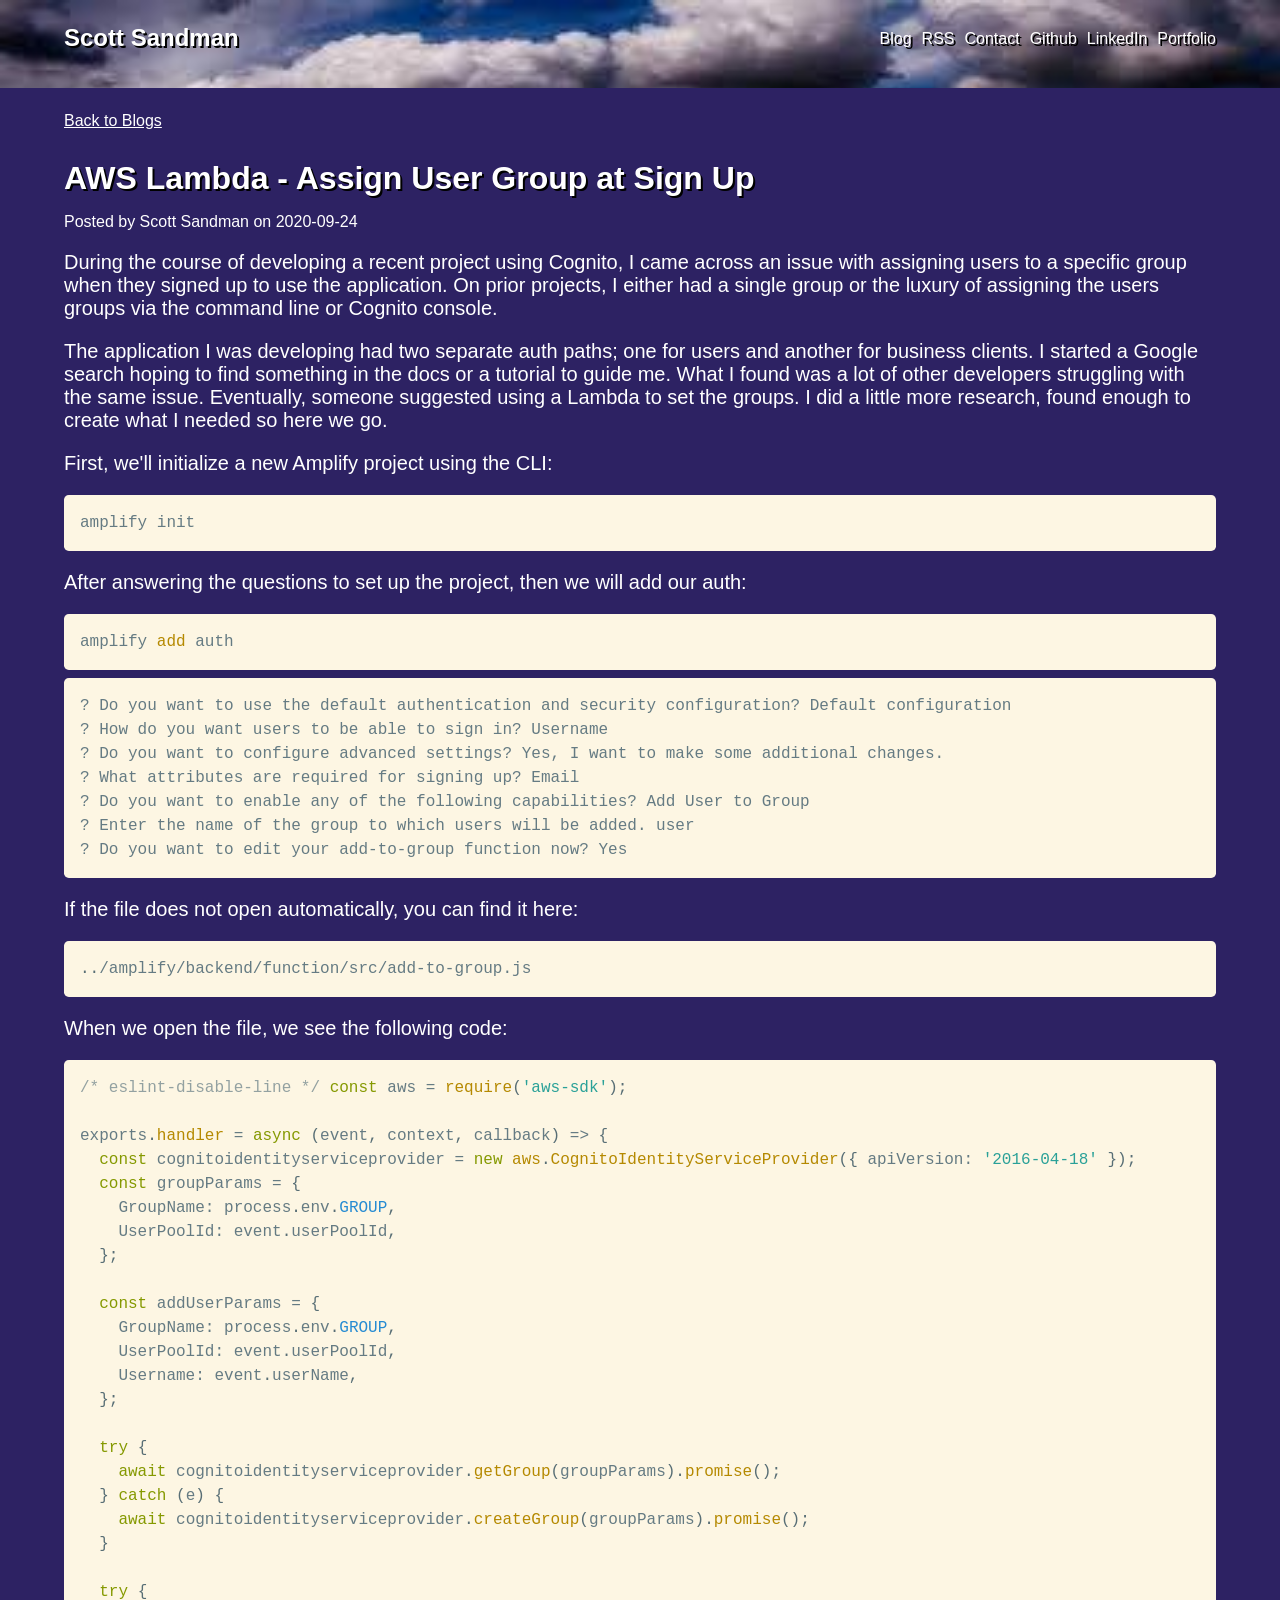
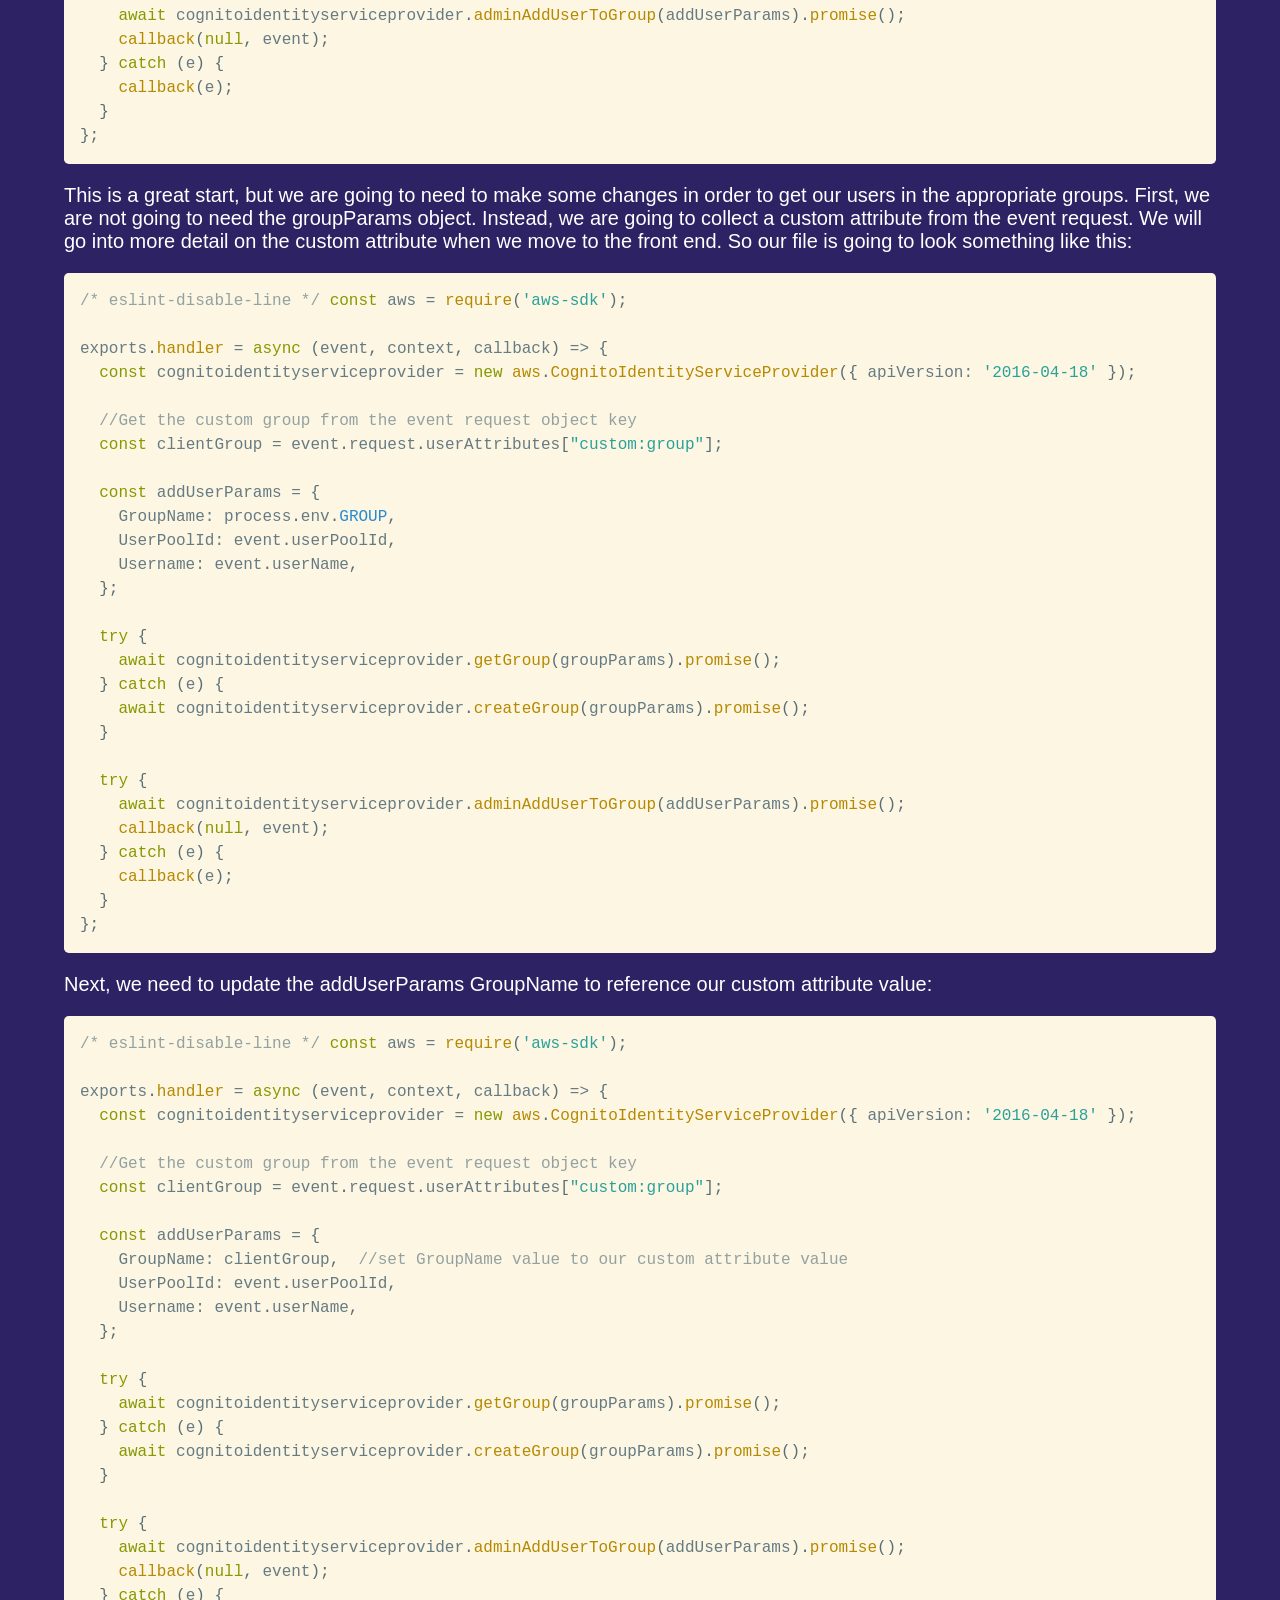
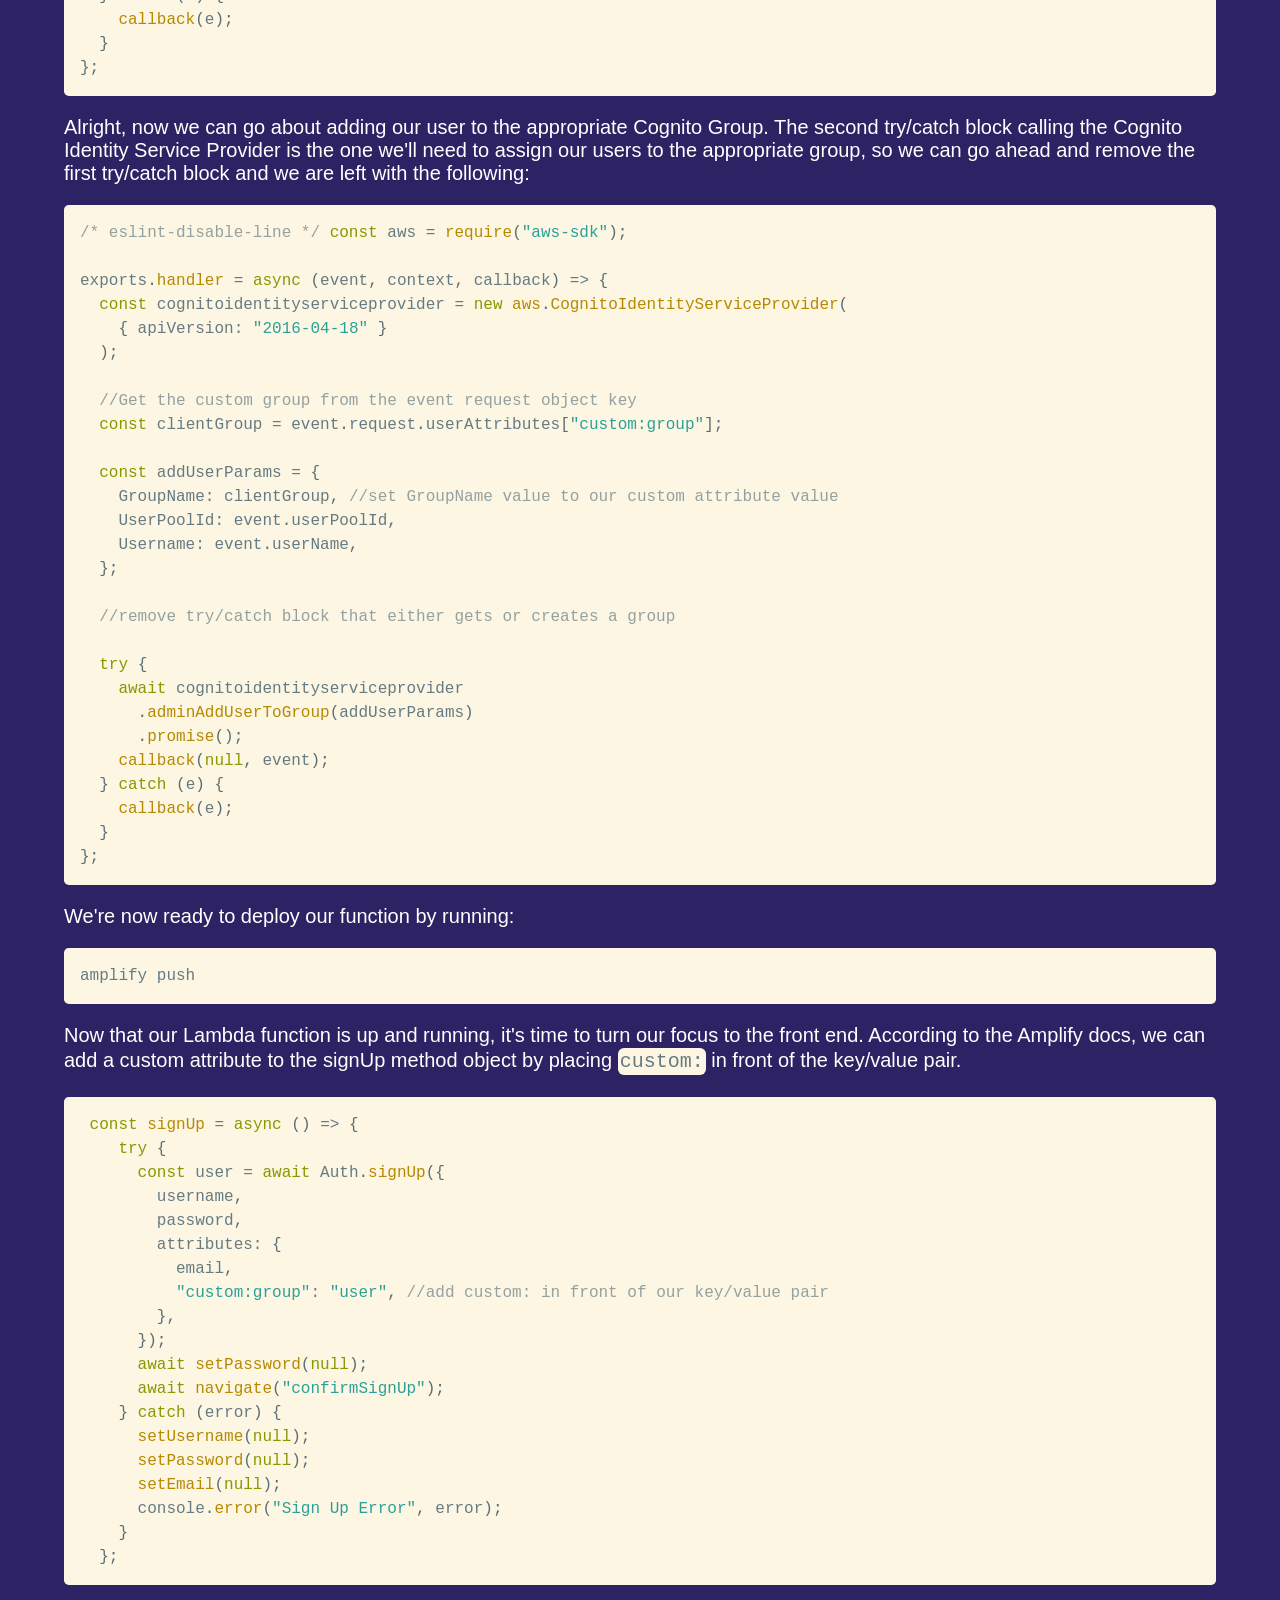
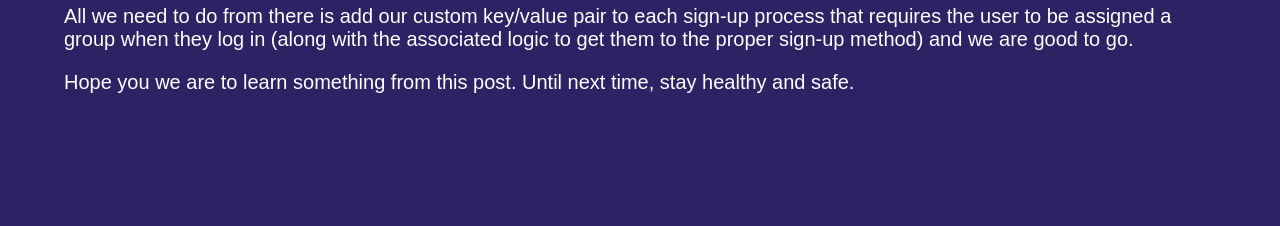
<file: user-group-lambda/index.html>
<!DOCTYPE html><html><head><meta charSet="utf-8"/><meta http-equiv="x-ua-compatible" content="ie=edge"/><meta name="viewport" content="width=device-width, initial-scale=1, shrink-to-fit=no"/><style data-href="/styles.91712e93329dcf4cd7a3.css">code[class*=language-],pre[class*=language-]{color:#657b83;font-family:Consolas,Monaco,Andale Mono,Ubuntu Mono,monospace;font-size:1em;text-align:left;white-space:pre;word-spacing:normal;word-break:normal;word-wrap:normal;line-height:1.5;-moz-tab-size:4;-o-tab-size:4;tab-size:4;-webkit-hyphens:none;-ms-hyphens:none;hyphens:none}code[class*=language-]::selection,code[class*=language-] ::selection,pre[class*=language-]::selection,pre[class*=language-] ::selection{background:#073642}pre[class*=language-]{padding:1em;margin:.5em 0;overflow:auto;border-radius:.3em}:not(pre)>code[class*=language-],pre[class*=language-]{background-color:#fdf6e3}:not(pre)>code[class*=language-]{padding:.1em;border-radius:.3em}.token.cdata,.token.comment,.token.doctype,.token.prolog{color:#93a1a1}.token.punctuation{color:#586e75}.token.namespace{opacity:.7}.token.boolean,.token.constant,.token.deleted,.token.number,.token.property,.token.symbol,.token.tag{color:#268bd2}.token.attr-name,.token.builtin,.token.char,.token.inserted,.token.selector,.token.string,.token.url{color:#2aa198}.token.entity{color:#657b83;background:#eee8d5}.token.atrule,.token.attr-value,.token.keyword{color:#859900}.token.class-name,.token.function{color:#b58900}.token.important,.token.regex,.token.variable{color:#cb4b16}.token.bold,.token.important{font-weight:700}.token.italic{font-style:italic}.token.entity{cursor:help}.header{overflow:hidden;position:fixed;top:0;left:0;width:100vw;padding:24px 0;height:40px;font-family:-apple-system,BlinkMacSystemFont,Segoe UI,Roboto,Oxygen,Ubuntu,Cantarell,Open Sans,Helvetica Neue,sans-serif;background-image:url([data-uri]);background-size:cover;color:#fff;z-index:100}.header-name{float:left;font-size:1.5em;text-shadow:2px 2px #000;font-weight:600;margin-left:5vw}.header-list{list-style:none;float:right;display:flex;flex-direction:row-reverse;margin:0 5vw;padding-top:6px}.header-list-item{font-size:1em;margin-left:10px}.header-list a{text-decoration:none;border-bottom:2px transparent;transition:border .1s linear;color:#fff;text-shadow:2px 2px #000}.header-list a:focus,.header-list a:hover{font-size:1em}.main{padding:24px 0;font-family:-apple-system,BlinkMacSystemFont,Segoe UI,Roboto,Oxygen,Ubuntu,Cantarell,Open Sans,Helvetica Neue,sans-serif;height:100%;width:90vw;color:#fff;margin:88px auto}.main h1{font-size:2em;text-shadow:2px 2px #000}.main p{font-size:1.25em}.post{margin-bottom:30px;padding-bottom:20px;border-bottom:2px solid #fff}.post .post-title{font-size:1.25em;margin:0;font-weight:500;text-shadow:2px 2px #000}.post .post-description,.post .post-written-by{font-size:1em;margin:0}.post a{color:#fff;text-decoration:none}.post a:hover{font-size:1.15em}body,html{padding:0;margin:0 5vw;display:flex;justify-content:center;background-color:#2d2263}.portfolio{padding:24px 0;font-family:-apple-system,BlinkMacSystemFont,Segoe UI,Roboto,Oxygen,Ubuntu,Cantarell,Open Sans,Helvetica Neue,sans-serif;height:100%;width:90vw;color:#fff;margin:88px auto}.link{margin-bottom:20px;font-size:20px}.link a:link{text-decoration:none;color:#fff}.link a:visited{color:#add8e6}.link a:hover{color:#a9a9a9}.link a:active{color:#00f}.link p{font-size:16px;margin-left:20px}.blogTemplate .blogTemplate-title{margin:30px 0 0}.blogTemplate .blogTemplate-posted-by{font-size:1em}.blogTemplate a{color:#fff}</style><meta name="generator" content="Gatsby 2.24.57"/><title data-react-helmet="true"></title><meta data-react-helmet="true" property="og:title" content="Scott Sandman | Software Engineer"/><meta data-react-helmet="true" property="og:image" content="https://scottsandman.github.io/ravenel.jpg"/><meta data-react-helmet="true" property="og:image:alt" content="Should be a picture of Charleston, SC here"/><meta data-react-helmet="true" property="og:description" content="AWS Lambda - Assign User Group at Sign Up"/><meta data-react-helmet="true" property="og:url" content="https://scottsandman.github.io/"/><meta data-react-helmet="true" property="twitter:title" content="Scott Sandman | Software Engineer"/><meta data-react-helmet="true" property="twitter:image" content="https://scottsandman.github.io/ravenel.jpg"/><meta data-react-helmet="true" property="twitter:image:alt" content="Should be a picture of Charleston, SC here"/><meta data-react-helmet="true" property="twitter:description" content="AWS Lambda - Assign User Group at Sign Up"/><meta data-react-helmet="true" property="twitter:card" content="summary_large_image"/><style id="jss-server-side"></style><link rel="manifest" href="/manifest.webmanifest"/><meta name="theme-color" content="#663399"/><link rel="apple-touch-icon" sizes="48x48" href="/icons/icon-48x48.png"/><link rel="apple-touch-icon" sizes="72x72" href="/icons/icon-72x72.png"/><link rel="apple-touch-icon" sizes="96x96" href="/icons/icon-96x96.png"/><link rel="apple-touch-icon" sizes="144x144" href="/icons/icon-144x144.png"/><link rel="apple-touch-icon" sizes="192x192" href="/icons/icon-192x192.png"/><link rel="apple-touch-icon" sizes="256x256" href="/icons/icon-256x256.png"/><link rel="apple-touch-icon" sizes="384x384" href="/icons/icon-384x384.png"/><link rel="apple-touch-icon" sizes="512x512" href="/icons/icon-512x512.png"/><link rel="alternate" type="application/rss+xml" title="Scott Sandman&#x27;s | Software Engineer" href="/rss.xml"/><link as="script" rel="preload" href="/webpack-runtime-eb56cb7863b0eab6092a.js"/><link as="script" rel="preload" href="/framework-a576ae5ab153fa4a7c27.js"/><link as="script" rel="preload" href="/app-b35b8f42f56e7ab2d19f.js"/><link as="script" rel="preload" href="/styles-89fd2ae28bdf06750a71.js"/><link as="script" rel="preload" href="/component---src-templates-blog-template-js-89828a68b775dcab6c95.js"/><link as="fetch" rel="preload" href="/page-data\user-group-lambda\page-data.json" crossorigin="anonymous"/><link as="fetch" rel="preload" href="/page-data\app-data.json" crossorigin="anonymous"/></head><body><div id="___gatsby"><div style="outline:none" tabindex="-1" id="gatsby-focus-wrapper"><div class="layout"><header class="header"><div class="header-name">Scott Sandman</div><ul class="header-list"><li class="header-list-item"><a href="/portfolio">Portfolio</a></li><li class="header-list-item"><a href="https://www.linkedin.com/in/scott-sandman/">LinkedIn</a></li><li class="header-list-item"><a href="https://github.com/ScottSandman">Github</a></li><li class="header-list-item"><a href="mailto:scottesandman@gmail.com?Subject=">Contact</a></li><li class="header-list-item"><a href="https://scottsandman.github.io/rss.xml">RSS</a></li><li class="header-list-item"><a href="/">Blog</a></li></ul></header><main class="main"><div class="blogTemplate"><a href="/">Back to Blogs</a><h1 class="blogTemplate-title">AWS Lambda - Assign User Group at Sign Up</h1><p class="blogTemplate-posted-by">Posted by <!-- -->Scott Sandman<!-- --> on <!-- -->2020-09-24</p><div><p>During the course of developing a recent project using Cognito, I came across an issue with assigning users to a specific group when they signed up to use the application. On prior projects, I either had a single group or the luxury of assigning the users groups via the command line or Cognito console.</p>
<p>The application I was developing had two separate auth paths; one for users and another for business clients. I started a Google search hoping to find something in the docs or a tutorial to guide me. What I found was a lot of other developers struggling with the same issue. Eventually, someone suggested using a Lambda to set the groups. I did a little more research, found enough to create what I needed so here we go.</p>
<p>First, we'll initialize a new Amplify project using the CLI:</p>
<div class="gatsby-highlight" data-language="bash"><pre class="language-bash"><code class="language-bash">amplify init</code></pre></div>
<p>After answering the questions to set up the project, then we will add our auth:</p>
<div class="gatsby-highlight" data-language="bash"><pre class="language-bash"><code class="language-bash">amplify <span class="token function">add</span> auth</code></pre></div>
<div class="gatsby-highlight" data-language="commandline"><pre class="language-commandline"><code class="language-commandline">? Do you want to use the default authentication and security configuration? Default configuration
? How do you want users to be able to sign in? Username
? Do you want to configure advanced settings? Yes, I want to make some additional changes.
? What attributes are required for signing up? Email
? Do you want to enable any of the following capabilities? Add User to Group
? Enter the name of the group to which users will be added. user
? Do you want to edit your add-to-group function now? Yes</code></pre></div>
<p>If the file does not open automatically, you can find it here:</p>
<div class="gatsby-highlight" data-language="bash"><pre class="language-bash"><code class="language-bash"><span class="token punctuation">..</span>/amplify/backend/function/src/add-to-group.js</code></pre></div>
<p>When we open the file, we see the following code:</p>
<div class="gatsby-highlight" data-language="javascript"><pre class="language-javascript"><code class="language-javascript"><span class="token comment">/* eslint-disable-line */</span> <span class="token keyword">const</span> aws <span class="token operator">=</span> <span class="token function">require</span><span class="token punctuation">(</span><span class="token string">'aws-sdk'</span><span class="token punctuation">)</span><span class="token punctuation">;</span>

exports<span class="token punctuation">.</span><span class="token function-variable function">handler</span> <span class="token operator">=</span> <span class="token keyword">async</span> <span class="token punctuation">(</span><span class="token parameter">event<span class="token punctuation">,</span> context<span class="token punctuation">,</span> callback</span><span class="token punctuation">)</span> <span class="token operator">=></span> <span class="token punctuation">{</span>
  <span class="token keyword">const</span> cognitoidentityserviceprovider <span class="token operator">=</span> <span class="token keyword">new</span> <span class="token class-name">aws<span class="token punctuation">.</span>CognitoIdentityServiceProvider</span><span class="token punctuation">(</span><span class="token punctuation">{</span> apiVersion<span class="token operator">:</span> <span class="token string">'2016-04-18'</span> <span class="token punctuation">}</span><span class="token punctuation">)</span><span class="token punctuation">;</span>
  <span class="token keyword">const</span> groupParams <span class="token operator">=</span> <span class="token punctuation">{</span>
    GroupName<span class="token operator">:</span> process<span class="token punctuation">.</span>env<span class="token punctuation">.</span><span class="token constant">GROUP</span><span class="token punctuation">,</span>
    UserPoolId<span class="token operator">:</span> event<span class="token punctuation">.</span>userPoolId<span class="token punctuation">,</span>
  <span class="token punctuation">}</span><span class="token punctuation">;</span>

  <span class="token keyword">const</span> addUserParams <span class="token operator">=</span> <span class="token punctuation">{</span>
    GroupName<span class="token operator">:</span> process<span class="token punctuation">.</span>env<span class="token punctuation">.</span><span class="token constant">GROUP</span><span class="token punctuation">,</span>
    UserPoolId<span class="token operator">:</span> event<span class="token punctuation">.</span>userPoolId<span class="token punctuation">,</span>
    Username<span class="token operator">:</span> event<span class="token punctuation">.</span>userName<span class="token punctuation">,</span>
  <span class="token punctuation">}</span><span class="token punctuation">;</span>

  <span class="token keyword">try</span> <span class="token punctuation">{</span>
    <span class="token keyword">await</span> cognitoidentityserviceprovider<span class="token punctuation">.</span><span class="token function">getGroup</span><span class="token punctuation">(</span>groupParams<span class="token punctuation">)</span><span class="token punctuation">.</span><span class="token function">promise</span><span class="token punctuation">(</span><span class="token punctuation">)</span><span class="token punctuation">;</span>
  <span class="token punctuation">}</span> <span class="token keyword">catch</span> <span class="token punctuation">(</span>e<span class="token punctuation">)</span> <span class="token punctuation">{</span>
    <span class="token keyword">await</span> cognitoidentityserviceprovider<span class="token punctuation">.</span><span class="token function">createGroup</span><span class="token punctuation">(</span>groupParams<span class="token punctuation">)</span><span class="token punctuation">.</span><span class="token function">promise</span><span class="token punctuation">(</span><span class="token punctuation">)</span><span class="token punctuation">;</span>
  <span class="token punctuation">}</span>

  <span class="token keyword">try</span> <span class="token punctuation">{</span>
    <span class="token keyword">await</span> cognitoidentityserviceprovider<span class="token punctuation">.</span><span class="token function">adminAddUserToGroup</span><span class="token punctuation">(</span>addUserParams<span class="token punctuation">)</span><span class="token punctuation">.</span><span class="token function">promise</span><span class="token punctuation">(</span><span class="token punctuation">)</span><span class="token punctuation">;</span>
    <span class="token function">callback</span><span class="token punctuation">(</span><span class="token keyword">null</span><span class="token punctuation">,</span> event<span class="token punctuation">)</span><span class="token punctuation">;</span>
  <span class="token punctuation">}</span> <span class="token keyword">catch</span> <span class="token punctuation">(</span>e<span class="token punctuation">)</span> <span class="token punctuation">{</span>
    <span class="token function">callback</span><span class="token punctuation">(</span>e<span class="token punctuation">)</span><span class="token punctuation">;</span>
  <span class="token punctuation">}</span>
<span class="token punctuation">}</span><span class="token punctuation">;</span></code></pre></div>
<p>This is a great start, but we are going to need to make some changes in order to get our users in the appropriate groups. First, we are not going to need the groupParams object. Instead, we are going to collect a custom attribute from the event request. We will go into more detail on the custom attribute when we move to the front end. So our file is going to look something like this:</p>
<div class="gatsby-highlight" data-language="javascript"><pre class="language-javascript"><code class="language-javascript"><span class="token comment">/* eslint-disable-line */</span> <span class="token keyword">const</span> aws <span class="token operator">=</span> <span class="token function">require</span><span class="token punctuation">(</span><span class="token string">'aws-sdk'</span><span class="token punctuation">)</span><span class="token punctuation">;</span>

exports<span class="token punctuation">.</span><span class="token function-variable function">handler</span> <span class="token operator">=</span> <span class="token keyword">async</span> <span class="token punctuation">(</span><span class="token parameter">event<span class="token punctuation">,</span> context<span class="token punctuation">,</span> callback</span><span class="token punctuation">)</span> <span class="token operator">=></span> <span class="token punctuation">{</span>
  <span class="token keyword">const</span> cognitoidentityserviceprovider <span class="token operator">=</span> <span class="token keyword">new</span> <span class="token class-name">aws<span class="token punctuation">.</span>CognitoIdentityServiceProvider</span><span class="token punctuation">(</span><span class="token punctuation">{</span> apiVersion<span class="token operator">:</span> <span class="token string">'2016-04-18'</span> <span class="token punctuation">}</span><span class="token punctuation">)</span><span class="token punctuation">;</span>

  <span class="token comment">//Get the custom group from the event request object key</span>
  <span class="token keyword">const</span> clientGroup <span class="token operator">=</span> event<span class="token punctuation">.</span>request<span class="token punctuation">.</span>userAttributes<span class="token punctuation">[</span><span class="token string">"custom:group"</span><span class="token punctuation">]</span><span class="token punctuation">;</span>

  <span class="token keyword">const</span> addUserParams <span class="token operator">=</span> <span class="token punctuation">{</span>
    GroupName<span class="token operator">:</span> process<span class="token punctuation">.</span>env<span class="token punctuation">.</span><span class="token constant">GROUP</span><span class="token punctuation">,</span>
    UserPoolId<span class="token operator">:</span> event<span class="token punctuation">.</span>userPoolId<span class="token punctuation">,</span>
    Username<span class="token operator">:</span> event<span class="token punctuation">.</span>userName<span class="token punctuation">,</span>
  <span class="token punctuation">}</span><span class="token punctuation">;</span>

  <span class="token keyword">try</span> <span class="token punctuation">{</span>
    <span class="token keyword">await</span> cognitoidentityserviceprovider<span class="token punctuation">.</span><span class="token function">getGroup</span><span class="token punctuation">(</span>groupParams<span class="token punctuation">)</span><span class="token punctuation">.</span><span class="token function">promise</span><span class="token punctuation">(</span><span class="token punctuation">)</span><span class="token punctuation">;</span>
  <span class="token punctuation">}</span> <span class="token keyword">catch</span> <span class="token punctuation">(</span>e<span class="token punctuation">)</span> <span class="token punctuation">{</span>
    <span class="token keyword">await</span> cognitoidentityserviceprovider<span class="token punctuation">.</span><span class="token function">createGroup</span><span class="token punctuation">(</span>groupParams<span class="token punctuation">)</span><span class="token punctuation">.</span><span class="token function">promise</span><span class="token punctuation">(</span><span class="token punctuation">)</span><span class="token punctuation">;</span>
  <span class="token punctuation">}</span>

  <span class="token keyword">try</span> <span class="token punctuation">{</span>
    <span class="token keyword">await</span> cognitoidentityserviceprovider<span class="token punctuation">.</span><span class="token function">adminAddUserToGroup</span><span class="token punctuation">(</span>addUserParams<span class="token punctuation">)</span><span class="token punctuation">.</span><span class="token function">promise</span><span class="token punctuation">(</span><span class="token punctuation">)</span><span class="token punctuation">;</span>
    <span class="token function">callback</span><span class="token punctuation">(</span><span class="token keyword">null</span><span class="token punctuation">,</span> event<span class="token punctuation">)</span><span class="token punctuation">;</span>
  <span class="token punctuation">}</span> <span class="token keyword">catch</span> <span class="token punctuation">(</span>e<span class="token punctuation">)</span> <span class="token punctuation">{</span>
    <span class="token function">callback</span><span class="token punctuation">(</span>e<span class="token punctuation">)</span><span class="token punctuation">;</span>
  <span class="token punctuation">}</span>
<span class="token punctuation">}</span><span class="token punctuation">;</span></code></pre></div>
<p>Next, we need to update the addUserParams GroupName to reference our custom attribute value:</p>
<div class="gatsby-highlight" data-language="javascript"><pre class="language-javascript"><code class="language-javascript"><span class="token comment">/* eslint-disable-line */</span> <span class="token keyword">const</span> aws <span class="token operator">=</span> <span class="token function">require</span><span class="token punctuation">(</span><span class="token string">'aws-sdk'</span><span class="token punctuation">)</span><span class="token punctuation">;</span>

exports<span class="token punctuation">.</span><span class="token function-variable function">handler</span> <span class="token operator">=</span> <span class="token keyword">async</span> <span class="token punctuation">(</span><span class="token parameter">event<span class="token punctuation">,</span> context<span class="token punctuation">,</span> callback</span><span class="token punctuation">)</span> <span class="token operator">=></span> <span class="token punctuation">{</span>
  <span class="token keyword">const</span> cognitoidentityserviceprovider <span class="token operator">=</span> <span class="token keyword">new</span> <span class="token class-name">aws<span class="token punctuation">.</span>CognitoIdentityServiceProvider</span><span class="token punctuation">(</span><span class="token punctuation">{</span> apiVersion<span class="token operator">:</span> <span class="token string">'2016-04-18'</span> <span class="token punctuation">}</span><span class="token punctuation">)</span><span class="token punctuation">;</span>

  <span class="token comment">//Get the custom group from the event request object key</span>
  <span class="token keyword">const</span> clientGroup <span class="token operator">=</span> event<span class="token punctuation">.</span>request<span class="token punctuation">.</span>userAttributes<span class="token punctuation">[</span><span class="token string">"custom:group"</span><span class="token punctuation">]</span><span class="token punctuation">;</span>

  <span class="token keyword">const</span> addUserParams <span class="token operator">=</span> <span class="token punctuation">{</span>
    GroupName<span class="token operator">:</span> clientGroup<span class="token punctuation">,</span>  <span class="token comment">//set GroupName value to our custom attribute value</span>
    UserPoolId<span class="token operator">:</span> event<span class="token punctuation">.</span>userPoolId<span class="token punctuation">,</span>
    Username<span class="token operator">:</span> event<span class="token punctuation">.</span>userName<span class="token punctuation">,</span>
  <span class="token punctuation">}</span><span class="token punctuation">;</span>

  <span class="token keyword">try</span> <span class="token punctuation">{</span>
    <span class="token keyword">await</span> cognitoidentityserviceprovider<span class="token punctuation">.</span><span class="token function">getGroup</span><span class="token punctuation">(</span>groupParams<span class="token punctuation">)</span><span class="token punctuation">.</span><span class="token function">promise</span><span class="token punctuation">(</span><span class="token punctuation">)</span><span class="token punctuation">;</span>
  <span class="token punctuation">}</span> <span class="token keyword">catch</span> <span class="token punctuation">(</span>e<span class="token punctuation">)</span> <span class="token punctuation">{</span>
    <span class="token keyword">await</span> cognitoidentityserviceprovider<span class="token punctuation">.</span><span class="token function">createGroup</span><span class="token punctuation">(</span>groupParams<span class="token punctuation">)</span><span class="token punctuation">.</span><span class="token function">promise</span><span class="token punctuation">(</span><span class="token punctuation">)</span><span class="token punctuation">;</span>
  <span class="token punctuation">}</span>

  <span class="token keyword">try</span> <span class="token punctuation">{</span>
    <span class="token keyword">await</span> cognitoidentityserviceprovider<span class="token punctuation">.</span><span class="token function">adminAddUserToGroup</span><span class="token punctuation">(</span>addUserParams<span class="token punctuation">)</span><span class="token punctuation">.</span><span class="token function">promise</span><span class="token punctuation">(</span><span class="token punctuation">)</span><span class="token punctuation">;</span>
    <span class="token function">callback</span><span class="token punctuation">(</span><span class="token keyword">null</span><span class="token punctuation">,</span> event<span class="token punctuation">)</span><span class="token punctuation">;</span>
  <span class="token punctuation">}</span> <span class="token keyword">catch</span> <span class="token punctuation">(</span>e<span class="token punctuation">)</span> <span class="token punctuation">{</span>
    <span class="token function">callback</span><span class="token punctuation">(</span>e<span class="token punctuation">)</span><span class="token punctuation">;</span>
  <span class="token punctuation">}</span>
<span class="token punctuation">}</span><span class="token punctuation">;</span></code></pre></div>
<p>Alright, now we can go about adding our user to the appropriate Cognito Group. The second try/catch block calling the Cognito Identity Service Provider is the one we'll need to assign our users to the appropriate group, so we can go ahead and remove the first try/catch block and we are left with the following:</p>
<div class="gatsby-highlight" data-language="javascript"><pre class="language-javascript"><code class="language-javascript"><span class="token comment">/* eslint-disable-line */</span> <span class="token keyword">const</span> aws <span class="token operator">=</span> <span class="token function">require</span><span class="token punctuation">(</span><span class="token string">"aws-sdk"</span><span class="token punctuation">)</span><span class="token punctuation">;</span>

exports<span class="token punctuation">.</span><span class="token function-variable function">handler</span> <span class="token operator">=</span> <span class="token keyword">async</span> <span class="token punctuation">(</span><span class="token parameter">event<span class="token punctuation">,</span> context<span class="token punctuation">,</span> callback</span><span class="token punctuation">)</span> <span class="token operator">=></span> <span class="token punctuation">{</span>
  <span class="token keyword">const</span> cognitoidentityserviceprovider <span class="token operator">=</span> <span class="token keyword">new</span> <span class="token class-name">aws<span class="token punctuation">.</span>CognitoIdentityServiceProvider</span><span class="token punctuation">(</span>
    <span class="token punctuation">{</span> apiVersion<span class="token operator">:</span> <span class="token string">"2016-04-18"</span> <span class="token punctuation">}</span>
  <span class="token punctuation">)</span><span class="token punctuation">;</span>

  <span class="token comment">//Get the custom group from the event request object key</span>
  <span class="token keyword">const</span> clientGroup <span class="token operator">=</span> event<span class="token punctuation">.</span>request<span class="token punctuation">.</span>userAttributes<span class="token punctuation">[</span><span class="token string">"custom:group"</span><span class="token punctuation">]</span><span class="token punctuation">;</span>

  <span class="token keyword">const</span> addUserParams <span class="token operator">=</span> <span class="token punctuation">{</span>
    GroupName<span class="token operator">:</span> clientGroup<span class="token punctuation">,</span> <span class="token comment">//set GroupName value to our custom attribute value</span>
    UserPoolId<span class="token operator">:</span> event<span class="token punctuation">.</span>userPoolId<span class="token punctuation">,</span>
    Username<span class="token operator">:</span> event<span class="token punctuation">.</span>userName<span class="token punctuation">,</span>
  <span class="token punctuation">}</span><span class="token punctuation">;</span>

  <span class="token comment">//remove try/catch block that either gets or creates a group</span>

  <span class="token keyword">try</span> <span class="token punctuation">{</span>
    <span class="token keyword">await</span> cognitoidentityserviceprovider
      <span class="token punctuation">.</span><span class="token function">adminAddUserToGroup</span><span class="token punctuation">(</span>addUserParams<span class="token punctuation">)</span>
      <span class="token punctuation">.</span><span class="token function">promise</span><span class="token punctuation">(</span><span class="token punctuation">)</span><span class="token punctuation">;</span>
    <span class="token function">callback</span><span class="token punctuation">(</span><span class="token keyword">null</span><span class="token punctuation">,</span> event<span class="token punctuation">)</span><span class="token punctuation">;</span>
  <span class="token punctuation">}</span> <span class="token keyword">catch</span> <span class="token punctuation">(</span>e<span class="token punctuation">)</span> <span class="token punctuation">{</span>
    <span class="token function">callback</span><span class="token punctuation">(</span>e<span class="token punctuation">)</span><span class="token punctuation">;</span>
  <span class="token punctuation">}</span>
<span class="token punctuation">}</span><span class="token punctuation">;</span></code></pre></div>
<p>We're now ready to deploy our function by running:</p>
<div class="gatsby-highlight" data-language="bash"><pre class="language-bash"><code class="language-bash">amplify push</code></pre></div>
<p>Now that our Lambda function is up and running, it's time to turn our focus to the front end. According to the Amplify docs, we can add a custom attribute to the signUp method object by placing <code class="language-text">custom:</code> in front of the key/value pair.</p>
<div class="gatsby-highlight" data-language="javascript"><pre class="language-javascript"><code class="language-javascript"> <span class="token keyword">const</span> <span class="token function-variable function">signUp</span> <span class="token operator">=</span> <span class="token keyword">async</span> <span class="token punctuation">(</span><span class="token punctuation">)</span> <span class="token operator">=></span> <span class="token punctuation">{</span>
    <span class="token keyword">try</span> <span class="token punctuation">{</span>
      <span class="token keyword">const</span> user <span class="token operator">=</span> <span class="token keyword">await</span> Auth<span class="token punctuation">.</span><span class="token function">signUp</span><span class="token punctuation">(</span><span class="token punctuation">{</span>
        username<span class="token punctuation">,</span>
        password<span class="token punctuation">,</span>
        attributes<span class="token operator">:</span> <span class="token punctuation">{</span>
          email<span class="token punctuation">,</span>
          <span class="token string">"custom:group"</span><span class="token operator">:</span> <span class="token string">"user"</span><span class="token punctuation">,</span> <span class="token comment">//add custom: in front of our key/value pair</span>
        <span class="token punctuation">}</span><span class="token punctuation">,</span>
      <span class="token punctuation">}</span><span class="token punctuation">)</span><span class="token punctuation">;</span>
      <span class="token keyword">await</span> <span class="token function">setPassword</span><span class="token punctuation">(</span><span class="token keyword">null</span><span class="token punctuation">)</span><span class="token punctuation">;</span>
      <span class="token keyword">await</span> <span class="token function">navigate</span><span class="token punctuation">(</span><span class="token string">"confirmSignUp"</span><span class="token punctuation">)</span><span class="token punctuation">;</span>
    <span class="token punctuation">}</span> <span class="token keyword">catch</span> <span class="token punctuation">(</span>error<span class="token punctuation">)</span> <span class="token punctuation">{</span>
      <span class="token function">setUsername</span><span class="token punctuation">(</span><span class="token keyword">null</span><span class="token punctuation">)</span><span class="token punctuation">;</span>
      <span class="token function">setPassword</span><span class="token punctuation">(</span><span class="token keyword">null</span><span class="token punctuation">)</span><span class="token punctuation">;</span>
      <span class="token function">setEmail</span><span class="token punctuation">(</span><span class="token keyword">null</span><span class="token punctuation">)</span><span class="token punctuation">;</span>
      console<span class="token punctuation">.</span><span class="token function">error</span><span class="token punctuation">(</span><span class="token string">"Sign Up Error"</span><span class="token punctuation">,</span> error<span class="token punctuation">)</span><span class="token punctuation">;</span>
    <span class="token punctuation">}</span>
  <span class="token punctuation">}</span><span class="token punctuation">;</span></code></pre></div>
<p>All we need to do from there is add our custom key/value pair to each sign-up process that requires the user to be assigned a group when they log in (along with the associated logic to get them to the proper sign-up method) and we are good to go.</p>
<p>Hope you we are to learn something from this post. Until next time, stay healthy and safe.</p></div></div></main></div></div><div id="gatsby-announcer" style="position:absolute;top:0;width:1px;height:1px;padding:0;overflow:hidden;clip:rect(0, 0, 0, 0);white-space:nowrap;border:0" aria-live="assertive" aria-atomic="true"></div></div><script id="gatsby-script-loader">/*<![CDATA[*/window.pagePath="/user-group-lambda";/*]]>*/</script><script id="gatsby-chunk-mapping">/*<![CDATA[*/window.___chunkMapping={"polyfill":["/polyfill-7132f116014d44faf99e.js"],"app":["/app-b35b8f42f56e7ab2d19f.js"],"component---src-pages-index-js":["/component---src-pages-index-js-d59e58f9df816c496a83.js"],"component---src-pages-portfolio-index-js":["/component---src-pages-portfolio-index-js-bc7ff374057345a233ed.js"],"component---src-templates-blog-template-js":["/component---src-templates-blog-template-js-89828a68b775dcab6c95.js"]};/*]]>*/</script><script src="/polyfill-7132f116014d44faf99e.js" nomodule=""></script><script src="/component---src-templates-blog-template-js-89828a68b775dcab6c95.js" async=""></script><script src="/styles-89fd2ae28bdf06750a71.js" async=""></script><script src="/app-b35b8f42f56e7ab2d19f.js" async=""></script><script src="/framework-a576ae5ab153fa4a7c27.js" async=""></script><script src="/webpack-runtime-eb56cb7863b0eab6092a.js" async=""></script></body></html>
</file>
